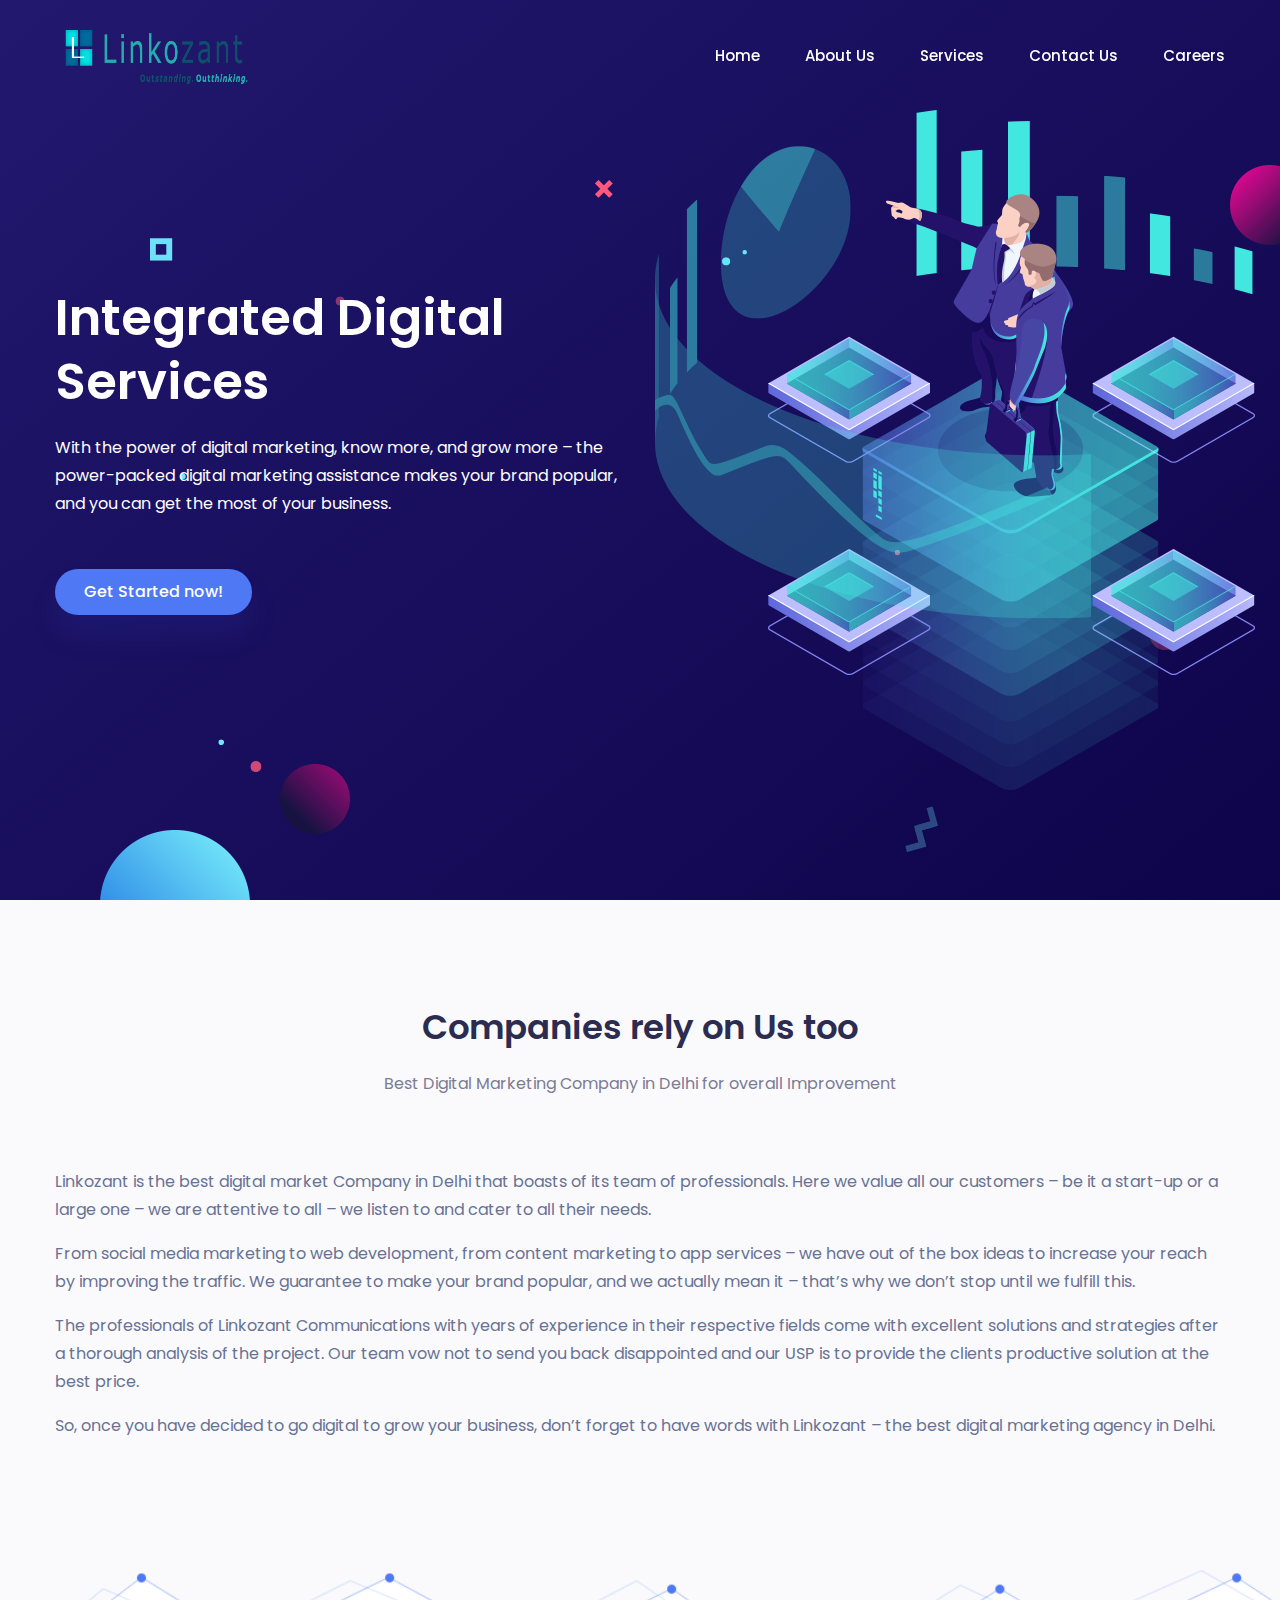
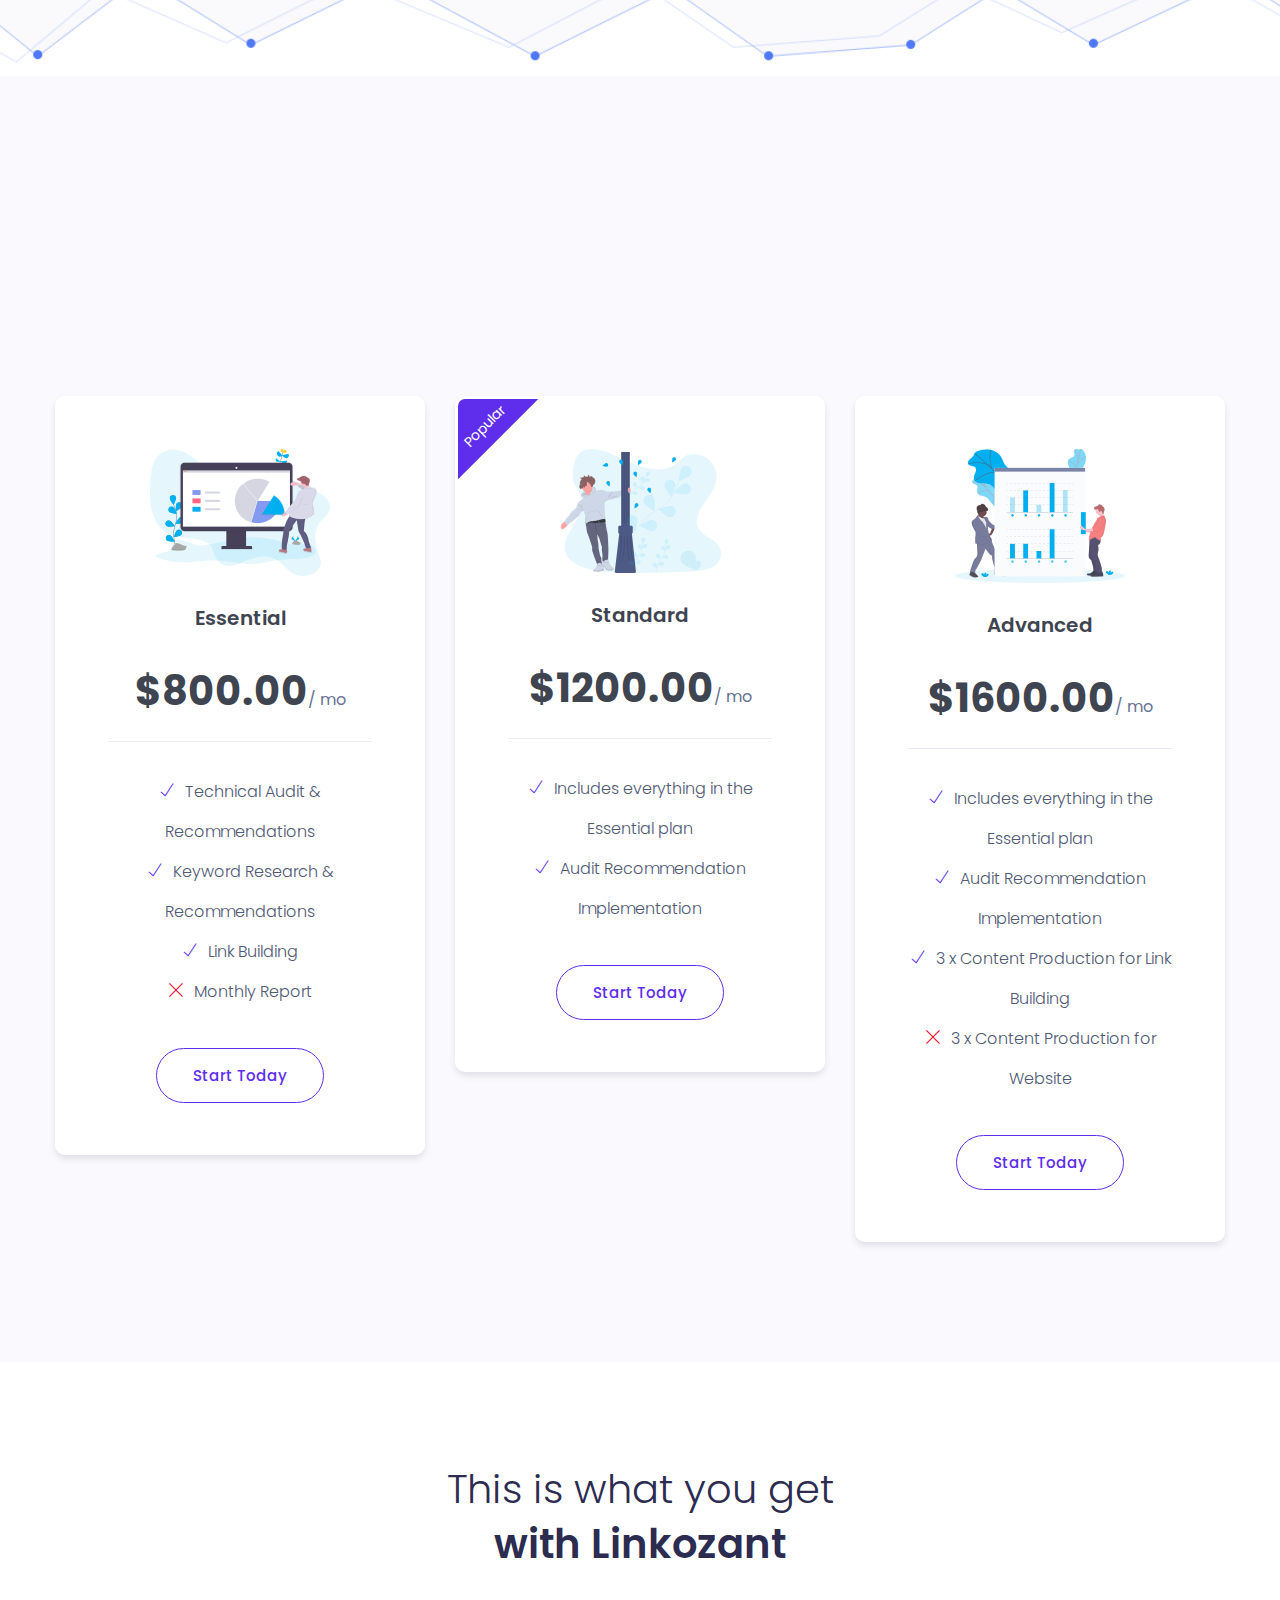
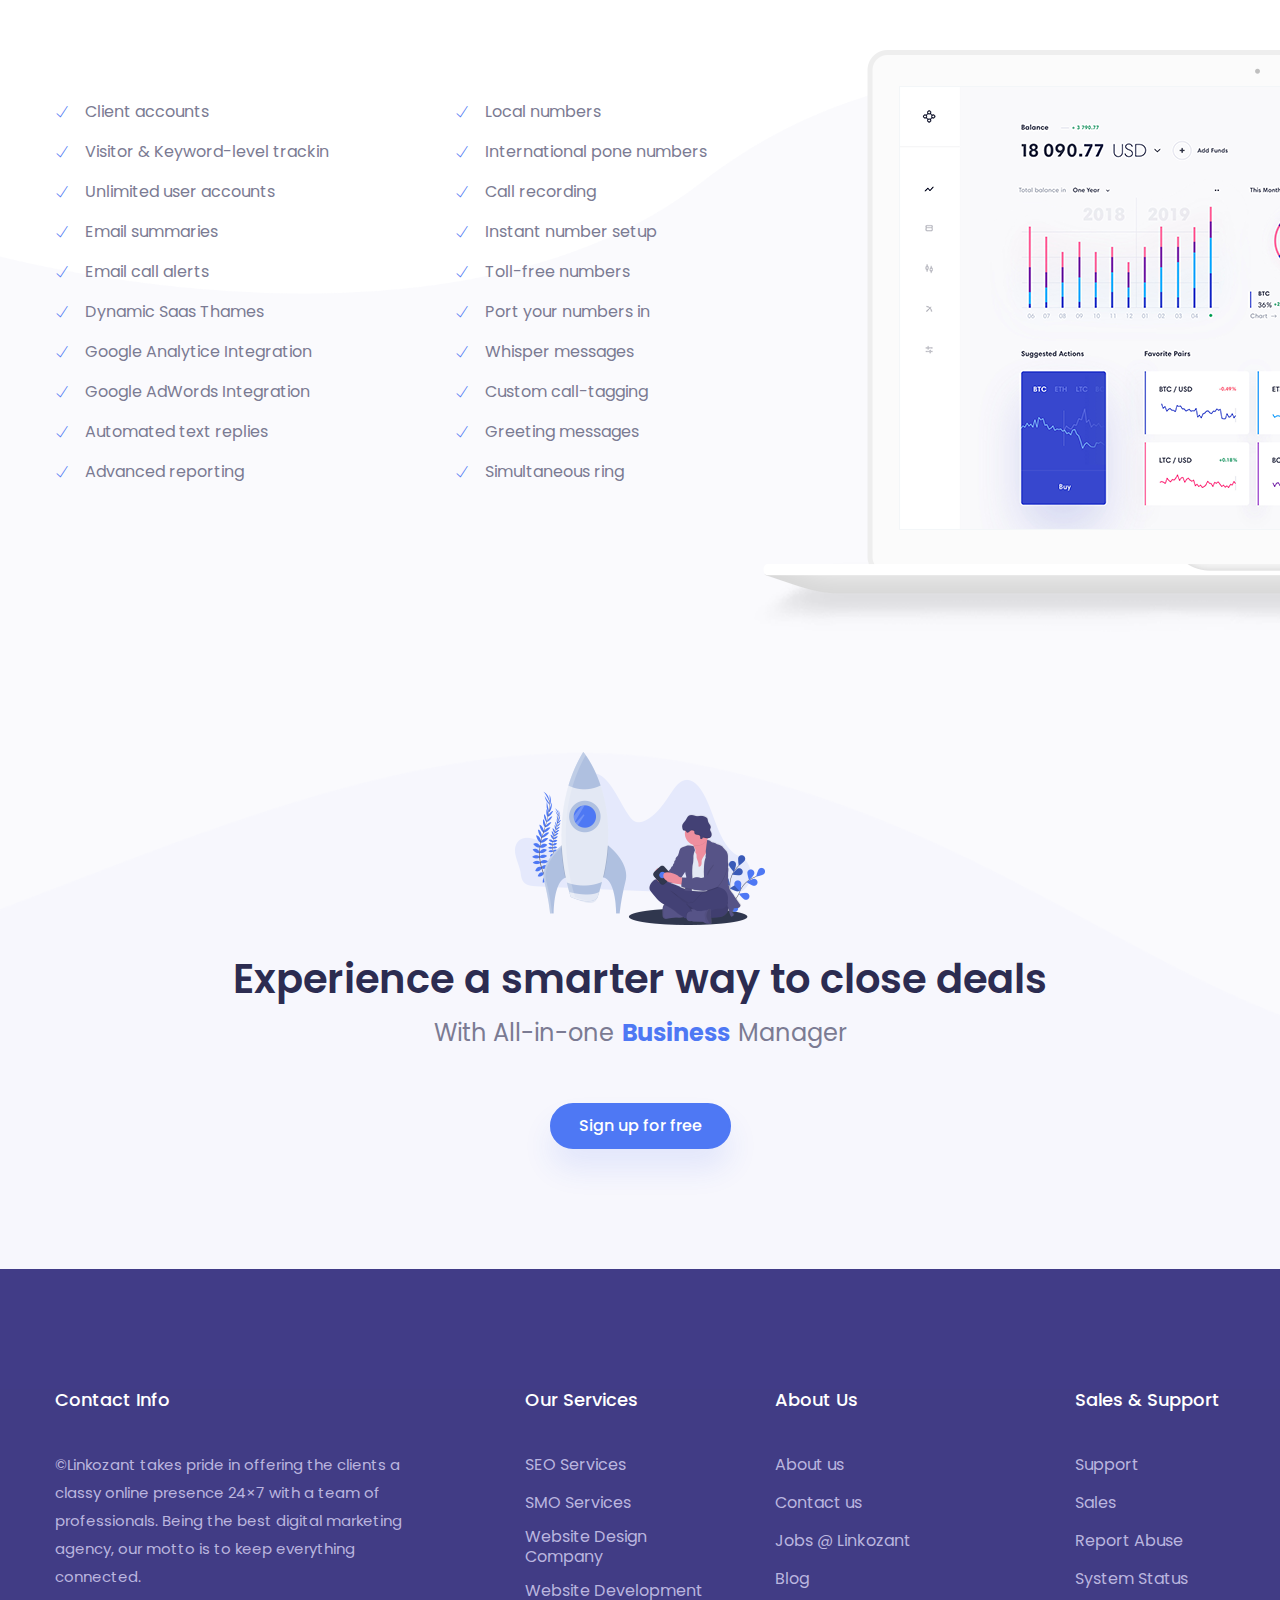
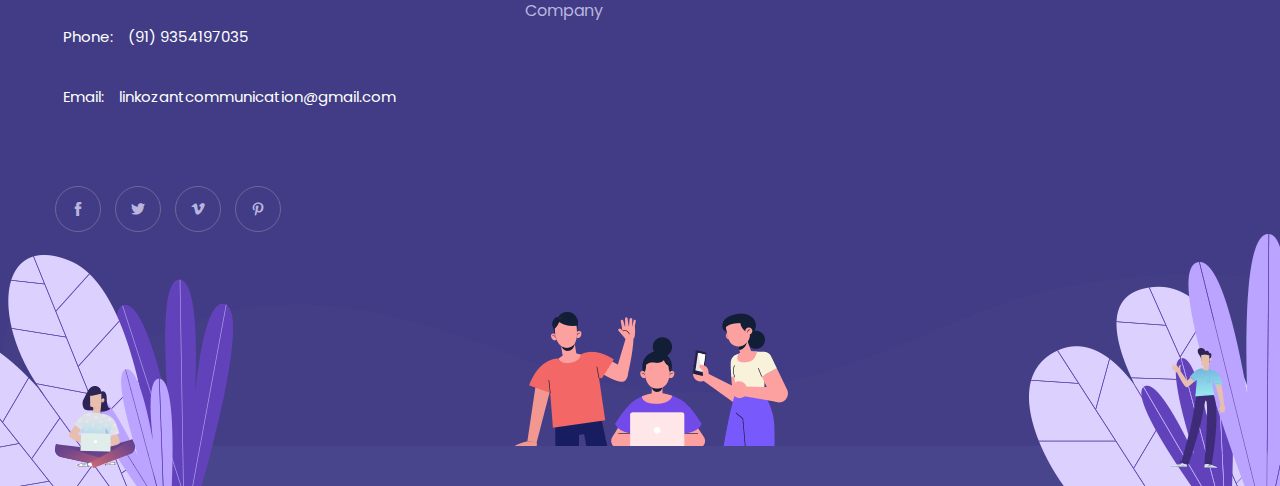
<file: index.html>
<!doctype html>
<html lang="en">

<head>
    <!-- Required meta tags -->
    <meta charset="utf-8">
    <meta name="viewport" content="width=device-width, initial-scale=1, shrink-to-fit=no">
    <link rel="shortcut icon" href="img/logo-1.png" type="image/x-icon">
    <title>Linkozant</title>
    <!-- Bootstrap CSS -->
    <!-- Bootstrap CSS -->
    <link rel="stylesheet" href="css/bootstrap.min.css">
    <link rel="stylesheet" href="vendors/bootstrap-selector/css/bootstrap-select.min.css">
    <!--icon font css-->
    <link rel="stylesheet" href="vendors/themify-icon/themify-icons.css">
    <link rel="stylesheet" href="vendors/flaticon/flaticon.css">
    <link rel="stylesheet" href="vendors/animation/animate.css">
    <link rel="stylesheet" href="vendors/owl-carousel/assets/owl.carousel.min.css">
    <link rel="stylesheet" href="vendors/magnify-pop/magnific-popup.css">
    <link rel="stylesheet" href="vendors/nice-select/nice-select.css">
    <link rel="stylesheet" href="vendors/scroll/jquery.mCustomScrollbar.min.css">
    <link rel="stylesheet" href="vendors/elagent/style.css">
    <link rel="stylesheet" href="css/style.css">
    <link rel="stylesheet" href="css/responsive.css">
</head>

<body>
    <div id="preloader">
        <div id="ctn-preloader" class="ctn-preloader">
            <div class="animation-preloader">
                <div class="spinner"></div>
                <div class="txt-loading">
                    <span data-text-preloader="L" class="letters-loading">
                        L
                    </span>
                    <span data-text-preloader="I" class="letters-loading">
                        I
                    </span>
                    <span data-text-preloader="N" class="letters-loading">
                        N
                    </span>
                    <span data-text-preloader="K" class="letters-loading">
                        K
                    </span>
                    <span data-text-preloader="O" class="letters-loading">
                        O
                    </span>
                    <span data-text-preloader="Z" class="letters-loading">
                        Z
                    </span>
                    <span data-text-preloader="A" class="letters-loading">
                        A
                    </span>
                    <span data-text-preloader="N" class="letters-loading">
                        N
                    </span>
                    <span data-text-preloader="T" class="letters-loading">
                        T
                    </span>
                </div>
                <p class="text-center">Loading</p>
            </div>
            <div class="loader">
                <div class="row">
                    <div class="col-3 loader-section section-left">
                        <div class="bg"></div>
                    </div>
                    <div class="col-3 loader-section section-left">
                        <div class="bg"></div>
                    </div>
                    <div class="col-3 loader-section section-right">
                        <div class="bg"></div>
                    </div>
                    <div class="col-3 loader-section section-right">
                        <div class="bg"></div>
                    </div>
                </div>
            </div>
        </div>
    </div>
    <div class="body_wrapper">
        <!-- Header-->
        <header class="header_area">
            <nav class="navbar navbar-expand-lg menu_one menu_eight">
                <div class="container">
                    <a class="navbar-brand sticky_logo" href="#"><img src="img/logo-2.png" srcset="img/logo-2.png" alt="logo"><img src="img/logo-2.png" srcset="img/logo-2.png 2x" alt=""></a>
                    <button class="navbar-toggler collapsed" type="button" data-toggle="collapse" data-target="#navbarSupportedContent" aria-controls="navbarSupportedContent" aria-expanded="false" aria-label="Toggle navigation">
                        <span class="menu_toggle">
                            <span class="hamburger">
                                <span></span>
                                <span></span>
                                <span></span>
                            </span>
                            <span class="hamburger-cross">
                                <span></span>
                                <span></span>
                            </span>
                        </span>
                    </button>

                    <div class="collapse navbar-collapse" id="navbarSupportedContent">
                        <ul class="navbar-nav menu w_menu ml-auto">

                            <li class="nav-item"><a title="Job Listing" class="nav-link" href="index.html">Home</a></li>
                            <li class="nav-item"><a title="Job Listing" class="nav-link" href="aboutus.html">About Us</a></li>
                            <li class="nav-item"><a title="Job Listing" class="nav-link" href="services.html">Services</a></li>
                            <li class="nav-item"><a title="Job Listing" class="nav-link" href="contactus.html">Contact Us</a></li>
                            <li class="nav-item"><a title="Job Listing" class="nav-link" href="career.html">Careers</a></li>
                            
                            
                        
                        </ul>
                    </div>
                </div>
            </nav>
        </header>
        <!-- Header-->
        <section class="home_analytics_banner_area">
            <div class="elements">
                <div class="elements_item"><img src="img/home-software/elements_one.png" alt=""></div>
                <div class="elements_item"><img src="img/home-software/elements_two.png" alt=""></div>
                <div class="elements_item"><img src="img/home-software/elements_three.png" alt=""></div>
                <div class="elements_item"><img src="img/home-software/elements_four.png" alt=""></div>
                <div class="elements_item"><img src="img/home-software/elements_five.png" alt=""></div>
                <div class="elements_item"><img src="img/home-software/elements_six.png" alt=""></div>
            </div>
            <div class="container">
                <div class="row align-items-center">
                    <div class="col-lg-6">
                        <div class="h_analytics_content">
                            <h2 class="wow fadeInLeft" data-wow-delay="0.4s">Integrated Digital Services</h2>
                            <p class="wow fadeInLeft" data-wow-delay="0.6s"> With the power of digital marketing, know more, and grow more – the power-packed digital marketing assistance makes your brand popular, and you can get the most of your business.</p>
                            <a href="#" class="er_btn er_btn_two wow fadeInLeft" data-wow-delay="0.8s">Get Started now!</a>
                        </div>
                    </div>
                    <div class="col-lg-6">
                        <div class="h_analytices_img">
                            <img src="img/home-software/pie.png" alt="">
                        </div>
                    </div>
                </div>
            </div>
        </section>
        <section class="erp_analytics_area">
            <div class="container">
                <div class="hosting_title erp_title text-center">
                    <h2>Companies rely on Us too</h2>
                    <p>Best Digital Marketing Company in Delhi for overall Improvement</p>
                </div>
                <div class="row">
                    <div class="col-md-12">
                        <p>Linkozant is the best digital market Company in Delhi that boasts of its team of professionals. Here we value all our customers – be it a start-up or a large one – we are attentive to all – we listen to and cater to all their needs.</p>
                        <P>From social media marketing to web development, from content marketing to app services – we have out of the box ideas to increase your reach by improving the traffic. We guarantee to make your brand popular, and we actually mean it – that’s why we don’t stop until we fulfill this.</p>
                        <p>The professionals of Linkozant Communications with years of experience in their respective fields come with excellent solutions and strategies after a thorough analysis of the project.  Our team vow not to send you back disappointed and our USP is to provide the clients productive solution at the best price.</p>
                        <p>So, once you have decided to go digital to grow your business, don’t forget to have words with Linkozant – the best digital marketing agency in Delhi.</p>
                        
                    </div>
                </div>
            </div>
        </section>
        <section class="support_price_area sec_pad">
            <div class="container custom_container p0">
                <div class="sec_title text-center mb_70 wow fadeInUp" data-wow-delay="0.3s">
                    <h2 class="f_p f_size_30 l_height50 f_600 t_color3">SEO SERVICES</h2>
                    <p class="f_400 f_size_16 mb-0">Ideally - how much does an SEO Company charge?</p>
    
                    <p class="f_400 fbold   f_size_16 mt-3 mb-0">Below are our SEO Pricing Plans. Check them out!</p>
                </div>
                <div class="price_content price_content_two">
                    <div class="row">
                    <div class="col-lg-4 col-sm-6">
                        <div class="price_item">
                            <img src="img/new-home/p-1.png" alt="">
                            <h5 class="f_p f_size_20 f_600 t_color2 mt_30">Essential</h5>
                           
                            <div class="price f_700 f_size_40 t_color2">$800.00<sub class="f_size_16 f_400">/ mo</sub></div>
                            <ul class="list-unstyled p_list">
                                <li><i class="ti-check"></i>Technical Audit & Recommendations</li>
                                <li><i class="ti-check"></i>Keyword Research & Recommendations</li>
                                <li><i class="ti-check"></i>Link Building</li>
                                <li><i class="ti-close"></i>Monthly Report</li>

                            </ul>
                            <a href="#" class="price_btn btn_hover">Start Today</a>
                        </div>
                    </div>
                    <div class="col-lg-4 col-sm-6">
                        <div class="price_item">
                            <div class="tag"><span>Popular</span></div>
                            <img src="img/new-home/p-2.png" alt="">
                            <h5 class="f_p f_size_20 f_600 t_color2 mt_30">Standard</h5>
                            
                            <div class="price f_700 f_size_40 t_color2">$1200.00<sub class="f_size_16 f_400">/ mo</sub></div>
                            <ul class="list-unstyled p_list">
                                <li><i class="ti-check"></i>Includes everything in the Essential plan</li>
                                <li><i class="ti-check"></i>Audit Recommendation Implementation</li>

                            </ul>
                            <a href="#" class="price_btn btn_hover">Start Today</a>
                        </div>
                    </div>
                    <div class="col-lg-4 col-sm-6">
                        <div class="price_item">
                            <img src="img/new-home/p-3.png" alt="">
                            <h5 class="f_p f_size_20 f_600 t_color2 mt_30">Advanced</h5>
                            
                            <div class="price f_700 f_size_40 t_color2">$1600.00<sub class="f_size_16 f_400">/ mo</sub></div>
                            <ul class="list-unstyled p_list">
                                <li><i class="ti-check"></i>Includes everything in the Essential plan</li>
                                <li><i class="ti-check"></i>Audit Recommendation Implementation</li>
                                <li><i class="ti-check"></i>3 x Content Production for Link Building</li>
                                <li><i class="ti-close"></i>3 x Content Production for Website</li>
                    
                            </ul>
                            <a href="#" class="price_btn btn_hover">Start Today</a>
                        </div>
                    </div>
                    </div> 
                </div>
            </div>
        </section>
       
        <section class="analytices_list_area">
            <img class="macbook_a" src="img/home-software/mackbook.png" alt="">
            <div class="container">
                <div class="hosting_title analytices_title text-center">
                    <h2><span>This is what you get </span>with Linkozant</h2>
                </div>
                <div class="row">
                    <div class="col-lg-4 col-md-6">
                        <ul class="analytices_list">
                            <li>Client accounts</li>
                            <li>Visitor & Keyword-level trackin</li>
                            <li>Unlimited user accounts</li>
                            <li>Email summaries</li>
                            <li>Email call alerts</li>
                            <li>Dynamic Saas Thames</li>
                            <li>Google Analytice Integration</li>
                            <li>Google AdWords Integration</li>
                            <li>Automated text replies</li>
                            <li>Advanced reporting</li>
                        </ul>
                    </div>
                    <div class="col-lg-4 col-md-6">
                        <ul class="analytices_list">
                            <li>Local numbers</li>
                            <li>International pone numbers</li>
                            <li>Call recording</li>
                            <li>Instant number setup</li>
                            <li>Toll-free numbers</li>
                            <li>Port your numbers in</li>
                            <li>Whisper messages</li>
                            <li>Custom call-tagging</li>
                            <li>Greeting messages</li>
                            <li>Simultaneous ring</li>
                        </ul>
                    </div>
                </div>
            </div>
        </section>
        <section class="erp_call_action_area analytices_action_area_two">
            <div class="container">
                <div class="erp_action_content text-center">
                    <img src="img/erp-home/rocket.png" alt="">
                    <h3>Experience a smarter way to close deals</h3>
                    <p>With All-in-one<span>Business</span>Manager</p>
                    <a href="#" class="er_btn er_btn_two">Sign up for free</a>
                </div>
            </div>
        </section>
        <footer class="footer_area h_footer_dark pos_footer_area">
            <img class="leaf_left" src="img/pos/leaf-left.png" alt="">
            <img class="leaf_right" src="img/pos/leaf-right.png" alt="">
            <div class="container">
                <div class="row">
                    <div class="col-lg-4 col-md-6">
                        <div class="f_widget dark_widget company_widget">

                            <h3 class="f-title f_500 t_color f_size_18 mb_40">Contact Info</h3>
                            <p>©Linkozant takes pride in offering the clients a classy online presence 24×7 with a team of professionals. Being the best digital marketing agency, our motto is to keep everything connected.</p>
                            <div class="contact_info_item mt-3">
                                <!-- <h6 class="f_p f_size_20  f_500 mb_20 text-white">Contact Info</h6> -->
                                <p class="f_400 f_size_13 text-white"><span class="f_400">Phone:</span> <a class="text-white" href="tel:9354197035">(91) 9354197035</a></p>
                                <!-- <p class="f_400 f_size_13 text-white"><span class="f_400">Fax:</span> <a class="text-white" href="tel:">(+096) 204 353 6684</a></p> -->
                                <p class="f_400 f_size_12 text-white"><span class="f_400">Email:</span> <a class="text-white" href="mailto:linkozantcommunication@gmail.com">linkozantcommunication@gmail.com</a></p>
                            </div>
                            <div class="f_social_icon">
                                <a href="#" class="ti-facebook"></a>
                                <a href="#" class="ti-twitter-alt"></a>
                                <a href="#" class="ti-vimeo-alt"></a>
                                <a href="#" class="ti-pinterest"></a>
                            </div>
                
                        </div>
                    </div>
                    <div class="col-lg-3 col-md-6">
                        <div class="f_widget dark_widget about-widget pl_70">
                            <h3 class="f-title f_500 t_color f_size_18 mb_40">Our Services</h3>
                            <ul class="list-unstyled f_list">
                                <li><a href="#">SEO Services</a></li>
                                <li><a href="#">SMO Services</a></li>
                                <li><a href="#">Website Design Company</a></li>
                                <li><a href="#">Website Development Company</a></li>
                            </ul>
                        </div>
                    </div>
                    <div class="col-lg-3 col-md-6">
                        <div class="f_widget dark_widget about-widget pl_20">
                            <h3 class="f-title f_500 t_color f_size_18 mb_40">About Us</h3>
                            <ul class="list-unstyled f_list">
                                <li><a href="#">About us</a></li>
                                <li><a href="#">Contact us</a></li>
                                <li><a href="#">Jobs @ Linkozant </a></li>
                                <li><a href="#">Blog</a></li>
                            </ul>
                        </div>
                    </div>
                    <div class="col-lg-2 col-md-6">
                        <div class="f_widget dark_widget about-widget pl_20">
                            <h3 class="f-title f_500 t_color f_size_18 mb_40">Sales & Support</h3>
                            <ul class="list-unstyled f_list">
                                <li><a href="#">Support</a></li>
                                <li><a href="#">Sales</a></li>
                                <li><a href="#">Report Abuse</a></li>
                                <li><a href="#">System Status</a></li>
                            </ul>
                        </div>
                    </div>
                </div>
                <div class="pos_footer_bottom justify-content-between d-flex align-items-end">
                    <img class="pos_women" src="img/pos/women.png" alt="">
                    <img src="img/pos/people.png" alt="">
                    <img class="pos_women" src="img/pos/man.png" alt="">
                </div>
            </div>
            <svg class="wave_shap" xmlns="http://www.w3.org/2000/svg">
                <path fill-rule="evenodd" opacity="0.302" fill="rgb(73, 69, 140)" d="M22.990,11.999 C22.990,11.999 -62.334,196.188 102.000,90.998 C236.033,5.204 349.217,18.152 512.000,80.998 C773.380,181.909 898.075,49.752 1051.000,15.998 C1316.369,-42.574 1488.518,78.268 1581.000,112.999 C1783.485,189.036 1942.990,61.999 1942.990,61.999 L1942.990,211.999 L22.990,211.999 L22.990,11.999 Z" />
            </svg>
        </footer>
    </div>
    <!-- Optional JavaScript -->
    <!-- jQuery first, then Popper.js, then Bootstrap JS -->
    <script src="js/jquery-3.2.1.min.js"></script>
    <script src="js/propper.js"></script>
    <script src="js/bootstrap.min.js"></script>
    <script src="vendors/wow/wow.min.js"></script>
    <script src="vendors/sckroller/jquery.parallax-scroll.js"></script>
    <script src="vendors/owl-carousel/owl.carousel.min.js"></script>
    <script src="vendors/imagesloaded/imagesloaded.pkgd.min.js"></script>
    <script src="vendors/isotope/isotope-min.js"></script>
    <script src="vendors/magnify-pop/jquery.magnific-popup.min.js"></script>
    <script src="vendors/bootstrap-selector/js/bootstrap-select.min.js"></script>
    <script src="vendors/nice-select/jquery.nice-select.min.js"></script>
    <script src="vendors/scroll/jquery.mCustomScrollbar.concat.min.js"></script>
    <script src="js/plugins.js"></script>
    <script src="js/main.js"></script>
</body>

</html>
</file>
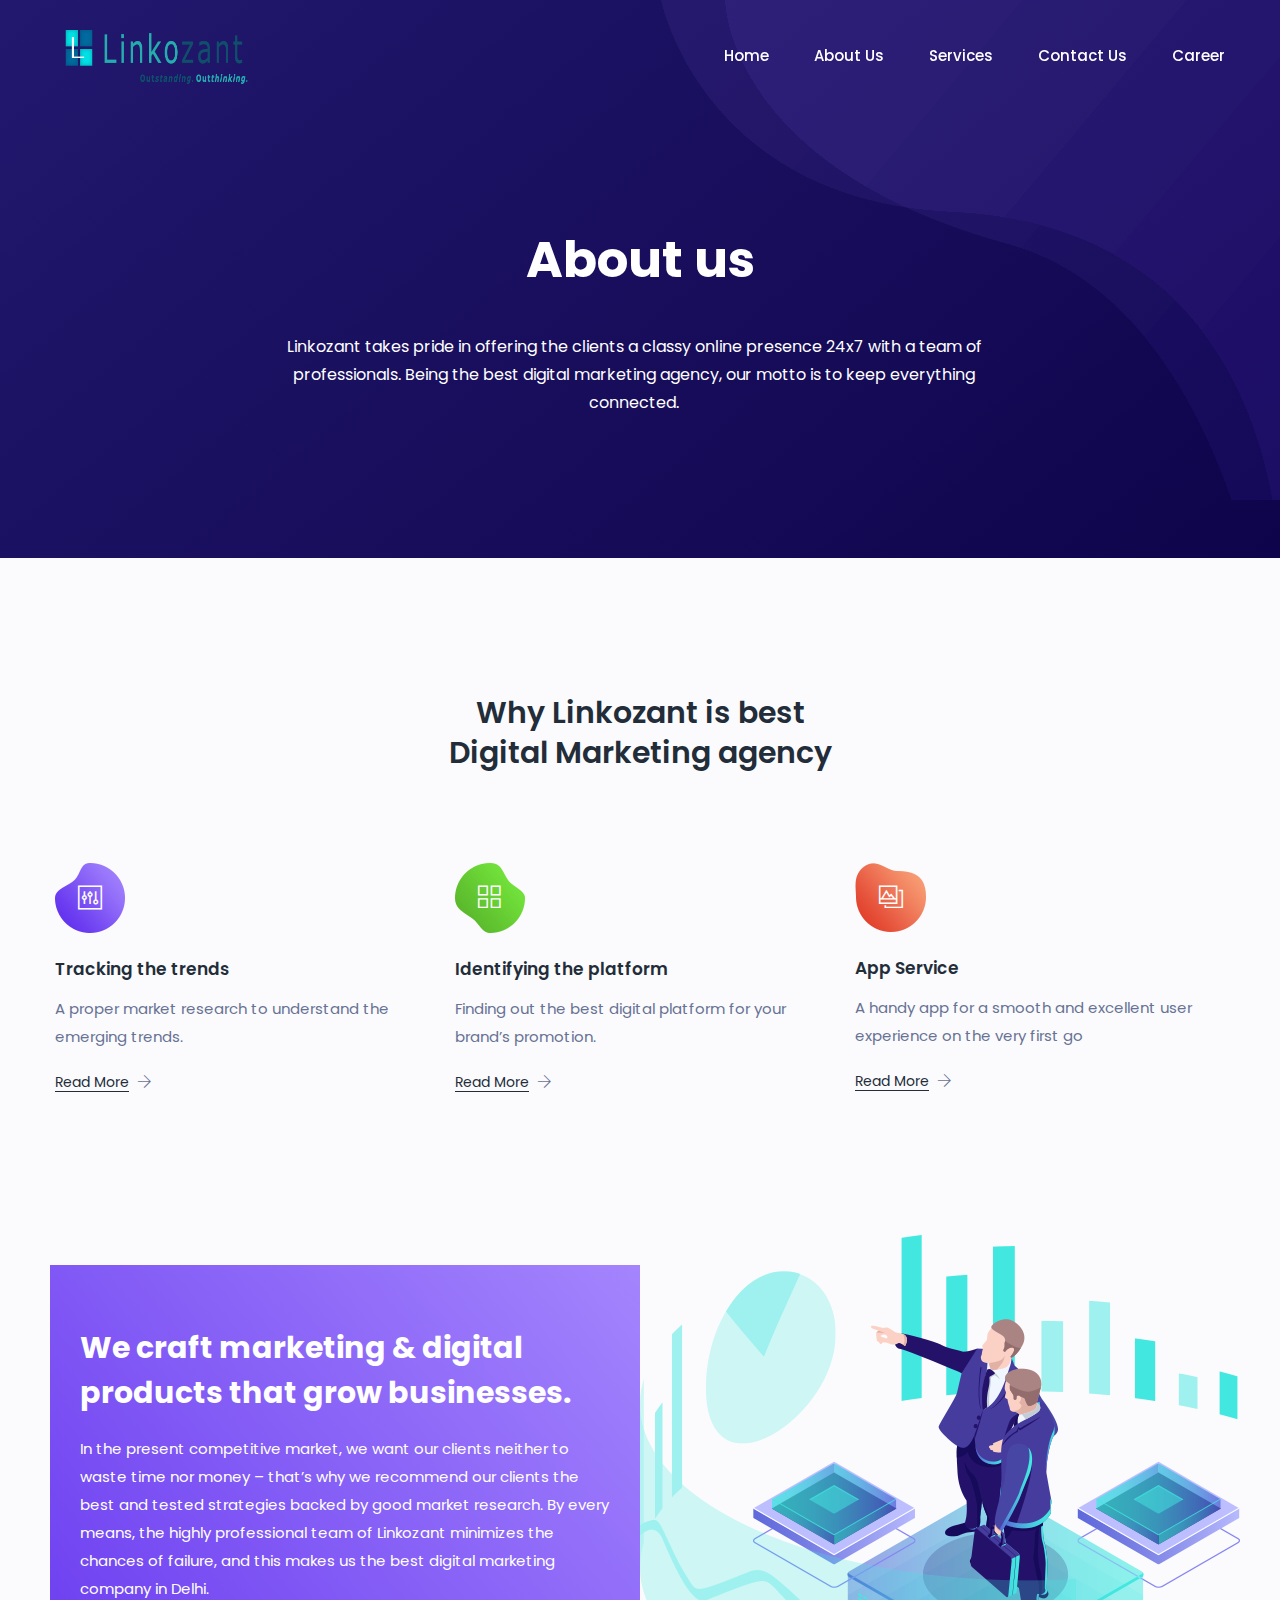
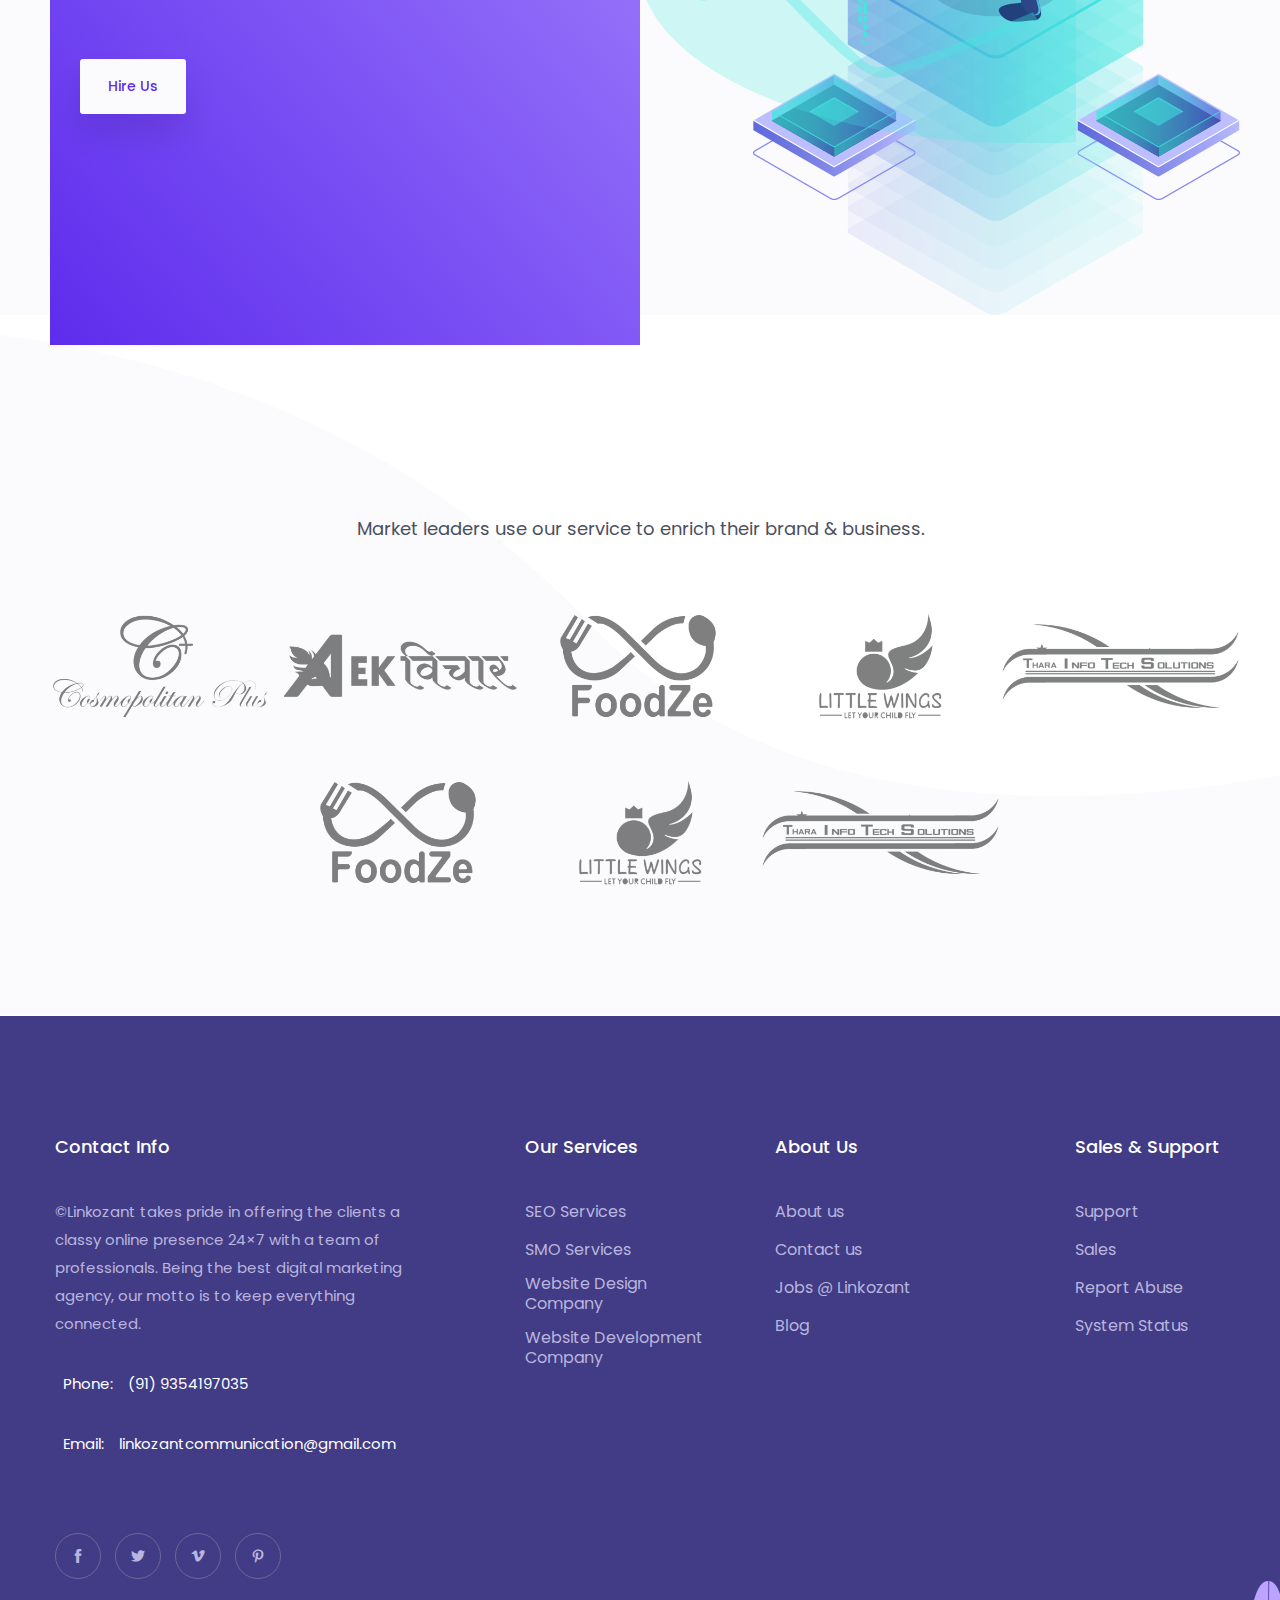
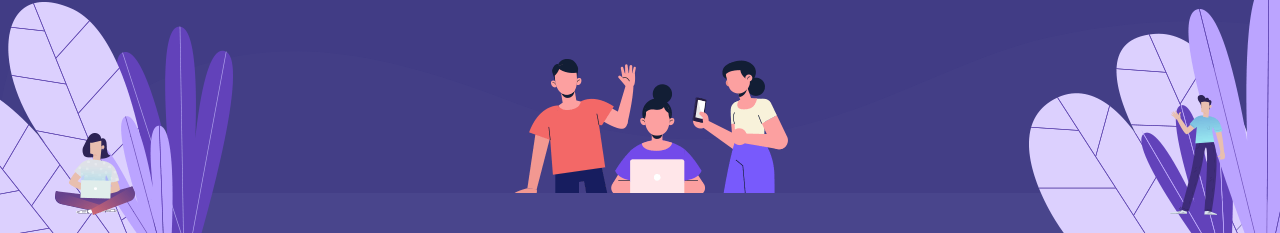
<file: aboutus.html>
<!doctype html>
<html lang="en">

<head>
    <!-- Required meta tags -->
    <meta charset="utf-8">
    <meta name="viewport" content="width=device-width, initial-scale=1, shrink-to-fit=no">
    <link rel="shortcut icon" href="img/logo-1.png" type="image/x-icon">
    <title>Linkozant</title>
    <!-- Bootstrap CSS -->
    <!-- Bootstrap CSS -->
    <link rel="stylesheet" href="css/bootstrap.min.css">
    <link rel="stylesheet" href="vendors/bootstrap-selector/css/bootstrap-select.min.css">
    <!--icon font css-->
    <link rel="stylesheet" href="vendors/themify-icon/themify-icons.css">
    <link rel="stylesheet" href="vendors/flaticon/flaticon.css">
    <link rel="stylesheet" href="vendors/animation/animate.css">
    <link rel="stylesheet" href="vendors/owl-carousel/assets/owl.carousel.min.css">
    <link rel="stylesheet" href="vendors/magnify-pop/magnific-popup.css">
    <link rel="stylesheet" href="vendors/nice-select/nice-select.css">
    <link rel="stylesheet" href="vendors/scroll/jquery.mCustomScrollbar.min.css">
    <link rel="stylesheet" href="vendors/elagent/style.css">
    <link rel="stylesheet" href="css/style.css">
    <link rel="stylesheet" href="css/responsive.css">
</head>

<body>
    <div id="preloader">
        <div id="ctn-preloader" class="ctn-preloader">
            <div class="animation-preloader">
                <div class="spinner"></div>
                <div class="txt-loading">
                    <span data-text-preloader="L" class="letters-loading">
                        L
                    </span>
                    <span data-text-preloader="I" class="letters-loading">
                        I
                    </span>
                    <span data-text-preloader="N" class="letters-loading">
                        N
                    </span>
                    <span data-text-preloader="K" class="letters-loading">
                        K
                    </span>
                    <span data-text-preloader="O" class="letters-loading">
                        O
                    </span>
                    <span data-text-preloader="Z" class="letters-loading">
                        Z
                    </span>
                    <span data-text-preloader="A" class="letters-loading">
                        A
                    </span>
                    <span data-text-preloader="N" class="letters-loading">
                        N
                    </span>
                    <span data-text-preloader="T" class="letters-loading">
                        T
                    </span>
                </div>
                <p class="text-center">Loading</p>
            </div>
            <div class="loader">
                <div class="row">
                    <div class="col-3 loader-section section-left">
                        <div class="bg"></div>
                    </div>
                    <div class="col-3 loader-section section-left">
                        <div class="bg"></div>
                    </div>
                    <div class="col-3 loader-section section-right">
                        <div class="bg"></div>
                    </div>
                    <div class="col-3 loader-section section-right">
                        <div class="bg"></div>
                    </div>
                </div>
            </div>
        </div>
    </div>
    <div class="body_wrapper">
        <!-- Header-->
        <header class="header_area">
            <nav class="navbar navbar-expand-lg menu_one menu_eight">
                <div class="container">
                    <a class="navbar-brand sticky_logo" href="#"><img src="img/logo-2.png" srcset="img/logo-2.png" alt="logo"><img src="img/logo-2.png" srcset="img/logo-2.png 2x" alt=""></a>
                    <button class="navbar-toggler collapsed" type="button" data-toggle="collapse" data-target="#navbarSupportedContent" aria-controls="navbarSupportedContent" aria-expanded="false" aria-label="Toggle navigation">
                        <span class="menu_toggle">
                            <span class="hamburger">
                                <span></span>
                                <span></span>
                                <span></span>
                            </span>
                            <span class="hamburger-cross">
                                <span></span>
                                <span></span>
                            </span>
                        </span>
                    </button>

                    <div class="collapse navbar-collapse" id="navbarSupportedContent">
                        <ul class="navbar-nav menu w_menu ml-auto">

                            <li class="nav-item"><a title="Job Listing" class="nav-link" href="index.html">Home</a></li>
                            <li class="nav-item"><a title="Job Listing" class="nav-link" href="aboutus.html">About Us</a></li>
                            <li class="nav-item"><a title="Job Listing" class="nav-link" href="services.html">Services</a></li>
                            <li class="nav-item"><a title="Job Listing" class="nav-link" href="contactus.html">Contact Us</a></li>
                            <li class="nav-item"><a title="Job Listing" class="nav-link" href="career.html">Career</a></li>
                            
                            
                        
                        </ul>
                    </div>
                </div>
            </nav>
        </header>
        <!-- Header-->
        <section class="breadcrumb_area">
            <img class="breadcrumb_shap" src="img/breadcrumb/banner_bg.png" alt="">
            <div class="container">
                <div class="breadcrumb_content text-center">
                    <h1 class="f_p f_700 f_size_50 w_color l_height50 mb_20">About us</h1>
                    <p class="f_400 linko mt-5 w_color f_size_16 l_height26">Linkozant takes pride in offering the clients a classy online presence 24x7 with a team of professionals. Being the best digital marketing agency, our motto is to keep everything connected.</p>
                </div>
            </div>
        </section>
        <section class="agency_service_area bg_color">
            <div class="container">
                <h2 class="f_size_30 f_600 t_color3 l_height40 text-center mb_90">Why Linkozant is best<br>
Digital Marketing agency</h2>
                <div class="row mb_30">
                    <div class="col-lg-4 col-sm-6">
                        <div class="p_service_item agency_service_item pr_70">
                            <div class="icon">
                                <img src="img/home4/icon_shape1.png" alt="">
                                <i class="ti-panel"></i>
                            </div>
                            <h5 class="f_600 f_p t_color3">Tracking the trends</h5>
                            <p>A proper market research to understand the emerging trends.</p>
                            <p class="mb-0"><a href="#">Read More</a><i class="ti-arrow-right"></i></p>
                        </div>
                    </div>
                    <div class="col-lg-4 col-sm-6">
                        <div class="p_service_item agency_service_item pl_20 pr_70">
                            <div class="icon">
                                <img src="img/home4/icon_shape2.png" alt="">
                                <i class="ti-layout-grid2"></i>
                            </div>
                            <h5 class="f_600 f_p t_color3">Identifying the platform</h5>
                            <p>Finding out the best digital platform for your brand’s promotion.</p>
                            <p class="mb-0"><a href="#">Read More</a><i class="ti-arrow-right"></i></p>
                        </div>
                    </div>
                    <div class="col-lg-4 col-sm-6">
                        <div class="p_service_item agency_service_item pl_20 pr_70">
                            <div class="icon">
                                <img src="img/home4/icon_shape3.png" alt="">
                                <i class="ti-gallery"></i>
                            </div>
                            <h5 class="f_600 f_p t_color3">App Service</h5>
                            <p>A handy app for a smooth and excellent user experience on the very first go</p>
                            <p class="mb-0"><a href="#">Read More</a><i class="ti-arrow-right"></i></p>
                        </div>
                    </div>
                </div>
            </div>
        </section>
        <section class="agency_about_area d-flex bg_color">
            <div class="col-lg-6 about_content_left ">
                <div class="about_content mb_30">
                    <h2 class="f_size_30 f_700 l_height45 mb_20">We craft marketing & digital products that grow
                        businesses.</h2>
                    <p class="f_size_15 f_400">In the present competitive market, we want our clients neither to waste time nor money – that’s why we recommend our clients the best and tested strategies backed by good market research. By every means, the highly professional team of Linkozant minimizes the chances of failure, and this makes us the best digital marketing company in Delhi.</p>
                    <a href="#" class="about_btn btn_hover mt_40">Hire Us</a>
                </div>
            </div>
            <div class="col-lg-6 about_img">
                <img src="img/home-software/pie.png" alt="" class="img-fluid">
            </div>
        </section>

        <section class="partner_logo_area_five">
            <div class="container">
                <h4 class="f_size_18 f_400 f_p text-center l_height28 mb_70">Market leaders use our service to enrich their brand
                    & business.</h4>
                <div class="row partner_info">
                    <div class="logo_item">
                        <a href="#"><img src="img/home3/logo_01.png" alt=""></a>
                    </div>
                    <div class="logo_item">
                        <a href="#"><img src="img/home3/logo_02.png" alt=""></a>
                    </div>
                    <div class="logo_item">
                        <a href="#"><img src="img/home3/logo_03.png" alt=""></a>
                    </div>
                    <div class="logo_item">
                        <a href="#"><img src="img/home3/logo_04.png" alt=""></a>
                    </div>
                    <div class="logo_item">
                        <a href="#"><img src="img/home3/logo_05.png" alt=""></a>
                    </div>
                    <div class="logo_item">
                        <a href="#"><img src="img/home3/logo_03.png" alt=""></a>
                    </div>
                    <div class="logo_item">
                        <a href="#"><img src="img/home3/logo_04.png" alt=""></a>
                    </div>
                    <div class="logo_item">
                        <a href="#"><img src="img/home3/logo_05.png" alt=""></a>
                    </div>
                </div>
            </div>
        </section>

        

        <footer class="footer_area h_footer_dark pos_footer_area">
            <img class="leaf_left" src="img/pos/leaf-left.png" alt="">
            <img class="leaf_right" src="img/pos/leaf-right.png" alt="">
            <div class="container">
                <div class="row">
                    <div class="col-lg-4 col-md-6">
                        <div class="f_widget dark_widget company_widget">

                            <h3 class="f-title f_500 t_color f_size_18 mb_40">Contact Info</h3>
                            <p>©Linkozant takes pride in offering the clients a classy online presence 24×7 with a team of professionals. Being the best digital marketing agency, our motto is to keep everything connected.</p>
                            <div class="contact_info_item mt-3">
                                <!-- <h6 class="f_p f_size_20  f_500 mb_20 text-white">Contact Info</h6> -->
                                <p class="f_400 f_size_13 text-white"><span class="f_400">Phone:</span> <a class="text-white" href="tel:9354197035">(91) 9354197035</a></p>
                                <!-- <p class="f_400 f_size_13 text-white"><span class="f_400">Fax:</span> <a class="text-white" href="tel:">(+096) 204 353 6684</a></p> -->
                                <p class="f_400 f_size_12 text-white"><span class="f_400">Email:</span> <a class="text-white" href="mailto:linkozantcommunication@gmail.com">linkozantcommunication@gmail.com</a></p>
                            </div>
                            <div class="f_social_icon">
                                <a href="#" class="ti-facebook"></a>
                                <a href="#" class="ti-twitter-alt"></a>
                                <a href="#" class="ti-vimeo-alt"></a>
                                <a href="#" class="ti-pinterest"></a>
                            </div>
                
                        </div>
                    </div>
                    <div class="col-lg-3 col-md-6">
                        <div class="f_widget dark_widget about-widget pl_70">
                            <h3 class="f-title f_500 t_color f_size_18 mb_40">Our Services</h3>
                            <ul class="list-unstyled f_list">
                                <li><a href="#">SEO Services</a></li>
                                <li><a href="#">SMO Services</a></li>
                                <li><a href="#">Website Design Company</a></li>
                                <li><a href="#">Website Development Company</a></li>
                            </ul>
                        </div>
                    </div>
                    <div class="col-lg-3 col-md-6">
                        <div class="f_widget dark_widget about-widget pl_20">
                            <h3 class="f-title f_500 t_color f_size_18 mb_40">About Us</h3>
                            <ul class="list-unstyled f_list">
                                <li><a href="#">About us</a></li>
                                <li><a href="#">Contact us</a></li>
                                <li><a href="#">Jobs @ Linkozant </a></li>
                                <li><a href="#">Blog</a></li>
                            </ul>
                        </div>
                    </div>
                    <div class="col-lg-2 col-md-6">
                        <div class="f_widget dark_widget about-widget pl_20">
                            <h3 class="f-title f_500 t_color f_size_18 mb_40">Sales & Support</h3>
                            <ul class="list-unstyled f_list">
                                <li><a href="#">Support</a></li>
                                <li><a href="#">Sales</a></li>
                                <li><a href="#">Report Abuse</a></li>
                                <li><a href="#">System Status</a></li>
                            </ul>
                        </div>
                    </div>
                </div>
                <div class="pos_footer_bottom justify-content-between d-flex align-items-end">
                    <img class="pos_women" src="img/pos/women.png" alt="">
                    <img src="img/pos/people.png" alt="">
                    <img class="pos_women" src="img/pos/man.png" alt="">
                </div>
            </div>
            <svg class="wave_shap" xmlns="http://www.w3.org/2000/svg">
                <path fill-rule="evenodd" opacity="0.302" fill="rgb(73, 69, 140)" d="M22.990,11.999 C22.990,11.999 -62.334,196.188 102.000,90.998 C236.033,5.204 349.217,18.152 512.000,80.998 C773.380,181.909 898.075,49.752 1051.000,15.998 C1316.369,-42.574 1488.518,78.268 1581.000,112.999 C1783.485,189.036 1942.990,61.999 1942.990,61.999 L1942.990,211.999 L22.990,211.999 L22.990,11.999 Z" />
            </svg>
        </footer>
    </div>
    <!-- Optional JavaScript -->
    <!-- jQuery first, then Popper.js, then Bootstrap JS -->
    <script src="js/jquery-3.2.1.min.js"></script>
    <script src="js/propper.js"></script>
    <script src="js/bootstrap.min.js"></script>
    <script src="vendors/wow/wow.min.js"></script>
    <script src="vendors/sckroller/jquery.parallax-scroll.js"></script>
    <script src="vendors/owl-carousel/owl.carousel.min.js"></script>
    <script src="vendors/imagesloaded/imagesloaded.pkgd.min.js"></script>
    <script src="vendors/isotope/isotope-min.js"></script>
    <script src="vendors/magnify-pop/jquery.magnific-popup.min.js"></script>
    <script src="vendors/bootstrap-selector/js/bootstrap-select.min.js"></script>
    <script src="vendors/nice-select/jquery.nice-select.min.js"></script>
    <script src="vendors/scroll/jquery.mCustomScrollbar.concat.min.js"></script>
    <script src="js/plugins.js"></script>
    <script src="js/main.js"></script>
</body>

</html>
</file>
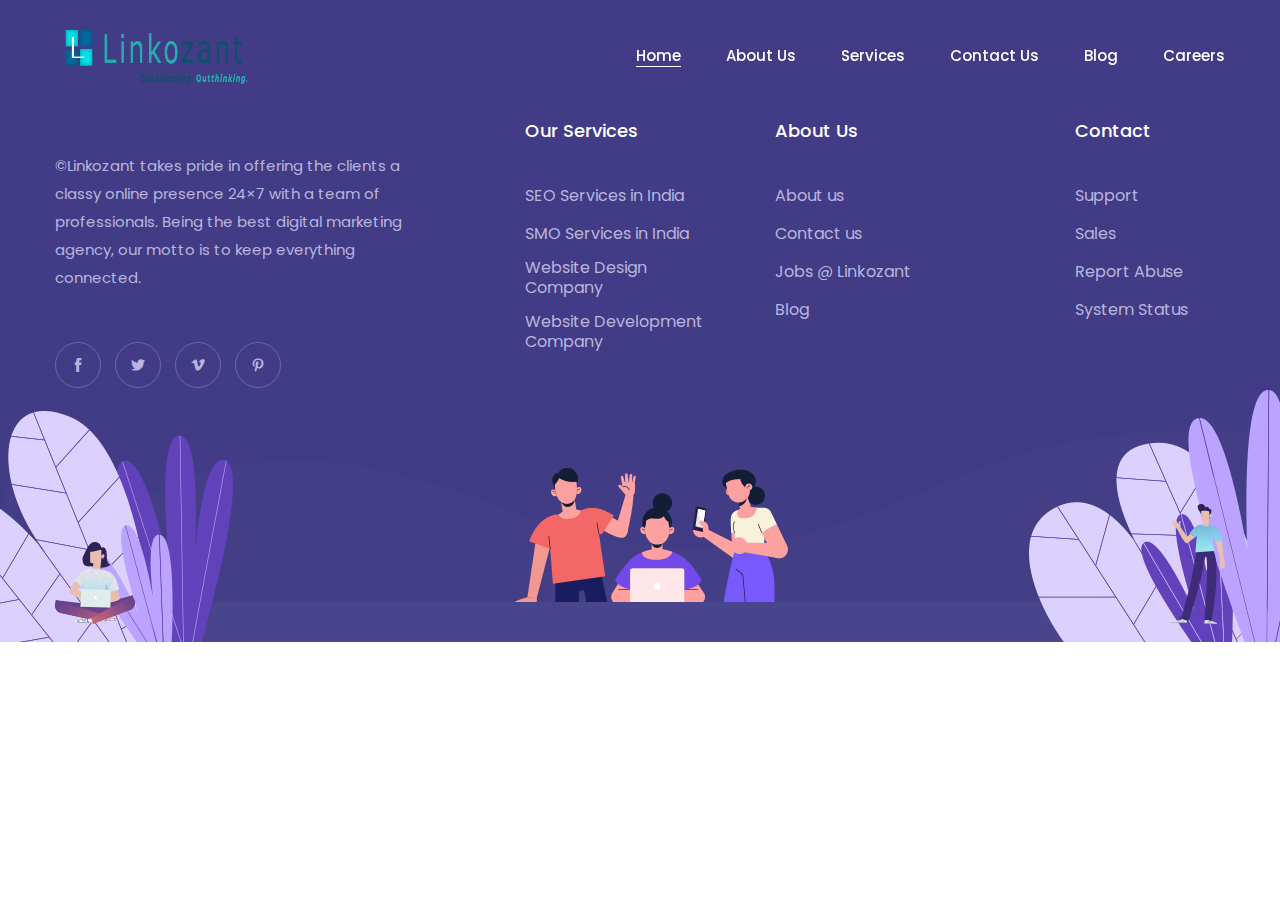
<file: blog.html>
<!doctype html>
<html lang="en">

<head>
    <!-- Required meta tags -->
    <meta charset="utf-8">
    <meta name="viewport" content="width=device-width, initial-scale=1, shrink-to-fit=no">
    <link rel="shortcut icon" href="img/logo-1.png" type="image/x-icon">
    <title>Linkozant</title>
    <!-- Bootstrap CSS -->
    <!-- Bootstrap CSS -->
    <link rel="stylesheet" href="css/bootstrap.min.css">
    <link rel="stylesheet" href="vendors/bootstrap-selector/css/bootstrap-select.min.css">
    <!--icon font css-->
    <link rel="stylesheet" href="vendors/themify-icon/themify-icons.css">
    <link rel="stylesheet" href="vendors/flaticon/flaticon.css">
    <link rel="stylesheet" href="vendors/animation/animate.css">
    <link rel="stylesheet" href="vendors/owl-carousel/assets/owl.carousel.min.css">
    <link rel="stylesheet" href="vendors/magnify-pop/magnific-popup.css">
    <link rel="stylesheet" href="vendors/nice-select/nice-select.css">
    <link rel="stylesheet" href="vendors/scroll/jquery.mCustomScrollbar.min.css">
    <link rel="stylesheet" href="vendors/elagent/style.css">
    <link rel="stylesheet" href="css/style.css">
    <link rel="stylesheet" href="css/responsive.css">
</head>

<body>
    <div id="preloader">
        <div id="ctn-preloader" class="ctn-preloader">
            <div class="animation-preloader">
                <div class="spinner"></div>
                <div class="txt-loading">
                    <span data-text-preloader="L" class="letters-loading">
                        L
                    </span>
                    <span data-text-preloader="I" class="letters-loading">
                        I
                    </span>
                    <span data-text-preloader="N" class="letters-loading">
                        N
                    </span>
                    <span data-text-preloader="K" class="letters-loading">
                        K
                    </span>
                    <span data-text-preloader="O" class="letters-loading">
                        O
                    </span>
                    <span data-text-preloader="Z" class="letters-loading">
                        Z
                    </span>
                    <span data-text-preloader="A" class="letters-loading">
                        A
                    </span>
                    <span data-text-preloader="N" class="letters-loading">
                        N
                    </span>
                    <span data-text-preloader="T" class="letters-loading">
                        T
                    </span>
                </div>
                <p class="text-center">Loading</p>
            </div>
            <div class="loader">
                <div class="row">
                    <div class="col-3 loader-section section-left">
                        <div class="bg"></div>
                    </div>
                    <div class="col-3 loader-section section-left">
                        <div class="bg"></div>
                    </div>
                    <div class="col-3 loader-section section-right">
                        <div class="bg"></div>
                    </div>
                    <div class="col-3 loader-section section-right">
                        <div class="bg"></div>
                    </div>
                </div>
            </div>
        </div>
    </div>
    <div class="body_wrapper">
        <!-- Header-->
        <header class="header_area">
            <nav class="navbar navbar-expand-lg menu_one menu_eight">
                <div class="container">
                    <a class="navbar-brand sticky_logo" href="#"><img src="img/logo-2.png" srcset="img/logo-2.png" alt="logo"><img src="img/logo-2.png" srcset="img/logo-2.png 2x" alt=""></a>
                    <button class="navbar-toggler collapsed" type="button" data-toggle="collapse" data-target="#navbarSupportedContent" aria-controls="navbarSupportedContent" aria-expanded="false" aria-label="Toggle navigation">
                        <span class="menu_toggle">
                            <span class="hamburger">
                                <span></span>
                                <span></span>
                                <span></span>
                            </span>
                            <span class="hamburger-cross">
                                <span></span>
                                <span></span>
                            </span>
                        </span>
                    </button>

                    <div class="collapse navbar-collapse" id="navbarSupportedContent">
                        <ul class="navbar-nav menu w_menu ml-auto">
                            <li class="nav-item dropdown submenu mega_menu mega_menu_two active">
                                <a class="nav-link dropdown-toggle" href="#" role="button" data-toggle="dropdown" aria-haspopup="true" aria-expanded="false">
                                    Home
                                </a>
                                <div class="mega_menu_inner">
                                    <ul class="dropdown-menu">
                                        <li class="nav-item">
                                            <ul class="dropdown-menu scroll">
                                                <li class="nav-item">
                                                    <a href="home-chat.html" class="item">
                                                        <span class="img">
                                                            <span class="rebon_tap">New</span>
                                                            <img src="img/mega-menu-img/home-chat.jpg" alt="Prototyping Tool">
                                                        </span>
                                                        <span class="text">
                                                            Home Chat
                                                        </span>
                                                    </a>
                                                </li>
                                                <li class="nav-item">
                                                    <a href="home-tracking.html" class="item">
                                                        <span class="img">
                                                            <span class="rebon_tap">New</span>
                                                            <img src="img/mega-menu-img/home-track.jpg" alt="Prototyping Tool">
                                                        </span>
                                                        <span class="text">
                                                            Home Tracking
                                                        </span>
                                                    </a>
                                                </li>
                                                <li class="nav-item">
                                                    <a href="home-event.html" class="item">
                                                        <span class="img">
                                                            <span class="rebon_tap">New</span>
                                                            <img src="img/mega-menu-img/home-event.jpg" alt="Prototyping Tool">
                                                        </span>
                                                        <span class="text">
                                                            Home Event
                                                        </span>
                                                    </a>
                                                </li>
                                                <li class="nav-item">
                                                    <a href="home-security.html" class="item">
                                                        <span class="img">
                                                            <span class="rebon_tap">New</span>
                                                            <img src="img/mega-menu-img/home-security.jpg" alt="Prototyping Tool">
                                                        </span>
                                                        <span class="text">
                                                            Home Security
                                                        </span>
                                                    </a>
                                                </li>
                                                <li class="nav-item">
                                                    <a href="home-split.html" class="item">
                                                        <span class="img">
                                                            <img src="img/mega-menu-img/home7.jpg" alt="Prototyping Tool">
                                                        </span>
                                                        <span class="text">
                                                            Home Split
                                                        </span>
                                                    </a>
                                                </li>
                                                <li class="nav-item">
                                                    <a href="home-support.html" class="item">
                                                        <span class="img">
                                                            <img src="img/mega-menu-img/support.jpg" alt="Prototyping Tool">
                                                        </span>
                                                        <span class="text">
                                                            Support
                                                        </span>
                                                    </a>
                                                </li>
                                                <li class="nav-item">
                                                    <a href="home-color.html" class="item">
                                                        <span class="img">
                                                            <img src="img/mega-menu-img/home-animation.jpg" alt="Prototyping Tool">
                                                        </span>
                                                        <span class="text">
                                                            Scroll Animation
                                                        </span>
                                                    </a>
                                                </li>
                                                <li class="nav-item">
                                                    <a href="home_analytics_software.html" class="item">
                                                        <span class="img">
                                                            <img src="img/mega-menu-img/analytices.jpg" alt="Prototyping Tool">
                                                        </span>
                                                        <span class="text">
                                                            Analytices
                                                        </span>
                                                    </a>
                                                </li>
                                                <li class="nav-item">
                                                    <a href="home-hosting.html" class="item">
                                                        <span class="img">
                                                            <img src="img/mega-menu-img/hosting.jpg" alt="Prototyping Tool">
                                                        </span>
                                                        <span class="text">
                                                            Hosting
                                                        </span>
                                                    </a>
                                                </li>
                                                <li class="nav-item">
                                                    <a href="home-pos.html" class="item">
                                                        <span class="img">
                                                            <img src="img/mega-menu-img/pos.jpg" alt="Prototyping Tool">
                                                        </span>
                                                        <span class="text">
                                                            POS
                                                        </span>
                                                    </a>
                                                </li>
                                                <li class="nav-item">
                                                    <a href="home-erp.html" class="item">
                                                        <span class="img">
                                                            <img src="img/mega-menu-img/erp.jpg" alt="Prototyping Tool">
                                                        </span>
                                                        <span class="text">
                                                            ERP
                                                        </span>
                                                    </a>
                                                </li>
                                                <li class="nav-item">
                                                    <a href="home-prototype-two.html" class="item">
                                                        <span class="img">
                                                            <img src="img/mega-menu-img/Prototyping_Tool.jpg" alt="Prototyping Tool">
                                                        </span>
                                                        <span class="text">
                                                            Prototyping Tool
                                                        </span>
                                                    </a>
                                                </li>
                                                <li class="nav-item">
                                                    <a href="home-payment-processing.html" class="item">
                                                        <span class="img">
                                                            <img src="img/mega-menu-img/home16.jpg">
                                                        </span>
                                                        <span class="text">
                                                            Payment Processing
                                                        </span>
                                                    </a>
                                                </li>
                                                <li class="nav-item">
                                                    <a href="home-mail.html" class="item">
                                                        <span class="img">
                                                            <img src="img/mega-menu-img/home9.jpg">
                                                        </span>
                                                        <span class="text">
                                                            Email Client
                                                        </span>
                                                    </a>
                                                </li>
                                                <li class="nav-item">
                                                    <a href="home-startup.html" class="item">
                                                        <span class="img">
                                                            <img src="img/mega-menu-img/home15.jpg">
                                                        </span>
                                                        <span class="text">
                                                            Startup
                                                        </span>
                                                    </a>
                                                </li>
                                                <li class="nav-item">
                                                    <a href="home-saas.html" class="item">
                                                        <span class="img">
                                                            <img src="img/mega-menu-img/home17.jpg" alt="Classic Saas">
                                                        </span>
                                                        <span class="text">
                                                            Classic Saas
                                                        </span>
                                                    </a>
                                                </li>
                                                <li class="nav-item">
                                                    <a href="home-software-dark.html" class="item">
                                                        <span class="img">
                                                            <img src="img/mega-menu-img/home13.jpg" alt="Software (Dark)">
                                                        </span>
                                                        <span class="text">
                                                            Software (Dark)
                                                        </span>
                                                    </a>
                                                </li>
                                                <li class="nav-item">
                                                    <a href="home-app-showcase.html" class="item">
                                                        <span class="img">
                                                            <img src="img/mega-menu-img/home14.jpg" alt="App Showcase">
                                                        </span>
                                                        <span class="text">
                                                            App Showcase
                                                        </span>
                                                    </a></li>
                                                <li class="nav-item">
                                                    <a href="home-digital-marketing.html" class="item">
                                                        <span class="img">
                                                            <img src="img/mega-menu-img/home11.jpg" alt="Digital Marketing">
                                                        </span>
                                                        <span class="text">
                                                            Digital Marketing
                                                        </span>
                                                    </a>
                                                </li>
                                                <li class="nav-item">
                                                    <a href="home-cloud.html" class="item">
                                                        <span class="img">
                                                            <img src="img/mega-menu-img/home12.jpg" alt="Cloud Based Saas">
                                                        </span>
                                                        <span class="text">
                                                            Cloud Based Saas
                                                        </span>
                                                    </a>
                                                </li>
                                                <li class="nav-item">
                                                    <a href="home-hr-management.html" class="item">
                                                        <span class="img">
                                                            <img src="img/mega-menu-img/home4.jpg" alt="HR Management">
                                                        </span>
                                                        <span class="text">
                                                            HR Management
                                                        </span>
                                                    </a>
                                                </li>
                                                <li class="nav-item">
                                                    <a href="home-marketing-two.html" class="item">
                                                        <span class="img">
                                                            <img src="img/mega-menu-img/home3.jpg" alt="CRM Software">
                                                        </span>
                                                        <span class="text">
                                                            CRM Software
                                                        </span>
                                                    </a>
                                                </li>
                                                <li class="nav-item">
                                                    <a href="home-payment-style2.html" class="item">
                                                        <span class="img">
                                                            <img src="img/mega-menu-img/home1.jpg" alt="Accounts &amp; Billing">
                                                        </span>
                                                        <span class="text">
                                                            Accounts &amp; Billing
                                                        </span>
                                                    </a>
                                                </li>
                                                <li class="nav-item">
                                                    <a href="home-digital-marketing-two.html" class="item">
                                                        <span class="img">
                                                            <img src="img/mega-menu-img/home5.jpg" alt="Digital Agency">
                                                        </span>
                                                        <span class="text">
                                                            Digital Agency
                                                        </span>
                                                    </a>
                                                </li>
                                                <li class="nav-item">
                                                    <a href="home-project-management.html" class="item">
                                                        <span class="img">
                                                            <img src="img/mega-menu-img/home8.jpg" alt="Project Management">
                                                        </span>
                                                        <span class="text">
                                                            Project Management
                                                        </span>
                                                    </a>
                                                </li>
                                                <li class="nav-item">
                                                    <a href="home-saas-two.html" class="item">
                                                        <span class="img">
                                                            <img src="img/mega-menu-img/saas2-slider.png" alt="Saas 02 (Slider)">
                                                        </span>
                                                        <span class="text">
                                                            Saas 02 (Slider)
                                                        </span>
                                                    </a>
                                                </li>
                                                <li class="nav-item">
                                                    <a href="home-company.html" class="item">
                                                        <span class="img">
                                                            <img src="img/mega-menu-img/home2.jpg" alt="home2">
                                                        </span>
                                                        <span class="text">
                                                            Company
                                                        </span>
                                                    </a>
                                                </li>
                                            </ul>
                                        </li>
                                    </ul>
                                </div>
                            </li>
                            <li class="dropdown submenu nav-item"><a title="About Us" class="dropdown-toggle nav-link" data-toggle="dropdown" role="button" aria-haspopup="true" aria-expanded="false" href="#">About Us</a>
                                <ul role="menu" class=" dropdown-menu">
                                    <li class="dropdown submenu nav-item"><a title="Service" class="dropdown-toggle nav-link" data-toggle="dropdown" role="button" aria-haspopup="true" aria-expanded="false" href="#">Service <span class="arrow_carrot-right"></span> </a>
                                        <ul class=" dropdown-menu">
                                            <li class="nav-item"><a title="Service 01" class="nav-link" href="service-1.html">Service 01</a></li>
                                            <li class="nav-item"><a title="Service 02" class="nav-link" href="service-2.html">Service 02</a></li>
                                            <li class="nav-item"><a title="Service 03" class="nav-link" href="service-3.html">Service 03</a></li>
                                            <li class="nav-item"><a title="Service Details" class="nav-link" href="service-details.html">Service Details</a></li>
                                        </ul>
                                    </li>

                                    <li class="dropdown submenu nav-item"><a title="Career" class="dropdown-toggle nav-link" data-toggle="dropdown" role="button" aria-haspopup="true" aria-expanded="false" href="#">Career <span class="arrow_carrot-right"></span> </a>
                                        <ul class=" dropdown-menu">
                                            <li class="nav-item"><a title="Job Listing" class="nav-link" href="job-listing.html">Job Listing</a></li>
                                            <li class="nav-item"><a title="Job Details" class="nav-link" href="job-details.html">Job Details</a></li>
                                            <li class="nav-item"><a title="Apply Job" class="nav-link" href="job-apply.html">Apply Job</a></li>
                                        </ul>
                                    </li>
                                    <li class="nav-item"><a title="About" class="nav-link" href="about.html">About</a></li>
                                    <li class="nav-item"><a title="Process" class="nav-link" href="process.html">Process</a></li>
                                    <li class="nav-item"><a title="Pricing" class="nav-link" href="price.html">Pricing</a></li>
                                    <li class="dropdown submenu nav-item"><a title="Case Study" class="dropdown-toggle nav-link" data-toggle="dropdown" role="button" aria-haspopup="true" aria-expanded="false" href="#">Case Study<span class="arrow_carrot-right"></span> </a>
                                        <ul class=" dropdown-menu">
                                            <li class="nav-item"><a title="Case Study" class="nav-link" href="case-study.html">Case Study</a></li>
                                            <li class="nav-item"><a title="Case study Details" class="nav-link" href="case-study-details.html">Case Study Details</a></li>
                                        </ul>
                                    </li>
                                    <li class="nav-item"><a title="Team" class="nav-link" href="team.html">Team</a></li>
                                    <li class="dropdown submenu nav-item"><a title="Sign Up" class="dropdown-toggle nav-link" data-toggle="dropdown" role="button" aria-haspopup="true" aria-expanded="false" href="#">Sign Up <span class="arrow_carrot-right"></span> </a>
                                        <ul class=" dropdown-menu">
                                            <li class="nav-item"><a title="Sign Up 01" class="nav-link" href="sign-up-1.html">Sign Up 01</a></li>
                                            <li class="nav-item"><a title="Sign Up 02" class="nav-link" href="sign-up-2.html">Sign Up 02</a></li>
                                        </ul>
                                    </li>
                                    <li class="dropdown submenu nav-item"><a title="Login" class="dropdown-toggle nav-link" data-toggle="dropdown" role="button" aria-haspopup="true" aria-expanded="false" href="#">Login<span class="arrow_carrot-right"></span> </a>
                                        <ul class=" dropdown-menu">
                                            <li class="nav-item"><a title="Login 01" class="nav-link" href="login.html">Login 01</a></li>
                                            <li class="nav-item"><a title="Login 02" class="nav-link" href="login-two.html">Login 02</a></li>
                                        </ul>
                                    </li>
                                    <li class="nav-item"><a title="FAQ" class="nav-link" href="faq.html">FAQ</a></li>
                                    <li class="dropdown submenu nav-item"><a title="Contact" class="dropdown-toggle nav-link" data-toggle="dropdown" role="button" aria-haspopup="true" aria-expanded="false" href="#">Contact <span class="arrow_carrot-right"></span> </a>
                                        <ul role="menu" class="dropdown-menu">
                                            <li class="nav-item"><a title="Contact 01" class="nav-link" href="contact-1.html">Contact 01</a></li>
                                            <li class="nav-item"><a title="Contact  02" class="nav-link" href="contact-2.html">Contact 02</a></li>
                                        </ul>
                                    </li>
                                    <li class="nav-item"><a title="Thank You" class="nav-link" href="thanks.html">Thank You</a></li>
                                    <li class="nav-item"><a title="Coming Soon" class="nav-link" href="coming-soon.html">Coming Soon</a></li>
                                    <li class="dropdown submenu nav-item"><a title="404" class="dropdown-toggle nav-link" data-toggle="dropdown" role="button" aria-haspopup="true" aria-expanded="false" href="#">404<span class="arrow_carrot-right"></span> </a>
                                        <ul class=" dropdown-menu">
                                            <li class="nav-item"><a title="404 01" class="nav-link" href="404.html">404 01</a></li>
                                            <li class="nav-item"><a title="404 02" class="nav-link" href="404-two.html">404 02</a></li>
                                        </ul>
                                    </li>
                                </ul>
                            </li>
                            <li class="nav-item dropdown submenu mega_menu">
                                <a class="nav-link dropdown-toggle" href="#" role="button" data-toggle="dropdown" aria-haspopup="true" aria-expanded="false">
                                    Services
                                </a>
                                <div class="mega_menu_inner">
                                    <ul class="dropdown-menu">
                                        <li class="nav-item">
                                            <a href="index.html" class="nav-link">Portfolio Grid</a>
                                            <ul class="dropdown-menu">
                                                <li class="nav-item"><a href="portfolio-grid-2col.html" class="nav-link">Style 1 (2 columns)</a></li>
                                                <li class="nav-item"><a href="portfolio-grid-3columns.html" class="nav-link">Style 1 (3 columns)</a></li>
                                                <li class="nav-item"><a href="portfolio-grid-4columns.html" class="nav-link">Style 1 (4 columns)</a></li>
                                                <li class="nav-item"><a href="portfolio-grid-2col-2.html" class="nav-link">Style 2 (2 columns)</a></li>
                                                <li class="nav-item"><a href="portfolio-grid-2col-3.html" class="nav-link">Style 2 (3 columns)</a></li>
                                                <li class="nav-item"><a href="portfolio-grid-2col-4.html" class="nav-link">Style 2 (4 columns)</a></li>
                                            </ul>
                                        </li>
                                        <li class="nav-item">
                                            <a href="index.html" class="nav-link">Portfolio Fluid</a>
                                            <ul class="dropdown-menu">
                                                <li class="nav-item"><a href="portfolio-fullwidth-3columns.html" class="nav-link">Style 1 (3 columns)</a></li>
                                                <li class="nav-item"><a href="portfolio-fullwidth-4columns.html" class="nav-link">Style 1 (4 columns)</a></li>
                                                <li class="nav-item"><a href="portfolio-grid-fullwidth1.html" class="nav-link">Style 2 (3 columns)</a></li>
                                                <li class="nav-item"><a href="portfolio-grid-fullwidth2.html" class="nav-link">Style 2 (4 columns)</a></li>
                                            </ul>
                                        </li>
                                        <li class="nav-item">
                                            <a href="index.html" class="nav-link">Portfolio Masonry</a>
                                            <ul class="dropdown-menu">
                                                <li class="nav-item"><a href="portfolio-mas-2col.html" class="nav-link">Style 1 (2 columns)</a></li>
                                                <li class="nav-item"><a href="portfolio-mas-3col.html" class="nav-link">Style 1 (3 columns)</a></li>
                                                <li class="nav-item"><a href="portfolio-mas-4col.html" class="nav-link">Style 1 (4 columns)</a></li>
                                                <li class="nav-item"><a href="portfolio-mas-3col-2.html" class="nav-link">Style 2 (3 columns)</a></li>
                                                <li class="nav-item"><a href="portfolio-mas-4col-2.html" class="nav-link">Style 2 (4 columns)</a></li>
                                            </ul>
                                        </li>
                                        <li class="nav-item">
                                            <a href="index.html" class="nav-link">Project details</a>
                                            <ul class="dropdown-menu">
                                                <li class="nav-item"><a href="portfolio-details-1.html" class="nav-link">Style 1</a></li>
                                                <li class="nav-item"><a href="portfolio-details-2.html" class="nav-link">Style 2</a></li>
                                                <li class="nav-item"><a href="portfolio-details-3.html" class="nav-link">Style 3</a></li>
                                            </ul>
                                        </li>
                                    </ul>
                                </div>
                            </li>
                            <li class="nav-item dropdown submenu">
                                <a class="nav-link dropdown-toggle" href="#" role="button" data-toggle="dropdown" aria-haspopup="true" aria-expanded="false">
                                    Contact Us
                                </a>
                                <ul class="dropdown-menu">
                                    <li class="nav-item"><a href="shop-grid.html" class="nav-link">Shop Grid</a></li>
                                    <li class="nav-item"><a href="shop-grid-left-sidebar.html" class="nav-link">Shop Grid Sidebar</a></li>
                                    <li class="nav-item"><a href="shop-list.html" class="nav-link">Shop list</a></li>
                                    <li class="nav-item"><a href="product-details-1.html" class="nav-link">Product detail</a></li>
                                    <li class="nav-item"><a href="shoping-cart.html" class="nav-link">Shopping cart</a></li>
                                    <li class="nav-item"><a href="checkout.html" class="nav-link">Checkout</a></li>
                                    <li class="nav-item"><a href="wishlist.html" class="nav-link">Wishlist</a></li>
                                </ul>
                            </li>
                            <li class="nav-item dropdown submenu">
                                <a class="nav-link dropdown-toggle" href="#" role="button" data-toggle="dropdown" aria-haspopup="true" aria-expanded="false">
                                    Blog
                                </a>
                                <ul class="dropdown-menu">
                                    <li class="nav-item"><a href="blog-grid.html" class="nav-link">Blog Grid</a></li>
                                    <li class="nav-item"><a href="blog-grid-two.html" class="nav-link">Blog Grid Two</a></li>
                                    <li class="nav-item"><a href="blog-list.html" class="nav-link">Blog List</a></li>
                                    <li class="nav-item"><a href="blog-right-sidebar.html" class="nav-link">Blog Right Sidebar</a></li>
                                    <li class="nav-item"><a href="blog-masonry.html" class="nav-link">Blog Masonry</a></li>
                                    <li class="nav-item"><a href="blog-masonry-two.html" class="nav-link">Blog Masonry Two</a></li>
                                    <li class="nav-item"><a href="blog-masonry-sidebar.html" class="nav-link">Blog Masonry Sidebar</a></li>
                                    <li class="nav-item"><a href="blog-masonry-sidebar-two.html" class="nav-link">Blog Masonry Sidebar Two</a></li>
                                    <li class="nav-item"><a href="blog-single.html" class="nav-link">Blog Single</a></li>
                                    <li class="nav-item"><a href="blog-single-two.html" class="nav-link">Blog Single Two</a></li>
                                </ul>
                            </li>
                            <li class="nav-item dropdown submenu mega_menu">
                                <a class="nav-link dropdown-toggle" href="#" role="button" data-toggle="dropdown" aria-haspopup="true" aria-expanded="false">
                                    Careers
                                </a>
                                <div class="mega_menu_inner">
                                    <ul class="dropdown-menu">
                                        <li class="nav-item">
                                            <a class="nav-link">Elements 01</a>
                                            <ul class="dropdown-menu">
                                                <li class="nav-item"><a href="Accordion.html" class="nav-link">Accordions</a></li>
                                                <li class="nav-item"><a href="button.html" class="nav-link">Buttons</a></li>
                                                <li class="nav-item"><a href="team.html" class="nav-link">Team</a></li>
                                                <li class="nav-item"><a href="integration.html" class="nav-link">Integration</a></li>
                                                <li class="nav-item"><a href="client.html" class="nav-link">Clients</a></li>
                                                <li class="nav-item"><a href="subscribe.html" class="nav-link">Subscribe</a></li>
                                                <li class="nav-item"><a href="call-to-action.html" class="nav-link">Call to Action</a></li>
                                                <li class="nav-item"><a href="tab.html" class="nav-link">Tab</a></li>
                                            </ul>
                                        </li>

                                        <li class="nav-item">
                                            <a class="nav-link">Elements 02</a>
                                            <ul class="dropdown-menu">
                                                <li class="nav-item"><a href="testimonial.html" class="nav-link">Testimonials</a></li>
                                                <li class="nav-item"><a href="video.html" class="nav-link">Video</a></li>
                                                <li class="nav-item"><a href="carosuel.html" class="nav-link">Carosuel</a></li>
                                                <li class="nav-item"><a href="google-map.html" class="nav-link">Google Map</a></li>
                                                <li class="nav-item"><a href="contact-form.html" class="nav-link">Contact Form</a></li>
                                                <li class="nav-item"><a href="process.html" class="nav-link">Process</a></li>
                                                <li class="nav-item"><a href="getapp.html" class="nav-link">Get App</a></li>
                                            </ul>
                                        </li>
                                        <li class="nav-item">
                                            <a class="nav-link">Elements 03</a>
                                            <ul class="dropdown-menu">
                                                <li class="nav-item"><a href="heading.html" class="nav-link">Heading</a></li>
                                                <li class="nav-item"><a href="blockquote.html" class="nav-link">Blockquote</a></li>
                                                <li class="nav-item"><a href="price.html" class="nav-link">Pricing Table</a></li>
                                                <li class="nav-item"><a href="fun-fact.html" class="nav-link">Fun Fact</a></li>
                                                <li class="nav-item"><a href="coming-soon.html" class="nav-link">Countdown Timer</a></li>
                                                <li class="nav-item"><a href="pagination.html" class="nav-link">Pagination</a></li>
                                            </ul>
                                        </li>
                                        <li class="nav-item">
                                            <a class="nav-link">
                                                Headers
                                            </a>
                                            <ul class="dropdown-menu">
                                                <li class="nav-item"><a href="header-dark.html" class="nav-link">Header Dark</a></li>
                                                <li class="nav-item"><a href="header-style2.html" class="nav-link">Header Style 2</a></li>
                                                <li class="nav-item"><a href="header-style3.html" class="nav-link">Header Style 3</a></li>
                                                <li class="nav-item"><a href="header-style4.html" class="nav-link">Header Style 4</a></li>
                                                <li class="nav-item"><a href="header-style5.html" class="nav-link">Header Style 5</a></li>
                                                <li class="nav-item"><a href="header-style6.html" class="nav-link">Header Style 6</a></li>
                                                <li class="nav-item"><a href="header-style7.html" class="nav-link">Header Style 7</a></li>
                                                <li class="nav-item"><a href="header-style8.html" class="nav-link">Header Style 8</a></li>
                                            </ul>
                                        </li>
                                    </ul>
                                </div>
                            </li>
                        </ul>
                    </div>
                </div>
            </nav>
        </header>
        <!-- Header-->


        

        <footer class="footer_area h_footer_dark pos_footer_area">
            <img class="leaf_left" src="img/pos/leaf-left.png" alt="">
            <img class="leaf_right" src="img/pos/leaf-right.png" alt="">
            <div class="container">
                <div class="row">
                    <div class="col-lg-4 col-md-6">
                        <div class="f_widget dark_widget company_widget">
    
                            <p>©Linkozant takes pride in offering the clients a classy online presence 24×7 with a team of professionals. Being the best digital marketing agency, our motto is to keep everything connected.</p>
                            <div class="f_social_icon">
                                <a href="#" class="ti-facebook"></a>
                                <a href="#" class="ti-twitter-alt"></a>
                                <a href="#" class="ti-vimeo-alt"></a>
                                <a href="#" class="ti-pinterest"></a>
                            </div>
                        </div>
                    </div>
                    <div class="col-lg-3 col-md-6">
                        <div class="f_widget dark_widget about-widget pl_70">
                            <h3 class="f-title f_500 t_color f_size_18 mb_40">Our Services</h3>
                            <ul class="list-unstyled f_list">
                                <li><a href="#">SEO Services in India</a></li>
                                <li><a href="#">SMO Services in India</a></li>
                                <li><a href="#">Website Design Company</a></li>
                                <li><a href="#">Website Development Company</a></li>
                            </ul>
                        </div>
                    </div>
                    <div class="col-lg-3 col-md-6">
                        <div class="f_widget dark_widget about-widget pl_20">
                            <h3 class="f-title f_500 t_color f_size_18 mb_40">About Us</h3>
                            <ul class="list-unstyled f_list">
                                <li><a href="#">About us</a></li>
                                <li><a href="#">Contact us</a></li>
                                <li><a href="#">Jobs @ Linkozant </a></li>
                                <li><a href="#">Blog</a></li>
                            </ul>
                        </div>
                    </div>
                    <div class="col-lg-2 col-md-6">
                        <div class="f_widget dark_widget about-widget pl_20">
                            <h3 class="f-title f_500 t_color f_size_18 mb_40">Contact</h3>
                            <ul class="list-unstyled f_list">
                                <li><a href="#">Support</a></li>
                                <li><a href="#">Sales</a></li>
                                <li><a href="#">Report Abuse</a></li>
                                <li><a href="#">System Status</a></li>
                            </ul>
                        </div>
                    </div>
                </div>
                <div class="pos_footer_bottom justify-content-between d-flex align-items-end">
                    <img class="pos_women" src="img/pos/women.png" alt="">
                    <img src="img/pos/people.png" alt="">
                    <img class="pos_women" src="img/pos/man.png" alt="">
                </div>
            </div>
            <svg class="wave_shap" xmlns="http://www.w3.org/2000/svg">
                <path fill-rule="evenodd" opacity="0.302" fill="rgb(73, 69, 140)" d="M22.990,11.999 C22.990,11.999 -62.334,196.188 102.000,90.998 C236.033,5.204 349.217,18.152 512.000,80.998 C773.380,181.909 898.075,49.752 1051.000,15.998 C1316.369,-42.574 1488.518,78.268 1581.000,112.999 C1783.485,189.036 1942.990,61.999 1942.990,61.999 L1942.990,211.999 L22.990,211.999 L22.990,11.999 Z" />
            </svg>
        </footer>
    </div>
    <!-- Optional JavaScript -->
    <!-- jQuery first, then Popper.js, then Bootstrap JS -->
    <script src="js/jquery-3.2.1.min.js"></script>
    <script src="js/propper.js"></script>
    <script src="js/bootstrap.min.js"></script>
    <script src="vendors/wow/wow.min.js"></script>
    <script src="vendors/sckroller/jquery.parallax-scroll.js"></script>
    <script src="vendors/owl-carousel/owl.carousel.min.js"></script>
    <script src="vendors/imagesloaded/imagesloaded.pkgd.min.js"></script>
    <script src="vendors/isotope/isotope-min.js"></script>
    <script src="vendors/magnify-pop/jquery.magnific-popup.min.js"></script>
    <script src="vendors/bootstrap-selector/js/bootstrap-select.min.js"></script>
    <script src="vendors/nice-select/jquery.nice-select.min.js"></script>
    <script src="vendors/scroll/jquery.mCustomScrollbar.concat.min.js"></script>
    <script src="js/plugins.js"></script>
    <script src="js/main.js"></script>
</body>

</html>
</file>
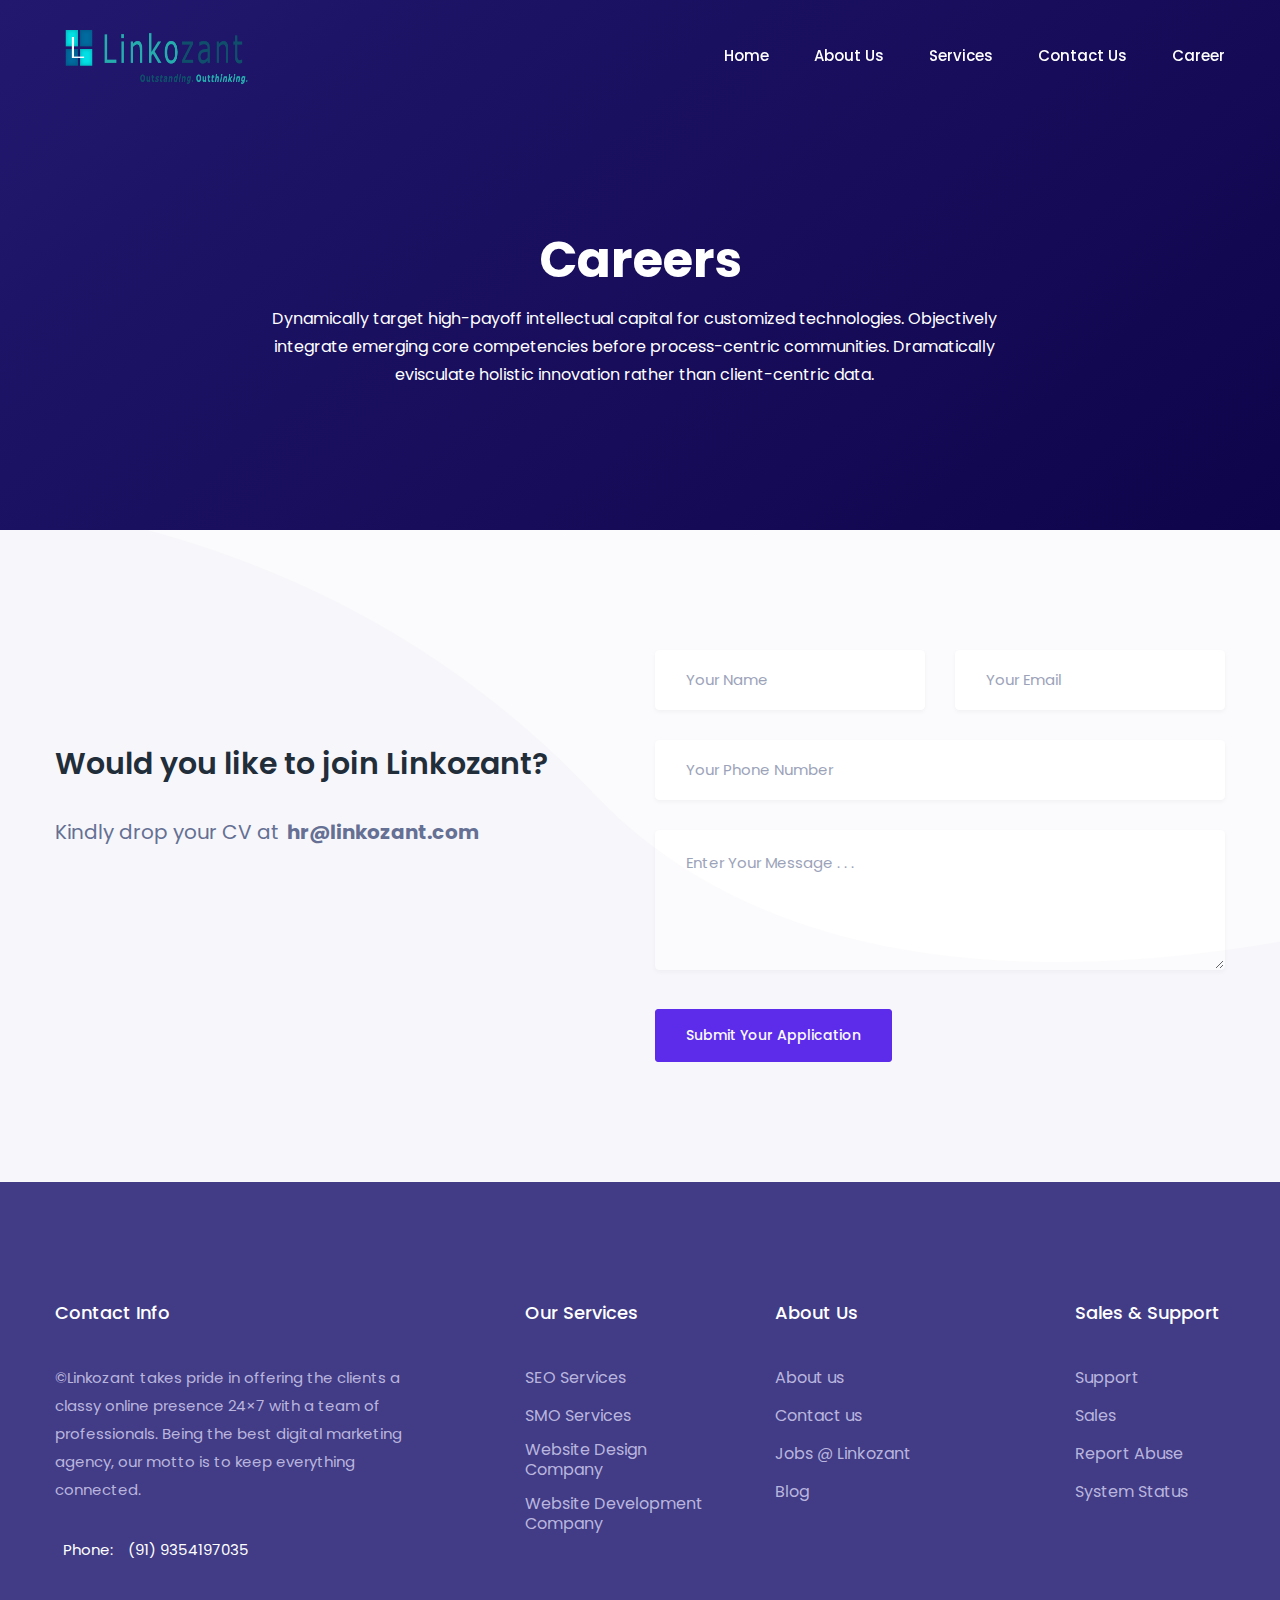
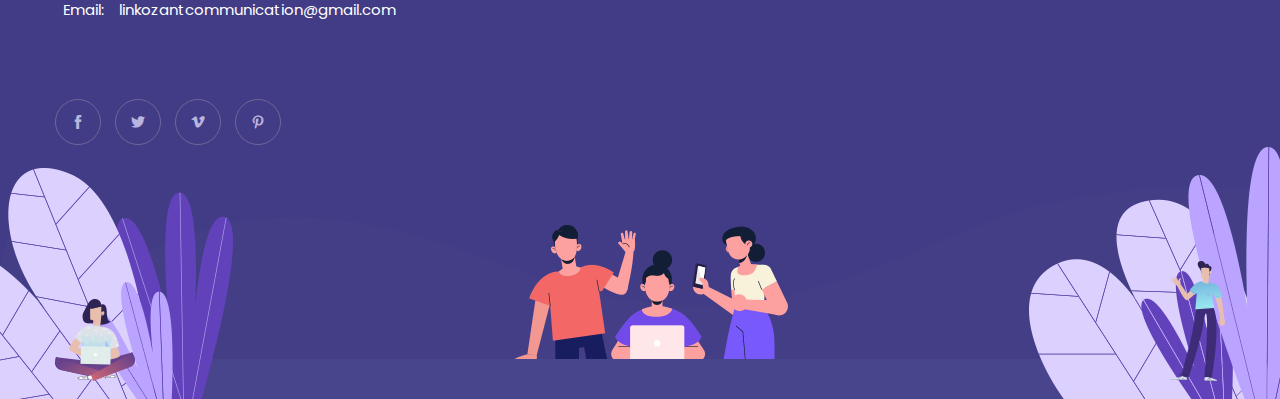
<file: career.html>
<!doctype html>
<html lang="en">

<head>
    <!-- Required meta tags -->
    <meta charset="utf-8">
    <meta name="viewport" content="width=device-width, initial-scale=1, shrink-to-fit=no">
    <link rel="shortcut icon" href="img/logo-1.png" type="image/x-icon">
    <title>Linkozant</title>
    <!-- Bootstrap CSS -->
    <!-- Bootstrap CSS -->
    <link rel="stylesheet" href="css/bootstrap.min.css">
    <link rel="stylesheet" href="vendors/bootstrap-selector/css/bootstrap-select.min.css">
    <!--icon font css-->
    <link rel="stylesheet" href="vendors/themify-icon/themify-icons.css">
    <link rel="stylesheet" href="vendors/flaticon/flaticon.css">
    <link rel="stylesheet" href="vendors/animation/animate.css">
    <link rel="stylesheet" href="vendors/owl-carousel/assets/owl.carousel.min.css">
    <link rel="stylesheet" href="vendors/magnify-pop/magnific-popup.css">
    <link rel="stylesheet" href="vendors/nice-select/nice-select.css">
    <link rel="stylesheet" href="vendors/scroll/jquery.mCustomScrollbar.min.css">
    <link rel="stylesheet" href="vendors/elagent/style.css">
    <link rel="stylesheet" href="css/style.css">
    <link rel="stylesheet" href="css/responsive.css">
</head>

<body>
    <div id="preloader">
        <div id="ctn-preloader" class="ctn-preloader">
            <div class="animation-preloader">
                <div class="spinner"></div>
                <div class="txt-loading">
                    <span data-text-preloader="L" class="letters-loading">
                        L
                    </span>
                    <span data-text-preloader="I" class="letters-loading">
                        I
                    </span>
                    <span data-text-preloader="N" class="letters-loading">
                        N
                    </span>
                    <span data-text-preloader="K" class="letters-loading">
                        K
                    </span>
                    <span data-text-preloader="O" class="letters-loading">
                        O
                    </span>
                    <span data-text-preloader="Z" class="letters-loading">
                        Z
                    </span>
                    <span data-text-preloader="A" class="letters-loading">
                        A
                    </span>
                    <span data-text-preloader="N" class="letters-loading">
                        N
                    </span>
                    <span data-text-preloader="T" class="letters-loading">
                        T
                    </span>
                </div>
                <p class="text-center">Loading</p>
            </div>
            <div class="loader">
                <div class="row">
                    <div class="col-3 loader-section section-left">
                        <div class="bg"></div>
                    </div>
                    <div class="col-3 loader-section section-left">
                        <div class="bg"></div>
                    </div>
                    <div class="col-3 loader-section section-right">
                        <div class="bg"></div>
                    </div>
                    <div class="col-3 loader-section section-right">
                        <div class="bg"></div>
                    </div>
                </div>
            </div>
        </div>
    </div>
    <div class="body_wrapper">
        <!-- Header-->
        <header class="header_area">
            <nav class="navbar navbar-expand-lg menu_one menu_eight">
                <div class="container">
                    <a class="navbar-brand sticky_logo" href="#"><img src="img/logo-2.png" srcset="img/logo-2.png" alt="logo"><img src="img/logo-2.png" srcset="img/logo-2.png 2x" alt=""></a>
                    <button class="navbar-toggler collapsed" type="button" data-toggle="collapse" data-target="#navbarSupportedContent" aria-controls="navbarSupportedContent" aria-expanded="false" aria-label="Toggle navigation">
                        <span class="menu_toggle">
                            <span class="hamburger">
                                <span></span>
                                <span></span>
                                <span></span>
                            </span>
                            <span class="hamburger-cross">
                                <span></span>
                                <span></span>
                            </span>
                        </span>
                    </button>

                    <div class="collapse navbar-collapse" id="navbarSupportedContent">
                        <ul class="navbar-nav menu w_menu ml-auto">

                            <li class="nav-item"><a title="Job Listing" class="nav-link" href="index.html">Home</a></li>
                            <li class="nav-item"><a title="Job Listing" class="nav-link" href="aboutus.html">About Us</a></li>
                            <li class="nav-item"><a title="Job Listing" class="nav-link" href="services.html">Services</a></li>
                            <li class="nav-item"><a title="Job Listing" class="nav-link" href="contactus.html">Contact Us</a></li>
                            <li class="nav-item"><a title="Job Listing" class="nav-link" href="career.html">Career</a></li>
                            
                            
                        
                        </ul>
                    </div>
                </div>
            </nav>
        </header>
        <!-- Header-->

        <section class="breadcrumb_area" style="background-image: background-image: linear-gradient(-50deg, #22186e 0%, #0e044b 100%);; background-position:  center center; background-repeat: no-repeat; background-size: cover;">
            <div class="container">
                <div class="breadcrumb_content text-center">
                    <h1 class="f_p f_700 f_size_50 w_color l_height50 mb_20">Careers</h1>
                    <p class="f_400 w_color f_size_16 l_height26 linko">Dynamically target high-payoff intellectual capital for customized technologies. Objectively integrate emerging core competencies before process-centric communities. Dramatically evisculate holistic innovation rather than client-centric data.</p>
                </div>
            </div>
        </section>
        <section class="contact_info_area sec_pad bg_color">
            <div class="container">
                <div class="row">
                    <div class="col-md-6">
                        <h2 class="f_p f_size_30 t_color3 f_600 l_height28 mt_100 mb_40">Would you like to join
                            Linkozant?</h2>
                        <p class="f_400 f_size_20">Kindly drop your CV at<span class="fbold">hr@linkozant.com</span> </p>
                        
                    </div>
                    <div class="col-md-6">
                        <div class="contact_form">
                           
                            <form action="#" class="contact_form_box" method="post" id="contactForm2">
                                <div class="row">
                                    <div class="col-lg-6">
                                        <div class="form-group text_box">
                                            <input type="text" name="name" placeholder="Your Name">
                                        </div>
                                    </div>
                                    <div class="col-lg-6">
                                        <div class="form-group text_box">
                                            <input type="text" name="email" placeholder="Your Email">
                                        </div>
                                    </div>
                                    <div class="col-lg-12">
                                        <div class="form-group text_box">
                                            <input type="text" name="phone" placeholder="Your Phone Number">
                                        </div>
                                        
                                    </div>
                                    <div class="col-lg-12">
                                        <div class="form-group text_box">
                                            <textarea name="message" placeholder="Enter Your Message . . ."></textarea>
                                        </div>
                                    </div>
                                </div>
                                <button type="submit" class="btn_three">Submit Your Application</button>
                            </form>
                           
                        </div>
                    </div>
                </div>
                
            </div>
        </section>
        

        <footer class="footer_area h_footer_dark pos_footer_area">
            <img class="leaf_left" src="img/pos/leaf-left.png" alt="">
            <img class="leaf_right" src="img/pos/leaf-right.png" alt="">
            <div class="container">
                <div class="row">
                    <div class="col-lg-4 col-md-6">
                        <div class="f_widget dark_widget company_widget">

                            <h3 class="f-title f_500 t_color f_size_18 mb_40">Contact Info</h3>
                            <p>©Linkozant takes pride in offering the clients a classy online presence 24×7 with a team of professionals. Being the best digital marketing agency, our motto is to keep everything connected.</p>
                            <div class="contact_info_item mt-3">
                                <!-- <h6 class="f_p f_size_20  f_500 mb_20 text-white">Contact Info</h6> -->
                                <p class="f_400 f_size_13 text-white"><span class="f_400">Phone:</span> <a class="text-white" href="tel:9354197035">(91) 9354197035</a></p>
                                <!-- <p class="f_400 f_size_13 text-white"><span class="f_400">Fax:</span> <a class="text-white" href="tel:">(+096) 204 353 6684</a></p> -->
                                <p class="f_400 f_size_12 text-white"><span class="f_400">Email:</span> <a class="text-white" href="mailto:linkozantcommunication@gmail.com">linkozantcommunication@gmail.com</a></p>
                            </div>
                            <div class="f_social_icon">
                                <a href="#" class="ti-facebook"></a>
                                <a href="#" class="ti-twitter-alt"></a>
                                <a href="#" class="ti-vimeo-alt"></a>
                                <a href="#" class="ti-pinterest"></a>
                            </div>
                
                        </div>
                    </div>
                    <div class="col-lg-3 col-md-6">
                        <div class="f_widget dark_widget about-widget pl_70">
                            <h3 class="f-title f_500 t_color f_size_18 mb_40">Our Services</h3>
                            <ul class="list-unstyled f_list">
                                <li><a href="#">SEO Services</a></li>
                                <li><a href="#">SMO Services</a></li>
                                <li><a href="#">Website Design Company</a></li>
                                <li><a href="#">Website Development Company</a></li>
                            </ul>
                        </div>
                    </div>
                    <div class="col-lg-3 col-md-6">
                        <div class="f_widget dark_widget about-widget pl_20">
                            <h3 class="f-title f_500 t_color f_size_18 mb_40">About Us</h3>
                            <ul class="list-unstyled f_list">
                                <li><a href="#">About us</a></li>
                                <li><a href="#">Contact us</a></li>
                                <li><a href="#">Jobs @ Linkozant </a></li>
                                <li><a href="#">Blog</a></li>
                            </ul>
                        </div>
                    </div>
                    <div class="col-lg-2 col-md-6">
                        <div class="f_widget dark_widget about-widget pl_20">
                            <h3 class="f-title f_500 t_color f_size_18 mb_40">Sales & Support</h3>
                            <ul class="list-unstyled f_list">
                                <li><a href="#">Support</a></li>
                                <li><a href="#">Sales</a></li>
                                <li><a href="#">Report Abuse</a></li>
                                <li><a href="#">System Status</a></li>
                            </ul>
                        </div>
                    </div>
                </div>
                <div class="pos_footer_bottom justify-content-between d-flex align-items-end">
                    <img class="pos_women" src="img/pos/women.png" alt="">
                    <img src="img/pos/people.png" alt="">
                    <img class="pos_women" src="img/pos/man.png" alt="">
                </div>
            </div>
            <svg class="wave_shap" xmlns="http://www.w3.org/2000/svg">
                <path fill-rule="evenodd" opacity="0.302" fill="rgb(73, 69, 140)" d="M22.990,11.999 C22.990,11.999 -62.334,196.188 102.000,90.998 C236.033,5.204 349.217,18.152 512.000,80.998 C773.380,181.909 898.075,49.752 1051.000,15.998 C1316.369,-42.574 1488.518,78.268 1581.000,112.999 C1783.485,189.036 1942.990,61.999 1942.990,61.999 L1942.990,211.999 L22.990,211.999 L22.990,11.999 Z" />
            </svg>
        </footer>
    </div>
    <!-- Optional JavaScript -->
    <!-- jQuery first, then Popper.js, then Bootstrap JS -->
    <script src="js/jquery-3.2.1.min.js"></script>
    <script src="js/propper.js"></script>
    <script src="js/bootstrap.min.js"></script>
    <script src="vendors/wow/wow.min.js"></script>
    <script src="vendors/sckroller/jquery.parallax-scroll.js"></script>
    <script src="vendors/owl-carousel/owl.carousel.min.js"></script>
    <script src="vendors/imagesloaded/imagesloaded.pkgd.min.js"></script>
    <script src="vendors/isotope/isotope-min.js"></script>
    <script src="vendors/magnify-pop/jquery.magnific-popup.min.js"></script>
    <script src="vendors/bootstrap-selector/js/bootstrap-select.min.js"></script>
    <script src="vendors/nice-select/jquery.nice-select.min.js"></script>
    <script src="vendors/scroll/jquery.mCustomScrollbar.concat.min.js"></script>
    <script src="js/plugins.js"></script>
    <script src="js/main.js"></script>
</body>

</html>
</file>
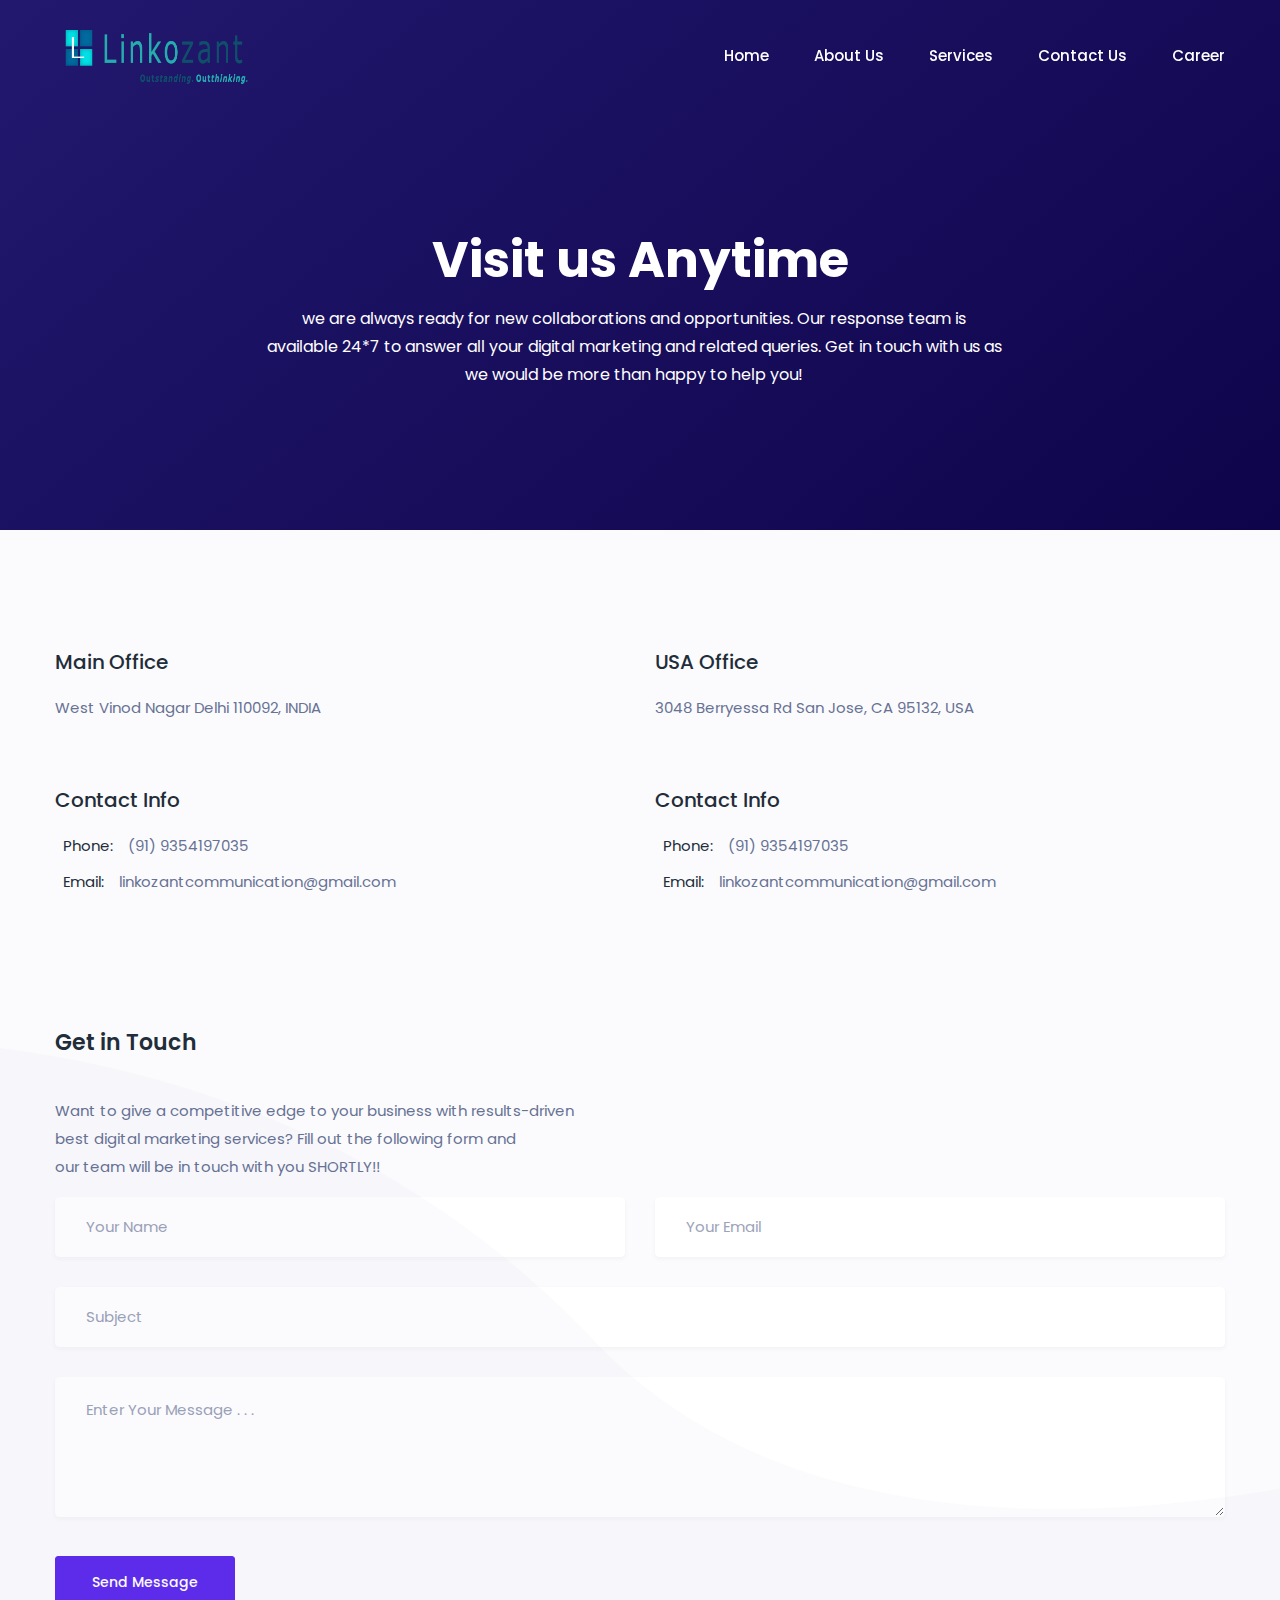
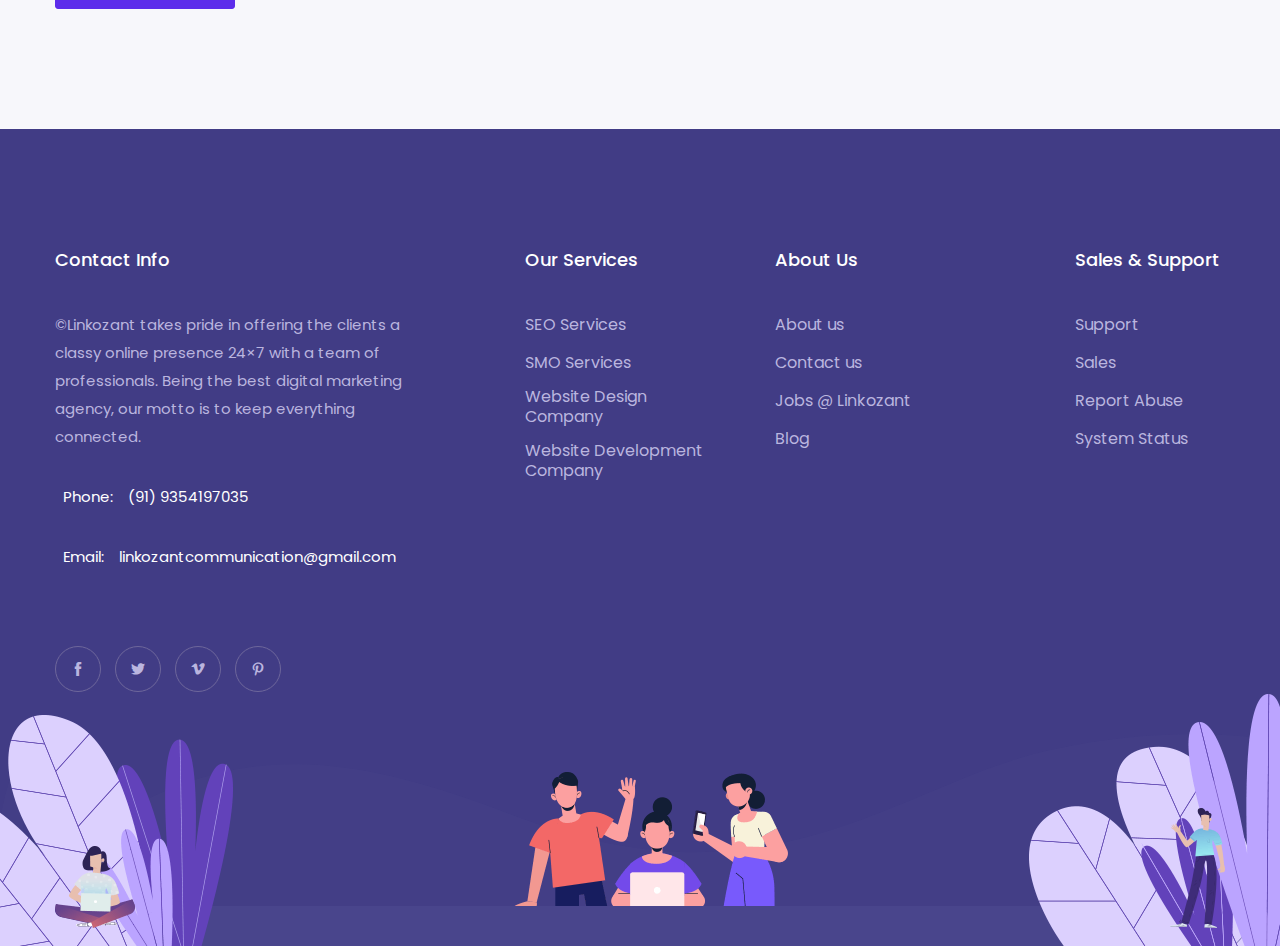
<file: contactus.html>
<!doctype html>
<html lang="en">

<head>
    <!-- Required meta tags -->
    <meta charset="utf-8">
    <meta name="viewport" content="width=device-width, initial-scale=1, shrink-to-fit=no">
    <link rel="shortcut icon" href="img/logo-1.png" type="image/x-icon">
    <title>Linkozant</title>
    <!-- Bootstrap CSS -->
    <!-- Bootstrap CSS -->
    <link rel="stylesheet" href="css/bootstrap.min.css">
    <link rel="stylesheet" href="vendors/bootstrap-selector/css/bootstrap-select.min.css">
    <!--icon font css-->
    <link rel="stylesheet" href="vendors/themify-icon/themify-icons.css">
    <link rel="stylesheet" href="vendors/flaticon/flaticon.css">
    <link rel="stylesheet" href="vendors/animation/animate.css">
    <link rel="stylesheet" href="vendors/owl-carousel/assets/owl.carousel.min.css">
    <link rel="stylesheet" href="vendors/magnify-pop/magnific-popup.css">
    <link rel="stylesheet" href="vendors/nice-select/nice-select.css">
    <link rel="stylesheet" href="vendors/scroll/jquery.mCustomScrollbar.min.css">
    <link rel="stylesheet" href="vendors/elagent/style.css">
    <link rel="stylesheet" href="css/style.css">
    <link rel="stylesheet" href="css/responsive.css">
</head>

<body>
    <!-- <div id="preloader">
        <div id="ctn-preloader" class="ctn-preloader">
            <div class="animation-preloader">
                <div class="spinner"></div>
                <div class="txt-loading">
                    <span data-text-preloader="L" class="letters-loading">
                        L
                    </span>
                    <span data-text-preloader="I" class="letters-loading">
                        I
                    </span>
                    <span data-text-preloader="N" class="letters-loading">
                        N
                    </span>
                    <span data-text-preloader="K" class="letters-loading">
                        K
                    </span>
                    <span data-text-preloader="O" class="letters-loading">
                        O
                    </span>
                    <span data-text-preloader="Z" class="letters-loading">
                        Z
                    </span>
                    <span data-text-preloader="A" class="letters-loading">
                        A
                    </span>
                    <span data-text-preloader="N" class="letters-loading">
                        N
                    </span>
                    <span data-text-preloader="T" class="letters-loading">
                        T
                    </span>
                </div>
                <p class="text-center">Loading</p>
            </div>
            <div class="loader">
                <div class="row">
                    <div class="col-3 loader-section section-left">
                        <div class="bg"></div>
                    </div>
                    <div class="col-3 loader-section section-left">
                        <div class="bg"></div>
                    </div>
                    <div class="col-3 loader-section section-right">
                        <div class="bg"></div>
                    </div>
                    <div class="col-3 loader-section section-right">
                        <div class="bg"></div>
                    </div>
                </div>
            </div>
        </div>
    </div> -->
    <div class="body_wrapper">
        <!-- Header-->
        <header class="header_area">
            <nav class="navbar navbar-expand-lg menu_one menu_eight">
                <div class="container">
                    <a class="navbar-brand sticky_logo" href="#"><img src="img/logo-2.png" srcset="img/logo-2.png" alt="logo"><img src="img/logo-2.png" srcset="img/logo-2.png 2x" alt=""></a>
                    <button class="navbar-toggler collapsed" type="button" data-toggle="collapse" data-target="#navbarSupportedContent" aria-controls="navbarSupportedContent" aria-expanded="false" aria-label="Toggle navigation">
                        <span class="menu_toggle">
                            <span class="hamburger">
                                <span></span>
                                <span></span>
                                <span></span>
                            </span>
                            <span class="hamburger-cross">
                                <span></span>
                                <span></span>
                            </span>
                        </span>
                    </button>

                    <div class="collapse navbar-collapse" id="navbarSupportedContent">
                        <ul class="navbar-nav menu w_menu ml-auto">

                            <li class="nav-item"><a title="Job Listing" class="nav-link" href="index.html">Home</a></li>
                            <li class="nav-item"><a title="Job Listing" class="nav-link" href="aboutus.html">About Us</a></li>
                            <li class="nav-item"><a title="Job Listing" class="nav-link" href="services.html">Services</a></li>
                            <li class="nav-item"><a title="Job Listing" class="nav-link" href="contactus.html">Contact Us</a></li>
                            <li class="nav-item"><a title="Job Listing" class="nav-link" href="career.html">Career</a></li>
                            
                            
                        
                        </ul>
                    </div>
                </div>
            </nav>
        </header>
        <!-- Header-->
        <section class="breadcrumb_area" style="background-image: background-image: linear-gradient(-50deg, #22186e 0%, #0e044b 100%);; background-position:  center center; background-repeat: no-repeat; background-size: cover;">
            <div class="container">
                <div class="breadcrumb_content text-center">
                    <h1 class="f_p f_700 f_size_50 w_color l_height50 mb_20">Visit us
                        Anytime</h1>
                    <p class="f_400 w_color f_size_16 l_height26 linko">we are always ready for new collaborations and opportunities. Our response team is available 24*7 to answer all your digital marketing and related queries. Get in touch with us as we would be more than happy to help you!</p>
                </div>
            </div>
        </section>
    
      
        <section class="contact_info_area sec_pad bg_color">
            <div class="container">
                <div class="row">
                    <div class="col-md-6">
                        <div class="contact_info_item">
                            <h6 class="f_p f_size_20 t_color3 f_500 mb_20">Main Office</h6>
                            <p class="f_400 f_size_15">West Vinod Nagar
                                Delhi 110092, INDIA</p>
                        </div>
                        <div class="contact_info_item">
                            <h6 class="f_p f_size_20 t_color3 f_500 mb_20">Contact Info</h6>
                            <p class="f_400 f_size_15"><span class="f_400 t_color3">Phone:</span> <a href="tel:9354197035">(91) 9354197035</a></p>
                            
                            <p class="f_400 f_size_15"><span class="f_400 t_color3">Email:</span> <a href="mailto:linkozantcommunication@gmail.com">linkozantcommunication@gmail.com</a></p>
                        </div>
                    </div>
                    <div class="col-md-6">
                        <div class="contact_info_item">
                            <h6 class="f_p f_size_20 t_color3 f_500 mb_20">USA Office</h6>
                            <p class="f_400 f_size_15">3048 Berryessa Rd
                                San Jose, CA 95132, USA</p>
                        </div>
                        <div class="contact_info_item">
                            <h6 class="f_p f_size_20 t_color3 f_500 mb_20">Contact Info</h6>
                            <p class="f_400 f_size_15"><span class="f_400 t_color3">Phone:</span> <a href="tel:9354197035">(91) 9354197035</a></p>
                           
                            <p class="f_400 f_size_15"><span class="f_400 t_color3">Email:</span> <a href="mailto:linkozantcommunication@gmail.com">linkozantcommunication@gmail.com</a></p>
                        </div>
                    </div>
                </div>
                <div class="contact_form">
                    <h2 class="f_p f_size_22 t_color3 f_600 l_height28 mt_100 mb_40">Get in Touch</h2>
                    <p class="f_400 f_size_15">Want to give a competitive edge to your business with results-driven <br>best digital marketing services? Fill out the following form and <br>our team will be in touch with you SHORTLY!!</p>
                    <form action="#" class="contact_form_box" method="post" id="contactForm2">
                        <div class="row">
                            <div class="col-lg-6">
                                <div class="form-group text_box">
                                    <input type="text" name="name" placeholder="Your Name">
                                </div>
                            </div>
                            <div class="col-lg-6">
                                <div class="form-group text_box">
                                    <input type="text" name="email" placeholder="Your Email">
                                </div>
                            </div>
                            <div class="col-lg-12">
                                <div class="form-group text_box">
                                    <input type="text" name="subject" placeholder="Subject">
                                </div>
                            </div>
                            <div class="col-lg-12">
                                <div class="form-group text_box">
                                    <textarea name="message" placeholder="Enter Your Message . . ."></textarea>
                                </div>
                            </div>
                        </div>
                        <button type="submit" class="btn_three">Send Message</button>
                    </form>
                    <!-- <div id="success2">Your message succesfully sent!</div>
                    <div id="error2">Opps! There is something wrong. Please try again</div> -->
                </div>
            </div>
        </section>

        

        <footer class="footer_area h_footer_dark pos_footer_area">
            <img class="leaf_left" src="img/pos/leaf-left.png" alt="">
            <img class="leaf_right" src="img/pos/leaf-right.png" alt="">
            <div class="container">
                <div class="row">
                    <div class="col-lg-4 col-md-6">
                        <div class="f_widget dark_widget company_widget">

                            <h3 class="f-title f_500 t_color f_size_18 mb_40">Contact Info</h3>
                            <p>©Linkozant takes pride in offering the clients a classy online presence 24×7 with a team of professionals. Being the best digital marketing agency, our motto is to keep everything connected.</p>
                            <div class="contact_info_item mt-3">
                                <!-- <h6 class="f_p f_size_20  f_500 mb_20 text-white">Contact Info</h6> -->
                                <p class="f_400 f_size_13 text-white"><span class="f_400">Phone:</span> <a class="text-white" href="tel:9354197035">(91) 9354197035</a></p>
                                <!-- <p class="f_400 f_size_13 text-white"><span class="f_400">Fax:</span> <a class="text-white" href="tel:">(+096) 204 353 6684</a></p> -->
                                <p class="f_400 f_size_12 text-white"><span class="f_400">Email:</span> <a class="text-white" href="mailto:linkozantcommunication@gmail.com">linkozantcommunication@gmail.com</a></p>
                            </div>
                            <div class="f_social_icon">
                                <a href="#" class="ti-facebook"></a>
                                <a href="#" class="ti-twitter-alt"></a>
                                <a href="#" class="ti-vimeo-alt"></a>
                                <a href="#" class="ti-pinterest"></a>
                            </div>
                
                        </div>
                    </div>
                    <div class="col-lg-3 col-md-6">
                        <div class="f_widget dark_widget about-widget pl_70">
                            <h3 class="f-title f_500 t_color f_size_18 mb_40">Our Services</h3>
                            <ul class="list-unstyled f_list">
                                <li><a href="#">SEO Services</a></li>
                                <li><a href="#">SMO Services</a></li>
                                <li><a href="#">Website Design Company</a></li>
                                <li><a href="#">Website Development Company</a></li>
                            </ul>
                        </div>
                    </div>
                    <div class="col-lg-3 col-md-6">
                        <div class="f_widget dark_widget about-widget pl_20">
                            <h3 class="f-title f_500 t_color f_size_18 mb_40">About Us</h3>
                            <ul class="list-unstyled f_list">
                                <li><a href="#">About us</a></li>
                                <li><a href="#">Contact us</a></li>
                                <li><a href="#">Jobs @ Linkozant </a></li>
                                <li><a href="#">Blog</a></li>
                            </ul>
                        </div>
                    </div>
                    <div class="col-lg-2 col-md-6">
                        <div class="f_widget dark_widget about-widget pl_20">
                            <h3 class="f-title f_500 t_color f_size_18 mb_40">Sales & Support</h3>
                            <ul class="list-unstyled f_list">
                                <li><a href="#">Support</a></li>
                                <li><a href="#">Sales</a></li>
                                <li><a href="#">Report Abuse</a></li>
                                <li><a href="#">System Status</a></li>
                            </ul>
                        </div>
                    </div>
                </div>
                <div class="pos_footer_bottom justify-content-between d-flex align-items-end">
                    <img class="pos_women" src="img/pos/women.png" alt="">
                    <img src="img/pos/people.png" alt="">
                    <img class="pos_women" src="img/pos/man.png" alt="">
                </div>
            </div>
            <svg class="wave_shap" xmlns="http://www.w3.org/2000/svg">
                <path fill-rule="evenodd" opacity="0.302" fill="rgb(73, 69, 140)" d="M22.990,11.999 C22.990,11.999 -62.334,196.188 102.000,90.998 C236.033,5.204 349.217,18.152 512.000,80.998 C773.380,181.909 898.075,49.752 1051.000,15.998 C1316.369,-42.574 1488.518,78.268 1581.000,112.999 C1783.485,189.036 1942.990,61.999 1942.990,61.999 L1942.990,211.999 L22.990,211.999 L22.990,11.999 Z" />
            </svg>
        </footer>
    </div>
    <!-- Optional JavaScript -->
    <!-- jQuery first, then Popper.js, then Bootstrap JS -->
    <script src="js/jquery-3.2.1.min.js"></script>
    <script src="js/propper.js"></script>
    <script src="js/bootstrap.min.js"></script>
    <script src="vendors/wow/wow.min.js"></script>
    <script src="vendors/sckroller/jquery.parallax-scroll.js"></script>
    <script src="vendors/owl-carousel/owl.carousel.min.js"></script>
    <script src="vendors/imagesloaded/imagesloaded.pkgd.min.js"></script>
    <script src="vendors/isotope/isotope-min.js"></script>
    <script src="vendors/magnify-pop/jquery.magnific-popup.min.js"></script>
    <script src="vendors/bootstrap-selector/js/bootstrap-select.min.js"></script>
    <script src="vendors/nice-select/jquery.nice-select.min.js"></script>
    <script src="vendors/scroll/jquery.mCustomScrollbar.concat.min.js"></script>
    <script src="js/plugins.js"></script>
    <script src="js/main.js"></script>
</body>

</html>
</file>
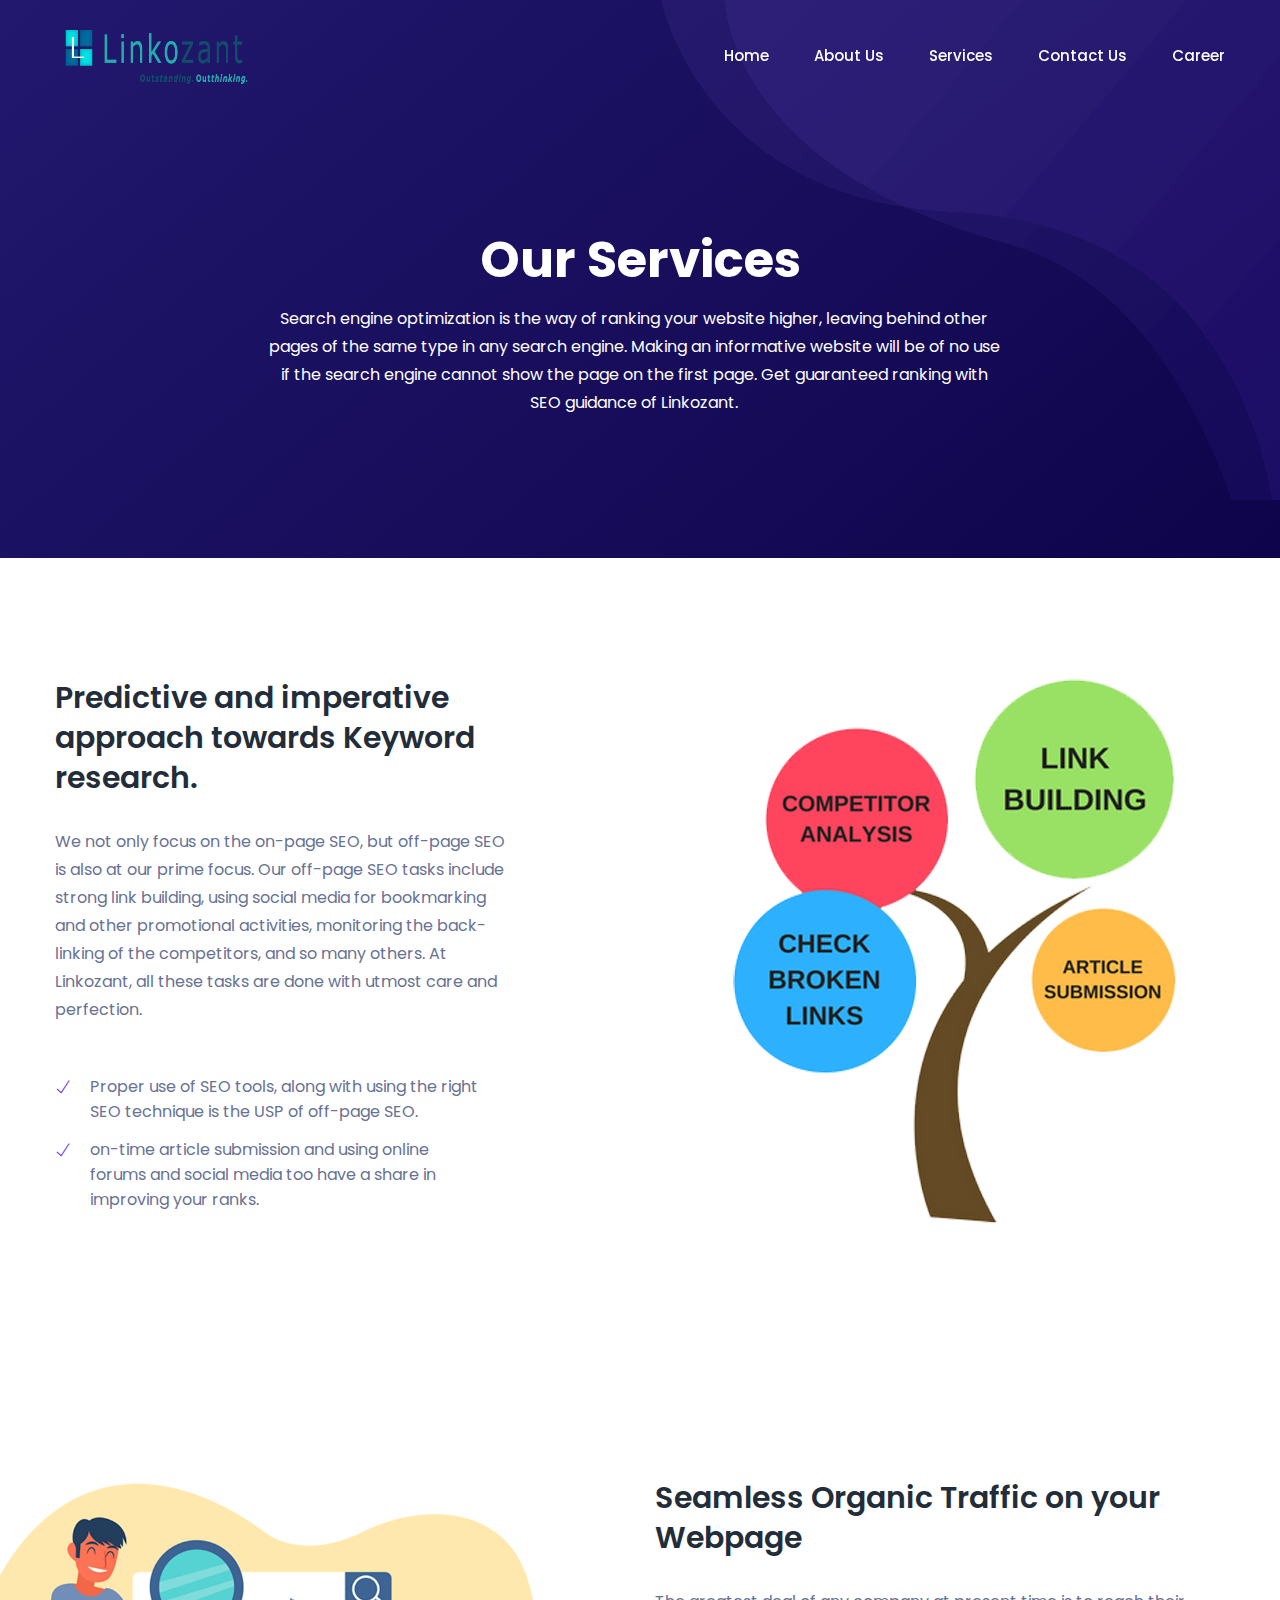
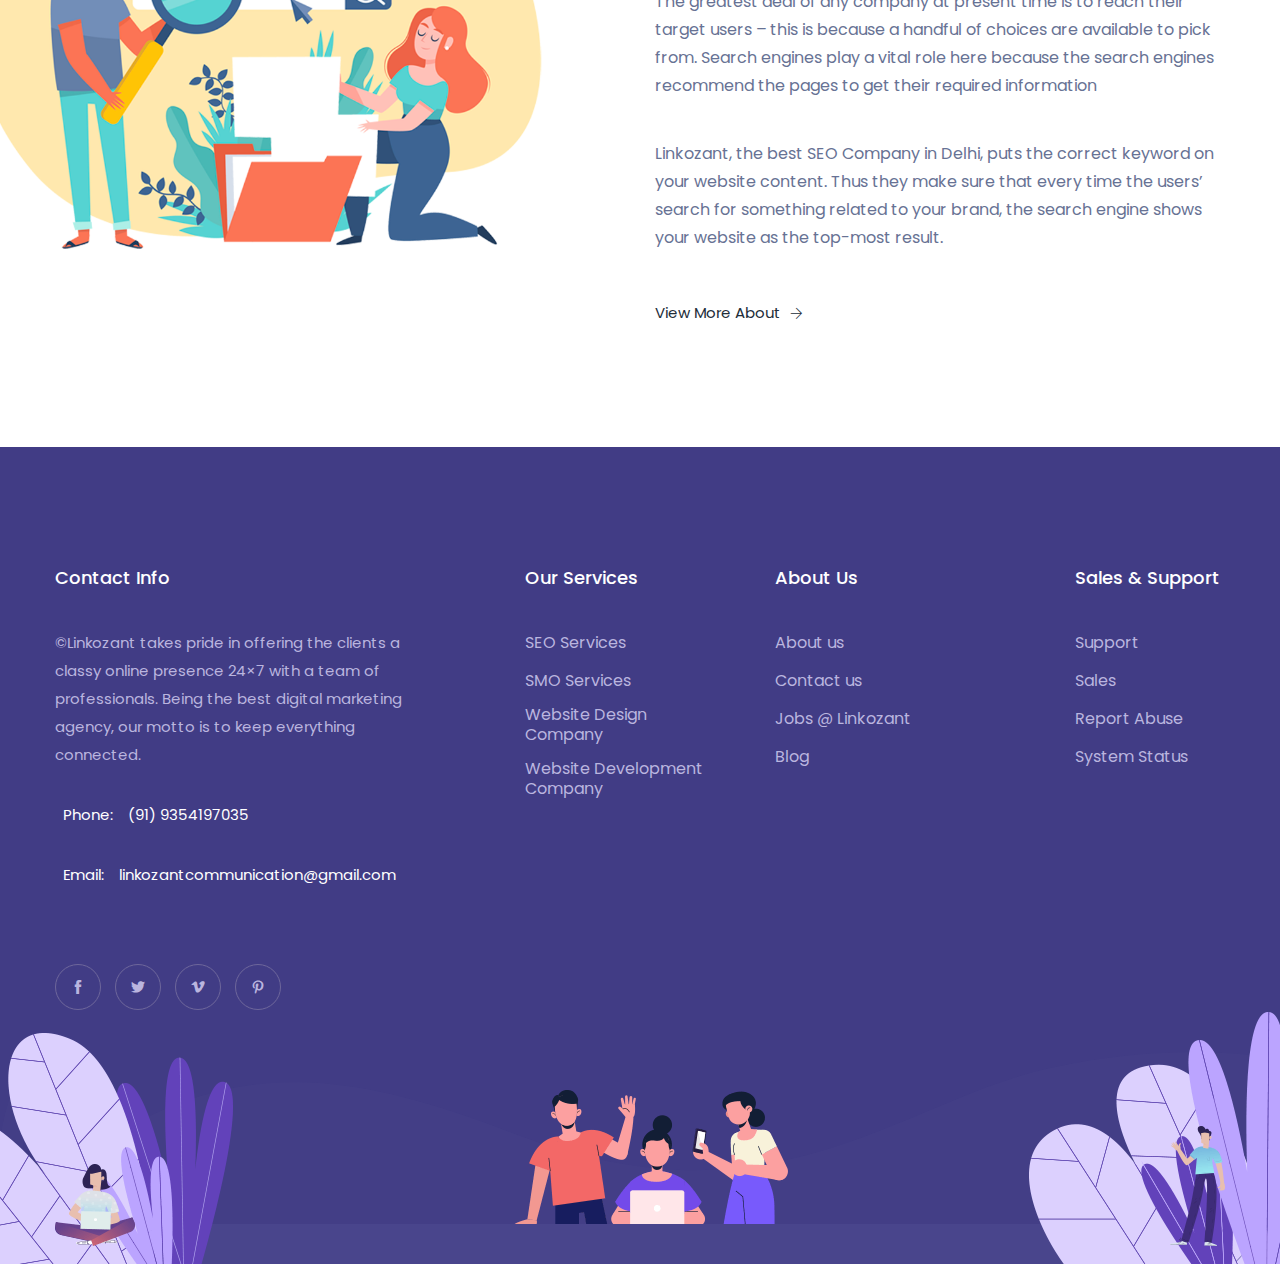
<file: services.html>
<!doctype html>
<html lang="en">

<head>
    <!-- Required meta tags -->
    <meta charset="utf-8">
    <meta name="viewport" content="width=device-width, initial-scale=1, shrink-to-fit=no">
    <link rel="shortcut icon" href="img/logo-1.png" type="image/x-icon">
    <title>Linkozant</title>
    <!-- Bootstrap CSS -->
    <!-- Bootstrap CSS -->
    <link rel="stylesheet" href="css/bootstrap.min.css">
    <link rel="stylesheet" href="vendors/bootstrap-selector/css/bootstrap-select.min.css">
    <!--icon font css-->
    <link rel="stylesheet" href="vendors/themify-icon/themify-icons.css">
    <link rel="stylesheet" href="vendors/flaticon/flaticon.css">
    <link rel="stylesheet" href="vendors/animation/animate.css">
    <link rel="stylesheet" href="vendors/owl-carousel/assets/owl.carousel.min.css">
    <link rel="stylesheet" href="vendors/magnify-pop/magnific-popup.css">
    <link rel="stylesheet" href="vendors/nice-select/nice-select.css">
    <link rel="stylesheet" href="vendors/scroll/jquery.mCustomScrollbar.min.css">
    <link rel="stylesheet" href="vendors/elagent/style.css">
    <link rel="stylesheet" href="css/style.css">
    <link rel="stylesheet" href="css/responsive.css">
</head>

<body>
    <div id="preloader">
        <div id="ctn-preloader" class="ctn-preloader">
            <div class="animation-preloader">
                <div class="spinner"></div>
                <div class="txt-loading">
                    <span data-text-preloader="L" class="letters-loading">
                        L
                    </span>
                    <span data-text-preloader="I" class="letters-loading">
                        I
                    </span>
                    <span data-text-preloader="N" class="letters-loading">
                        N
                    </span>
                    <span data-text-preloader="K" class="letters-loading">
                        K
                    </span>
                    <span data-text-preloader="O" class="letters-loading">
                        O
                    </span>
                    <span data-text-preloader="Z" class="letters-loading">
                        Z
                    </span>
                    <span data-text-preloader="A" class="letters-loading">
                        A
                    </span>
                    <span data-text-preloader="N" class="letters-loading">
                        N
                    </span>
                    <span data-text-preloader="T" class="letters-loading">
                        T
                    </span>
                </div>
                <p class="text-center">Loading</p>
            </div>
            <div class="loader">
                <div class="row">
                    <div class="col-3 loader-section section-left">
                        <div class="bg"></div>
                    </div>
                    <div class="col-3 loader-section section-left">
                        <div class="bg"></div>
                    </div>
                    <div class="col-3 loader-section section-right">
                        <div class="bg"></div>
                    </div>
                    <div class="col-3 loader-section section-right">
                        <div class="bg"></div>
                    </div>
                </div>
            </div>
        </div>
    </div>

    <section class="breadcrumb_area">
        <img class="breadcrumb_shap" src="img/breadcrumb/banner_bg.png" alt="">
        <div class="container">
            <div class="breadcrumb_content text-center">
                <h1 class="f_p f_700 f_size_50 w_color l_height50 mb_20">Our Services</h1>
                <p class="f_400 w_color linko mt-3 f_size_16 l_height26">Search engine optimization is the way of ranking your website higher, leaving behind other pages of the same type in any search engine. Making an informative website will be of no use if the search engine cannot show the page on the first page. Get guaranteed ranking with SEO guidance of Linkozant.
</p>
            </div>
        </div>
    </section>
  

    <section class="service_details_area sec_pad">
        <div class="container">
            <div class="row flex-row-reverse service_details_item">
                <div class="col-lg-6">
                    <div class="service_details_img ml-0">
                        <img src="img/breadcrumb/service_details_one.png" alt="">
                    </div>
                </div>
                <div class="col-lg-6">
                    <div class="service_details pr_120">
                        <h2 class="f_p f_600 f_size_30 t_color3 l_height40 mb-30">Predictive and imperative approach towards Keyword research.</h2>
                        <p class="f_400 mb_50">We not only focus on the on-page SEO, but off-page SEO is also at our prime focus. Our off-page SEO tasks include strong link building, using social media for bookmarking and other promotional activities, monitoring the back-linking of the competitors, and so many others. At Linkozant, all these tasks are done with utmost care and perfection.</p>
                        <ul class="list-unstyled mb-30 pl-0 pr_20">
                            <li><i class="ti-check"></i>Proper use of SEO tools, along with using the right SEO technique is the USP of off-page SEO.</li>
                            <li><i class="ti-check"></i>on-time article submission and using online forums and social media too have a share in improving your ranks.</li>

                        </ul>
                    </div>
                </div>
            </div>
            <div class="row service_details_item">
                <div class="col-lg-6">
                    <div class="service_details_img">
                        <img src="img/breadcrumb/service_details.png" style="width: 88%" alt="">
                    </div>
                </div>
                <div class="col-lg-6 d-flex align-items-center">
                    <div class="service_details">
                        <h2 class="f_p f_600 f_size_30 t_color3 l_height40 mb-30">Seamless Organic Traffic on your Webpage</h2>
                        <p class="f_400 mb_40">The greatest deal of any company at present time is to reach their target users – this is because a handful of choices are available to pick from. Search engines play a vital role here because the search engines recommend the pages to get their required information</p>
                        <p class="f_400 mb_40">Linkozant, the best SEO Company in Delhi, puts the correct keyword on your website content. Thus they make sure that every time the users’ search for something related to your brand, the search engine shows your website as the top-most result.</p>
                        <a href="#" class="learn_btn_two c_violet">View More About <i class="ti-arrow-right"></i></a>
                    </div>
                </div>
            </div>
        </div>
    </section>
    <div class="body_wrapper">
        <!-- Header-->
        <header class="header_area">
            <nav class="navbar navbar-expand-lg menu_one menu_eight">
                <div class="container">
                    <a class="navbar-brand sticky_logo" href="#"><img src="img/logo-2.png" srcset="img/logo-2.png" alt="logo"><img src="img/logo-2.png" srcset="img/logo-2.png 2x" alt=""></a>
                    <button class="navbar-toggler collapsed" type="button" data-toggle="collapse" data-target="#navbarSupportedContent" aria-controls="navbarSupportedContent" aria-expanded="false" aria-label="Toggle navigation">
                        <span class="menu_toggle">
                            <span class="hamburger">
                                <span></span>
                                <span></span>
                                <span></span>
                            </span>
                            <span class="hamburger-cross">
                                <span></span>
                                <span></span>
                            </span>
                        </span>
                    </button>

                    <div class="collapse navbar-collapse" id="navbarSupportedContent">
                        <ul class="navbar-nav menu w_menu ml-auto">

                            <li class="nav-item"><a title="Job Listing" class="nav-link" href="index.html">Home</a></li>
                            <li class="nav-item"><a title="Job Listing" class="nav-link" href="aboutus.html">About Us</a></li>
                            <li class="nav-item"><a title="Job Listing" class="nav-link" href="services.html">Services</a></li>
                            <li class="nav-item"><a title="Job Listing" class="nav-link" href="contactus.html">Contact Us</a></li>
                            <li class="nav-item"><a title="Job Listing" class="nav-link" href="career.html">Career</a></li>
                            
                            
                        
                        </ul>
                    </div>
                </div>
            </nav>
        </header>
        <!-- Header-->


        

        <footer class="footer_area h_footer_dark pos_footer_area">
            <img class="leaf_left" src="img/pos/leaf-left.png" alt="">
            <img class="leaf_right" src="img/pos/leaf-right.png" alt="">
            <div class="container">
                <div class="row">
                    <div class="col-lg-4 col-md-6">
                        <div class="f_widget dark_widget company_widget">

                            <h3 class="f-title f_500 t_color f_size_18 mb_40">Contact Info</h3>
                            <p>©Linkozant takes pride in offering the clients a classy online presence 24×7 with a team of professionals. Being the best digital marketing agency, our motto is to keep everything connected.</p>
                            <div class="contact_info_item mt-3">
                                <!-- <h6 class="f_p f_size_20  f_500 mb_20 text-white">Contact Info</h6> -->
                                <p class="f_400 f_size_13 text-white"><span class="f_400">Phone:</span> <a class="text-white" href="tel:9354197035">(91) 9354197035</a></p>
                                <!-- <p class="f_400 f_size_13 text-white"><span class="f_400">Fax:</span> <a class="text-white" href="tel:">(+096) 204 353 6684</a></p> -->
                                <p class="f_400 f_size_12 text-white"><span class="f_400">Email:</span> <a class="text-white" href="mailto:linkozantcommunication@gmail.com">linkozantcommunication@gmail.com</a></p>
                            </div>
                            <div class="f_social_icon">
                                <a href="#" class="ti-facebook"></a>
                                <a href="#" class="ti-twitter-alt"></a>
                                <a href="#" class="ti-vimeo-alt"></a>
                                <a href="#" class="ti-pinterest"></a>
                            </div>
                
                        </div>
                    </div>
                    <div class="col-lg-3 col-md-6">
                        <div class="f_widget dark_widget about-widget pl_70">
                            <h3 class="f-title f_500 t_color f_size_18 mb_40">Our Services</h3>
                            <ul class="list-unstyled f_list">
                                <li><a href="#">SEO Services</a></li>
                                <li><a href="#">SMO Services</a></li>
                                <li><a href="#">Website Design Company</a></li>
                                <li><a href="#">Website Development Company</a></li>
                            </ul>
                        </div>
                    </div>
                    <div class="col-lg-3 col-md-6">
                        <div class="f_widget dark_widget about-widget pl_20">
                            <h3 class="f-title f_500 t_color f_size_18 mb_40">About Us</h3>
                            <ul class="list-unstyled f_list">
                                <li><a href="#">About us</a></li>
                                <li><a href="#">Contact us</a></li>
                                <li><a href="#">Jobs @ Linkozant </a></li>
                                <li><a href="#">Blog</a></li>
                            </ul>
                        </div>
                    </div>
                    <div class="col-lg-2 col-md-6">
                        <div class="f_widget dark_widget about-widget pl_20">
                            <h3 class="f-title f_500 t_color f_size_18 mb_40">Sales & Support</h3>
                            <ul class="list-unstyled f_list">
                                <li><a href="#">Support</a></li>
                                <li><a href="#">Sales</a></li>
                                <li><a href="#">Report Abuse</a></li>
                                <li><a href="#">System Status</a></li>
                            </ul>
                        </div>
                    </div>
                </div>
                <div class="pos_footer_bottom justify-content-between d-flex align-items-end">
                    <img class="pos_women" src="img/pos/women.png" alt="">
                    <img src="img/pos/people.png" alt="">
                    <img class="pos_women" src="img/pos/man.png" alt="">
                </div>
            </div>
            <svg class="wave_shap" xmlns="http://www.w3.org/2000/svg">
                <path fill-rule="evenodd" opacity="0.302" fill="rgb(73, 69, 140)" d="M22.990,11.999 C22.990,11.999 -62.334,196.188 102.000,90.998 C236.033,5.204 349.217,18.152 512.000,80.998 C773.380,181.909 898.075,49.752 1051.000,15.998 C1316.369,-42.574 1488.518,78.268 1581.000,112.999 C1783.485,189.036 1942.990,61.999 1942.990,61.999 L1942.990,211.999 L22.990,211.999 L22.990,11.999 Z" />
            </svg>
        </footer>
    </div>
    <!-- Optional JavaScript -->
    <!-- jQuery first, then Popper.js, then Bootstrap JS -->
    <script src="js/jquery-3.2.1.min.js"></script>
    <script src="js/propper.js"></script>
    <script src="js/bootstrap.min.js"></script>
    <script src="vendors/wow/wow.min.js"></script>
    <script src="vendors/sckroller/jquery.parallax-scroll.js"></script>
    <script src="vendors/owl-carousel/owl.carousel.min.js"></script>
    <script src="vendors/imagesloaded/imagesloaded.pkgd.min.js"></script>
    <script src="vendors/isotope/isotope-min.js"></script>
    <script src="vendors/magnify-pop/jquery.magnific-popup.min.js"></script>
    <script src="vendors/bootstrap-selector/js/bootstrap-select.min.js"></script>
    <script src="vendors/nice-select/jquery.nice-select.min.js"></script>
    <script src="vendors/scroll/jquery.mCustomScrollbar.concat.min.js"></script>
    <script src="js/plugins.js"></script>
    <script src="js/main.js"></script>
</body>

</html>
</file>
<file: vendors/themify-icon/themify-icons.css>
@font-face {
	font-family: 'themify';
	src:url('fonts/themify.eot?-fvbane');
	src:url('fonts/themify.eot?#iefix-fvbane') format('embedded-opentype'),
		url('fonts/themify.woff?-fvbane') format('woff'),
		url('fonts/themify.ttf?-fvbane') format('truetype'),
		url('fonts/themify.svg?-fvbane#themify') format('svg');
	font-weight: normal;
	font-style: normal;
}

[class^="ti-"], [class*=" ti-"] {
	font-family: 'themify';
	speak: none;
	font-style: normal;
	font-weight: normal;
	font-variant: normal;
	text-transform: none;
	line-height: 1;

	/* Better Font Rendering =========== */
	-webkit-font-smoothing: antialiased;
	-moz-osx-font-smoothing: grayscale;
}

.ti-wand:before {
	content: "\e600";
}
.ti-volume:before {
	content: "\e601";
}
.ti-user:before {
	content: "\e602";
}
.ti-unlock:before {
	content: "\e603";
}
.ti-unlink:before {
	content: "\e604";
}
.ti-trash:before {
	content: "\e605";
}
.ti-thought:before {
	content: "\e606";
}
.ti-target:before {
	content: "\e607";
}
.ti-tag:before {
	content: "\e608";
}
.ti-tablet:before {
	content: "\e609";
}
.ti-star:before {
	content: "\e60a";
}
.ti-spray:before {
	content: "\e60b";
}
.ti-signal:before {
	content: "\e60c";
}
.ti-shopping-cart:before {
	content: "\e60d";
}
.ti-shopping-cart-full:before {
	content: "\e60e";
}
.ti-settings:before {
	content: "\e60f";
}
.ti-search:before {
	content: "\e610";
}
.ti-zoom-in:before {
	content: "\e611";
}
.ti-zoom-out:before {
	content: "\e612";
}
.ti-cut:before {
	content: "\e613";
}
.ti-ruler:before {
	content: "\e614";
}
.ti-ruler-pencil:before {
	content: "\e615";
}
.ti-ruler-alt:before {
	content: "\e616";
}
.ti-bookmark:before {
	content: "\e617";
}
.ti-bookmark-alt:before {
	content: "\e618";
}
.ti-reload:before {
	content: "\e619";
}
.ti-plus:before {
	content: "\e61a";
}
.ti-pin:before {
	content: "\e61b";
}
.ti-pencil:before {
	content: "\e61c";
}
.ti-pencil-alt:before {
	content: "\e61d";
}
.ti-paint-roller:before {
	content: "\e61e";
}
.ti-paint-bucket:before {
	content: "\e61f";
}
.ti-na:before {
	content: "\e620";
}
.ti-mobile:before {
	content: "\e621";
}
.ti-minus:before {
	content: "\e622";
}
.ti-medall:before {
	content: "\e623";
}
.ti-medall-alt:before {
	content: "\e624";
}
.ti-marker:before {
	content: "\e625";
}
.ti-marker-alt:before {
	content: "\e626";
}
.ti-arrow-up:before {
	content: "\e627";
}
.ti-arrow-right:before {
	content: "\e628";
}
.ti-arrow-left:before {
	content: "\e629";
}
.ti-arrow-down:before {
	content: "\e62a";
}
.ti-lock:before {
	content: "\e62b";
}
.ti-location-arrow:before {
	content: "\e62c";
}
.ti-link:before {
	content: "\e62d";
}
.ti-layout:before {
	content: "\e62e";
}
.ti-layers:before {
	content: "\e62f";
}
.ti-layers-alt:before {
	content: "\e630";
}
.ti-key:before {
	content: "\e631";
}
.ti-import:before {
	content: "\e632";
}
.ti-image:before {
	content: "\e633";
}
.ti-heart:before {
	content: "\e634";
}
.ti-heart-broken:before {
	content: "\e635";
}
.ti-hand-stop:before {
	content: "\e636";
}
.ti-hand-open:before {
	content: "\e637";
}
.ti-hand-drag:before {
	content: "\e638";
}
.ti-folder:before {
	content: "\e639";
}
.ti-flag:before {
	content: "\e63a";
}
.ti-flag-alt:before {
	content: "\e63b";
}
.ti-flag-alt-2:before {
	content: "\e63c";
}
.ti-eye:before {
	content: "\e63d";
}
.ti-export:before {
	content: "\e63e";
}
.ti-exchange-vertical:before {
	content: "\e63f";
}
.ti-desktop:before {
	content: "\e640";
}
.ti-cup:before {
	content: "\e641";
}
.ti-crown:before {
	content: "\e642";
}
.ti-comments:before {
	content: "\e643";
}
.ti-comment:before {
	content: "\e644";
}
.ti-comment-alt:before {
	content: "\e645";
}
.ti-close:before {
	content: "\e646";
}
.ti-clip:before {
	content: "\e647";
}
.ti-angle-up:before {
	content: "\e648";
}
.ti-angle-right:before {
	content: "\e649";
}
.ti-angle-left:before {
	content: "\e64a";
}
.ti-angle-down:before {
	content: "\e64b";
}
.ti-check:before {
	content: "\e64c";
}
.ti-check-box:before {
	content: "\e64d";
}
.ti-camera:before {
	content: "\e64e";
}
.ti-announcement:before {
	content: "\e64f";
}
.ti-brush:before {
	content: "\e650";
}
.ti-briefcase:before {
	content: "\e651";
}
.ti-bolt:before {
	content: "\e652";
}
.ti-bolt-alt:before {
	content: "\e653";
}
.ti-blackboard:before {
	content: "\e654";
}
.ti-bag:before {
	content: "\e655";
}
.ti-move:before {
	content: "\e656";
}
.ti-arrows-vertical:before {
	content: "\e657";
}
.ti-arrows-horizontal:before {
	content: "\e658";
}
.ti-fullscreen:before {
	content: "\e659";
}
.ti-arrow-top-right:before {
	content: "\e65a";
}
.ti-arrow-top-left:before {
	content: "\e65b";
}
.ti-arrow-circle-up:before {
	content: "\e65c";
}
.ti-arrow-circle-right:before {
	content: "\e65d";
}
.ti-arrow-circle-left:before {
	content: "\e65e";
}
.ti-arrow-circle-down:before {
	content: "\e65f";
}
.ti-angle-double-up:before {
	content: "\e660";
}
.ti-angle-double-right:before {
	content: "\e661";
}
.ti-angle-double-left:before {
	content: "\e662";
}
.ti-angle-double-down:before {
	content: "\e663";
}
.ti-zip:before {
	content: "\e664";
}
.ti-world:before {
	content: "\e665";
}
.ti-wheelchair:before {
	content: "\e666";
}
.ti-view-list:before {
	content: "\e667";
}
.ti-view-list-alt:before {
	content: "\e668";
}
.ti-view-grid:before {
	content: "\e669";
}
.ti-uppercase:before {
	content: "\e66a";
}
.ti-upload:before {
	content: "\e66b";
}
.ti-underline:before {
	content: "\e66c";
}
.ti-truck:before {
	content: "\e66d";
}
.ti-timer:before {
	content: "\e66e";
}
.ti-ticket:before {
	content: "\e66f";
}
.ti-thumb-up:before {
	content: "\e670";
}
.ti-thumb-down:before {
	content: "\e671";
}
.ti-text:before {
	content: "\e672";
}
.ti-stats-up:before {
	content: "\e673";
}
.ti-stats-down:before {
	content: "\e674";
}
.ti-split-v:before {
	content: "\e675";
}
.ti-split-h:before {
	content: "\e676";
}
.ti-smallcap:before {
	content: "\e677";
}
.ti-shine:before {
	content: "\e678";
}
.ti-shift-right:before {
	content: "\e679";
}
.ti-shift-left:before {
	content: "\e67a";
}
.ti-shield:before {
	content: "\e67b";
}
.ti-notepad:before {
	content: "\e67c";
}
.ti-server:before {
	content: "\e67d";
}
.ti-quote-right:before {
	content: "\e67e";
}
.ti-quote-left:before {
	content: "\e67f";
}
.ti-pulse:before {
	content: "\e680";
}
.ti-printer:before {
	content: "\e681";
}
.ti-power-off:before {
	content: "\e682";
}
.ti-plug:before {
	content: "\e683";
}
.ti-pie-chart:before {
	content: "\e684";
}
.ti-paragraph:before {
	content: "\e685";
}
.ti-panel:before {
	content: "\e686";
}
.ti-package:before {
	content: "\e687";
}
.ti-music:before {
	content: "\e688";
}
.ti-music-alt:before {
	content: "\e689";
}
.ti-mouse:before {
	content: "\e68a";
}
.ti-mouse-alt:before {
	content: "\e68b";
}
.ti-money:before {
	content: "\e68c";
}
.ti-microphone:before {
	content: "\e68d";
}
.ti-menu:before {
	content: "\e68e";
}
.ti-menu-alt:before {
	content: "\e68f";
}
.ti-map:before {
	content: "\e690";
}
.ti-map-alt:before {
	content: "\e691";
}
.ti-loop:before {
	content: "\e692";
}
.ti-location-pin:before {
	content: "\e693";
}
.ti-list:before {
	content: "\e694";
}
.ti-light-bulb:before {
	content: "\e695";
}
.ti-Italic:before {
	content: "\e696";
}
.ti-info:before {
	content: "\e697";
}
.ti-infinite:before {
	content: "\e698";
}
.ti-id-badge:before {
	content: "\e699";
}
.ti-hummer:before {
	content: "\e69a";
}
.ti-home:before {
	content: "\e69b";
}
.ti-help:before {
	content: "\e69c";
}
.ti-headphone:before {
	content: "\e69d";
}
.ti-harddrives:before {
	content: "\e69e";
}
.ti-harddrive:before {
	content: "\e69f";
}
.ti-gift:before {
	content: "\e6a0";
}
.ti-game:before {
	content: "\e6a1";
}
.ti-filter:before {
	content: "\e6a2";
}
.ti-files:before {
	content: "\e6a3";
}
.ti-file:before {
	content: "\e6a4";
}
.ti-eraser:before {
	content: "\e6a5";
}
.ti-envelope:before {
	content: "\e6a6";
}
.ti-download:before {
	content: "\e6a7";
}
.ti-direction:before {
	content: "\e6a8";
}
.ti-direction-alt:before {
	content: "\e6a9";
}
.ti-dashboard:before {
	content: "\e6aa";
}
.ti-control-stop:before {
	content: "\e6ab";
}
.ti-control-shuffle:before {
	content: "\e6ac";
}
.ti-control-play:before {
	content: "\e6ad";
}
.ti-control-pause:before {
	content: "\e6ae";
}
.ti-control-forward:before {
	content: "\e6af";
}
.ti-control-backward:before {
	content: "\e6b0";
}
.ti-cloud:before {
	content: "\e6b1";
}
.ti-cloud-up:before {
	content: "\e6b2";
}
.ti-cloud-down:before {
	content: "\e6b3";
}
.ti-clipboard:before {
	content: "\e6b4";
}
.ti-car:before {
	content: "\e6b5";
}
.ti-calendar:before {
	content: "\e6b6";
}
.ti-book:before {
	content: "\e6b7";
}
.ti-bell:before {
	content: "\e6b8";
}
.ti-basketball:before {
	content: "\e6b9";
}
.ti-bar-chart:before {
	content: "\e6ba";
}
.ti-bar-chart-alt:before {
	content: "\e6bb";
}
.ti-back-right:before {
	content: "\e6bc";
}
.ti-back-left:before {
	content: "\e6bd";
}
.ti-arrows-corner:before {
	content: "\e6be";
}
.ti-archive:before {
	content: "\e6bf";
}
.ti-anchor:before {
	content: "\e6c0";
}
.ti-align-right:before {
	content: "\e6c1";
}
.ti-align-left:before {
	content: "\e6c2";
}
.ti-align-justify:before {
	content: "\e6c3";
}
.ti-align-center:before {
	content: "\e6c4";
}
.ti-alert:before {
	content: "\e6c5";
}
.ti-alarm-clock:before {
	content: "\e6c6";
}
.ti-agenda:before {
	content: "\e6c7";
}
.ti-write:before {
	content: "\e6c8";
}
.ti-window:before {
	content: "\e6c9";
}
.ti-widgetized:before {
	content: "\e6ca";
}
.ti-widget:before {
	content: "\e6cb";
}
.ti-widget-alt:before {
	content: "\e6cc";
}
.ti-wallet:before {
	content: "\e6cd";
}
.ti-video-clapper:before {
	content: "\e6ce";
}
.ti-video-camera:before {
	content: "\e6cf";
}
.ti-vector:before {
	content: "\e6d0";
}
.ti-themify-logo:before {
	content: "\e6d1";
}
.ti-themify-favicon:before {
	content: "\e6d2";
}
.ti-themify-favicon-alt:before {
	content: "\e6d3";
}
.ti-support:before {
	content: "\e6d4";
}
.ti-stamp:before {
	content: "\e6d5";
}
.ti-split-v-alt:before {
	content: "\e6d6";
}
.ti-slice:before {
	content: "\e6d7";
}
.ti-shortcode:before {
	content: "\e6d8";
}
.ti-shift-right-alt:before {
	content: "\e6d9";
}
.ti-shift-left-alt:before {
	content: "\e6da";
}
.ti-ruler-alt-2:before {
	content: "\e6db";
}
.ti-receipt:before {
	content: "\e6dc";
}
.ti-pin2:before {
	content: "\e6dd";
}
.ti-pin-alt:before {
	content: "\e6de";
}
.ti-pencil-alt2:before {
	content: "\e6df";
}
.ti-palette:before {
	content: "\e6e0";
}
.ti-more:before {
	content: "\e6e1";
}
.ti-more-alt:before {
	content: "\e6e2";
}
.ti-microphone-alt:before {
	content: "\e6e3";
}
.ti-magnet:before {
	content: "\e6e4";
}
.ti-line-double:before {
	content: "\e6e5";
}
.ti-line-dotted:before {
	content: "\e6e6";
}
.ti-line-dashed:before {
	content: "\e6e7";
}
.ti-layout-width-full:before {
	content: "\e6e8";
}
.ti-layout-width-default:before {
	content: "\e6e9";
}
.ti-layout-width-default-alt:before {
	content: "\e6ea";
}
.ti-layout-tab:before {
	content: "\e6eb";
}
.ti-layout-tab-window:before {
	content: "\e6ec";
}
.ti-layout-tab-v:before {
	content: "\e6ed";
}
.ti-layout-tab-min:before {
	content: "\e6ee";
}
.ti-layout-slider:before {
	content: "\e6ef";
}
.ti-layout-slider-alt:before {
	content: "\e6f0";
}
.ti-layout-sidebar-right:before {
	content: "\e6f1";
}
.ti-layout-sidebar-none:before {
	content: "\e6f2";
}
.ti-layout-sidebar-left:before {
	content: "\e6f3";
}
.ti-layout-placeholder:before {
	content: "\e6f4";
}
.ti-layout-menu:before {
	content: "\e6f5";
}
.ti-layout-menu-v:before {
	content: "\e6f6";
}
.ti-layout-menu-separated:before {
	content: "\e6f7";
}
.ti-layout-menu-full:before {
	content: "\e6f8";
}
.ti-layout-media-right-alt:before {
	content: "\e6f9";
}
.ti-layout-media-right:before {
	content: "\e6fa";
}
.ti-layout-media-overlay:before {
	content: "\e6fb";
}
.ti-layout-media-overlay-alt:before {
	content: "\e6fc";
}
.ti-layout-media-overlay-alt-2:before {
	content: "\e6fd";
}
.ti-layout-media-left-alt:before {
	content: "\e6fe";
}
.ti-layout-media-left:before {
	content: "\e6ff";
}
.ti-layout-media-center-alt:before {
	content: "\e700";
}
.ti-layout-media-center:before {
	content: "\e701";
}
.ti-layout-list-thumb:before {
	content: "\e702";
}
.ti-layout-list-thumb-alt:before {
	content: "\e703";
}
.ti-layout-list-post:before {
	content: "\e704";
}
.ti-layout-list-large-image:before {
	content: "\e705";
}
.ti-layout-line-solid:before {
	content: "\e706";
}
.ti-layout-grid4:before {
	content: "\e707";
}
.ti-layout-grid3:before {
	content: "\e708";
}
.ti-layout-grid2:before {
	content: "\e709";
}
.ti-layout-grid2-thumb:before {
	content: "\e70a";
}
.ti-layout-cta-right:before {
	content: "\e70b";
}
.ti-layout-cta-left:before {
	content: "\e70c";
}
.ti-layout-cta-center:before {
	content: "\e70d";
}
.ti-layout-cta-btn-right:before {
	content: "\e70e";
}
.ti-layout-cta-btn-left:before {
	content: "\e70f";
}
.ti-layout-column4:before {
	content: "\e710";
}
.ti-layout-column3:before {
	content: "\e711";
}
.ti-layout-column2:before {
	content: "\e712";
}
.ti-layout-accordion-separated:before {
	content: "\e713";
}
.ti-layout-accordion-merged:before {
	content: "\e714";
}
.ti-layout-accordion-list:before {
	content: "\e715";
}
.ti-ink-pen:before {
	content: "\e716";
}
.ti-info-alt:before {
	content: "\e717";
}
.ti-help-alt:before {
	content: "\e718";
}
.ti-headphone-alt:before {
	content: "\e719";
}
.ti-hand-point-up:before {
	content: "\e71a";
}
.ti-hand-point-right:before {
	content: "\e71b";
}
.ti-hand-point-left:before {
	content: "\e71c";
}
.ti-hand-point-down:before {
	content: "\e71d";
}
.ti-gallery:before {
	content: "\e71e";
}
.ti-face-smile:before {
	content: "\e71f";
}
.ti-face-sad:before {
	content: "\e720";
}
.ti-credit-card:before {
	content: "\e721";
}
.ti-control-skip-forward:before {
	content: "\e722";
}
.ti-control-skip-backward:before {
	content: "\e723";
}
.ti-control-record:before {
	content: "\e724";
}
.ti-control-eject:before {
	content: "\e725";
}
.ti-comments-smiley:before {
	content: "\e726";
}
.ti-brush-alt:before {
	content: "\e727";
}
.ti-youtube:before {
	content: "\e728";
}
.ti-vimeo:before {
	content: "\e729";
}
.ti-twitter:before {
	content: "\e72a";
}
.ti-time:before {
	content: "\e72b";
}
.ti-tumblr:before {
	content: "\e72c";
}
.ti-skype:before {
	content: "\e72d";
}
.ti-share:before {
	content: "\e72e";
}
.ti-share-alt:before {
	content: "\e72f";
}
.ti-rocket:before {
	content: "\e730";
}
.ti-pinterest:before {
	content: "\e731";
}
.ti-new-window:before {
	content: "\e732";
}
.ti-microsoft:before {
	content: "\e733";
}
.ti-list-ol:before {
	content: "\e734";
}
.ti-linkedin:before {
	content: "\e735";
}
.ti-layout-sidebar-2:before {
	content: "\e736";
}
.ti-layout-grid4-alt:before {
	content: "\e737";
}
.ti-layout-grid3-alt:before {
	content: "\e738";
}
.ti-layout-grid2-alt:before {
	content: "\e739";
}
.ti-layout-column4-alt:before {
	content: "\e73a";
}
.ti-layout-column3-alt:before {
	content: "\e73b";
}
.ti-layout-column2-alt:before {
	content: "\e73c";
}
.ti-instagram:before {
	content: "\e73d";
}
.ti-google:before {
	content: "\e73e";
}
.ti-github:before {
	content: "\e73f";
}
.ti-flickr:before {
	content: "\e740";
}
.ti-facebook:before {
	content: "\e741";
}
.ti-dropbox:before {
	content: "\e742";
}
.ti-dribbble:before {
	content: "\e743";
}
.ti-apple:before {
	content: "\e744";
}
.ti-android:before {
	content: "\e745";
}
.ti-save:before {
	content: "\e746";
}
.ti-save-alt:before {
	content: "\e747";
}
.ti-yahoo:before {
	content: "\e748";
}
.ti-wordpress:before {
	content: "\e749";
}
.ti-vimeo-alt:before {
	content: "\e74a";
}
.ti-twitter-alt:before {
	content: "\e74b";
}
.ti-tumblr-alt:before {
	content: "\e74c";
}
.ti-trello:before {
	content: "\e74d";
}
.ti-stack-overflow:before {
	content: "\e74e";
}
.ti-soundcloud:before {
	content: "\e74f";
}
.ti-sharethis:before {
	content: "\e750";
}
.ti-sharethis-alt:before {
	content: "\e751";
}
.ti-reddit:before {
	content: "\e752";
}
.ti-pinterest-alt:before {
	content: "\e753";
}
.ti-microsoft-alt:before {
	content: "\e754";
}
.ti-linux:before {
	content: "\e755";
}
.ti-jsfiddle:before {
	content: "\e756";
}
.ti-joomla:before {
	content: "\e757";
}
.ti-html5:before {
	content: "\e758";
}
.ti-flickr-alt:before {
	content: "\e759";
}
.ti-email:before {
	content: "\e75a";
}
.ti-drupal:before {
	content: "\e75b";
}
.ti-dropbox-alt:before {
	content: "\e75c";
}
.ti-css3:before {
	content: "\e75d";
}
.ti-rss:before {
	content: "\e75e";
}
.ti-rss-alt:before {
	content: "\e75f";
}
</file>
<file: vendors/flaticon/flaticon.css>
/*
  	Flaticon icon font: Flaticon
  	Creation date: 24/07/2018 07:52
  	*/

@font-face {
  font-family: "Flaticon";
  src: url("./Flaticon.eot");
  src: url("./Flaticon.eot?#iefix") format("embedded-opentype"),
       url("./Flaticon.woff") format("woff"),
       url("./Flaticon.ttf") format("truetype"),
       url("./Flaticon.svg#Flaticon") format("svg");
  font-weight: normal;
  font-style: normal;
}

@media screen and (-webkit-min-device-pixel-ratio:0) {
  @font-face {
    font-family: "Flaticon";
    src: url("./Flaticon.svg#Flaticon") format("svg");
  }
}

[class^="flaticon-"]:before, [class*=" flaticon-"]:before,
[class^="flaticon-"]:after, [class*=" flaticon-"]:after {   
  font-family: Flaticon;
        font-size: 20px;
font-style: normal;
margin-left: 20px;
}

.flaticon-target:before { content: "\f100"; }
.flaticon-lightbulb:before { content: "\f101"; }
.flaticon-mortarboard:before { content: "\f102"; }
</file>
<file: vendors/nice-select/nice-select.css>
.nice-select {
  -webkit-tap-highlight-color: transparent;
  background-color: #fff;
  border-radius: 5px;
  border: solid 1px #e8e8e8;
  box-sizing: border-box;
  clear: both;
  cursor: pointer;
  display: block;
  float: left;
  font-family: inherit;
  font-size: 14px;
  font-weight: normal;
  height: 42px;
  line-height: 40px;
  outline: none;
  padding-left: 18px;
  padding-right: 30px;
  position: relative;
  text-align: left !important;
  -webkit-transition: all 0.2s ease-in-out;
  transition: all 0.2s ease-in-out;
  -webkit-user-select: none;
     -moz-user-select: none;
      -ms-user-select: none;
          user-select: none;
  white-space: nowrap;
  width: auto; }
  .nice-select:hover {
    border-color: #dbdbdb; }
  .nice-select:active, .nice-select.open, .nice-select:focus {
    border-color: #999; }
  .nice-select:after {
    border-bottom: 2px solid #999;
    border-right: 2px solid #999;
    content: '';
    display: block;
    height: 5px;
    margin-top: -4px;
    pointer-events: none;
    position: absolute;
    right: 12px;
    top: 50%;
    -webkit-transform-origin: 66% 66%;
        -ms-transform-origin: 66% 66%;
            transform-origin: 66% 66%;
    -webkit-transform: rotate(45deg);
        -ms-transform: rotate(45deg);
            transform: rotate(45deg);
    -webkit-transition: all 0.15s ease-in-out;
    transition: all 0.15s ease-in-out;
    width: 5px; }
  .nice-select.open:after {
    -webkit-transform: rotate(-135deg);
        -ms-transform: rotate(-135deg);
            transform: rotate(-135deg); }
  .nice-select.open .list {
    opacity: 1;
    pointer-events: auto;
    -webkit-transform: scale(1) translateY(0);
        -ms-transform: scale(1) translateY(0);
            transform: scale(1) translateY(0); }
  .nice-select.disabled {
    border-color: #ededed;
    color: #999;
    pointer-events: none; }
    .nice-select.disabled:after {
      border-color: #cccccc; }
  .nice-select.wide {
    width: 100%; }
    .nice-select.wide .list {
      left: 0 !important;
      right: 0 !important; }
  .nice-select.right {
    float: right; }
    .nice-select.right .list {
      left: auto;
      right: 0; }
  .nice-select.small {
    font-size: 12px;
    height: 36px;
    line-height: 34px; }
    .nice-select.small:after {
      height: 4px;
      width: 4px; }
    .nice-select.small .option {
      line-height: 34px;
      min-height: 34px; }
  .nice-select .list {
    background-color: #fff;
    border-radius: 5px;
    box-shadow: 0 0 0 1px rgba(68, 68, 68, 0.11);
    box-sizing: border-box;
    margin-top: 4px;
    opacity: 0;
    overflow: hidden;
    padding: 0;
    pointer-events: none;
    position: absolute;
    top: 100%;
    left: 0;
    -webkit-transform-origin: 50% 0;
        -ms-transform-origin: 50% 0;
            transform-origin: 50% 0;
    -webkit-transform: scale(0.75) translateY(-21px);
        -ms-transform: scale(0.75) translateY(-21px);
            transform: scale(0.75) translateY(-21px);
    -webkit-transition: all 0.2s cubic-bezier(0.5, 0, 0, 1.25), opacity 0.15s ease-out;
    transition: all 0.2s cubic-bezier(0.5, 0, 0, 1.25), opacity 0.15s ease-out;
    z-index: 9; }
    .nice-select .list:hover .option:not(:hover) {
      background-color: transparent !important; }
  .nice-select .option {
    cursor: pointer;
    font-weight: 400;
    line-height: 40px;
    list-style: none;
    min-height: 40px;
    outline: none;
    padding-left: 18px;
    padding-right: 29px;
    text-align: left;
    -webkit-transition: all 0.2s;
    transition: all 0.2s; }
    .nice-select .option:hover, .nice-select .option.focus, .nice-select .option.selected.focus {
      background-color: #f6f6f6; }
    .nice-select .option.selected {
      font-weight: bold; }
    .nice-select .option.disabled {
      background-color: transparent;
      color: #999;
      cursor: default; }

.no-csspointerevents .nice-select .list {
  display: none; }

.no-csspointerevents .nice-select.open .list {
  display: block; }
</file>
<file: vendors/elagent/style.css>
@font-face {
	font-family: 'ElegantIcons';
	src:url('fonts/ElegantIcons.eot');
	src:url('fonts/ElegantIcons.eot?#iefix') format('embedded-opentype'),
		url('fonts/ElegantIcons.woff') format('woff'),
		url('fonts/ElegantIcons.ttf') format('truetype'),
		url('fonts/ElegantIcons.svg#ElegantIcons') format('svg');
	font-weight: normal;
	font-style: normal;
}

/* Use the following CSS code if you want to use data attributes for inserting your icons */
[data-icon]:before {
	font-family: 'ElegantIcons';
	content: attr(data-icon);
	speak: none;
	font-weight: normal;
	font-variant: normal;
	text-transform: none;
	line-height: 1;
	-webkit-font-smoothing: antialiased;
	-moz-osx-font-smoothing: grayscale;
}

/* Use the following CSS code if you want to have a class per icon */
/*
Instead of a list of all class selectors,
you can use the generic selector below, but it's slower:
[class*="your-class-prefix"] {
*/
.arrow_up, .arrow_down, .arrow_left, .arrow_right, .arrow_left-up, .arrow_right-up, .arrow_right-down, .arrow_left-down, .arrow-up-down, .arrow_up-down_alt, .arrow_left-right_alt, .arrow_left-right, .arrow_expand_alt2, .arrow_expand_alt, .arrow_condense, .arrow_expand, .arrow_move, .arrow_carrot-up, .arrow_carrot-down, .arrow_carrot-left, .arrow_carrot-right, .arrow_carrot-2up, .arrow_carrot-2down, .arrow_carrot-2left, .arrow_carrot-2right, .arrow_carrot-up_alt2, .arrow_carrot-down_alt2, .arrow_carrot-left_alt2, .arrow_carrot-right_alt2, .arrow_carrot-2up_alt2, .arrow_carrot-2down_alt2, .arrow_carrot-2left_alt2, .arrow_carrot-2right_alt2, .arrow_triangle-up, .arrow_triangle-down, .arrow_triangle-left, .arrow_triangle-right, .arrow_triangle-up_alt2, .arrow_triangle-down_alt2, .arrow_triangle-left_alt2, .arrow_triangle-right_alt2, .arrow_back, .icon_minus-06, .icon_plus, .icon_close, .icon_check, .icon_minus_alt2, .icon_plus_alt2, .icon_close_alt2, .icon_check_alt2, .icon_zoom-out_alt, .icon_zoom-in_alt, .icon_search, .icon_box-empty, .icon_box-selected, .icon_minus-box, .icon_plus-box, .icon_box-checked, .icon_circle-empty, .icon_circle-slelected, .icon_stop_alt2, .icon_stop, .icon_pause_alt2, .icon_pause, .icon_menu, .icon_menu-square_alt2, .icon_menu-circle_alt2, .icon_ul, .icon_ol, .icon_adjust-horiz, .icon_adjust-vert, .icon_document_alt, .icon_documents_alt, .icon_pencil, .icon_pencil-edit_alt, .icon_pencil-edit, .icon_folder-alt, .icon_folder-open_alt, .icon_folder-add_alt, .icon_info_alt, .icon_error-oct_alt, .icon_error-circle_alt, .icon_error-triangle_alt, .icon_question_alt2, .icon_question, .icon_comment_alt, .icon_chat_alt, .icon_vol-mute_alt, .icon_volume-low_alt, .icon_volume-high_alt, .icon_quotations, .icon_quotations_alt2, .icon_clock_alt, .icon_lock_alt, .icon_lock-open_alt, .icon_key_alt, .icon_cloud_alt, .icon_cloud-upload_alt, .icon_cloud-download_alt, .icon_image, .icon_images, .icon_lightbulb_alt, .icon_gift_alt, .icon_house_alt, .icon_genius, .icon_mobile, .icon_tablet, .icon_laptop, .icon_desktop, .icon_camera_alt, .icon_mail_alt, .icon_cone_alt, .icon_ribbon_alt, .icon_bag_alt, .icon_creditcard, .icon_cart_alt, .icon_paperclip, .icon_tag_alt, .icon_tags_alt, .icon_trash_alt, .icon_cursor_alt, .icon_mic_alt, .icon_compass_alt, .icon_pin_alt, .icon_pushpin_alt, .icon_map_alt, .icon_drawer_alt, .icon_toolbox_alt, .icon_book_alt, .icon_calendar, .icon_film, .icon_table, .icon_contacts_alt, .icon_headphones, .icon_lifesaver, .icon_piechart, .icon_refresh, .icon_link_alt, .icon_link, .icon_loading, .icon_blocked, .icon_archive_alt, .icon_heart_alt, .icon_star_alt, .icon_star-half_alt, .icon_star, .icon_star-half, .icon_tools, .icon_tool, .icon_cog, .icon_cogs, .arrow_up_alt, .arrow_down_alt, .arrow_left_alt, .arrow_right_alt, .arrow_left-up_alt, .arrow_right-up_alt, .arrow_right-down_alt, .arrow_left-down_alt, .arrow_condense_alt, .arrow_expand_alt3, .arrow_carrot_up_alt, .arrow_carrot-down_alt, .arrow_carrot-left_alt, .arrow_carrot-right_alt, .arrow_carrot-2up_alt, .arrow_carrot-2dwnn_alt, .arrow_carrot-2left_alt, .arrow_carrot-2right_alt, .arrow_triangle-up_alt, .arrow_triangle-down_alt, .arrow_triangle-left_alt, .arrow_triangle-right_alt, .icon_minus_alt, .icon_plus_alt, .icon_close_alt, .icon_check_alt, .icon_zoom-out, .icon_zoom-in, .icon_stop_alt, .icon_menu-square_alt, .icon_menu-circle_alt, .icon_document, .icon_documents, .icon_pencil_alt, .icon_folder, .icon_folder-open, .icon_folder-add, .icon_folder_upload, .icon_folder_download, .icon_info, .icon_error-circle, .icon_error-oct, .icon_error-triangle, .icon_question_alt, .icon_comment, .icon_chat, .icon_vol-mute, .icon_volume-low, .icon_volume-high, .icon_quotations_alt, .icon_clock, .icon_lock, .icon_lock-open, .icon_key, .icon_cloud, .icon_cloud-upload, .icon_cloud-download, .icon_lightbulb, .icon_gift, .icon_house, .icon_camera, .icon_mail, .icon_cone, .icon_ribbon, .icon_bag, .icon_cart, .icon_tag, .icon_tags, .icon_trash, .icon_cursor, .icon_mic, .icon_compass, .icon_pin, .icon_pushpin, .icon_map, .icon_drawer, .icon_toolbox, .icon_book, .icon_contacts, .icon_archive, .icon_heart, .icon_profile, .icon_group, .icon_grid-2x2, .icon_grid-3x3, .icon_music, .icon_pause_alt, .icon_phone, .icon_upload, .icon_download, .social_facebook, .social_twitter, .social_pinterest, .social_googleplus, .social_tumblr, .social_tumbleupon, .social_wordpress, .social_instagram, .social_dribbble, .social_vimeo, .social_linkedin, .social_rss, .social_deviantart, .social_share, .social_myspace, .social_skype, .social_youtube, .social_picassa, .social_googledrive, .social_flickr, .social_blogger, .social_spotify, .social_delicious, .social_facebook_circle, .social_twitter_circle, .social_pinterest_circle, .social_googleplus_circle, .social_tumblr_circle, .social_stumbleupon_circle, .social_wordpress_circle, .social_instagram_circle, .social_dribbble_circle, .social_vimeo_circle, .social_linkedin_circle, .social_rss_circle, .social_deviantart_circle, .social_share_circle, .social_myspace_circle, .social_skype_circle, .social_youtube_circle, .social_picassa_circle, .social_googledrive_alt2, .social_flickr_circle, .social_blogger_circle, .social_spotify_circle, .social_delicious_circle, .social_facebook_square, .social_twitter_square, .social_pinterest_square, .social_googleplus_square, .social_tumblr_square, .social_stumbleupon_square, .social_wordpress_square, .social_instagram_square, .social_dribbble_square, .social_vimeo_square, .social_linkedin_square, .social_rss_square, .social_deviantart_square, .social_share_square, .social_myspace_square, .social_skype_square, .social_youtube_square, .social_picassa_square, .social_googledrive_square, .social_flickr_square, .social_blogger_square, .social_spotify_square, .social_delicious_square, .icon_printer, .icon_calulator, .icon_building, .icon_floppy, .icon_drive, .icon_search-2, .icon_id, .icon_id-2, .icon_puzzle, .icon_like, .icon_dislike, .icon_mug, .icon_currency, .icon_wallet, .icon_pens, .icon_easel, .icon_flowchart, .icon_datareport, .icon_briefcase, .icon_shield, .icon_percent, .icon_globe, .icon_globe-2, .icon_target, .icon_hourglass, .icon_balance, .icon_rook, .icon_printer-alt, .icon_calculator_alt, .icon_building_alt, .icon_floppy_alt, .icon_drive_alt, .icon_search_alt, .icon_id_alt, .icon_id-2_alt, .icon_puzzle_alt, .icon_like_alt, .icon_dislike_alt, .icon_mug_alt, .icon_currency_alt, .icon_wallet_alt, .icon_pens_alt, .icon_easel_alt, .icon_flowchart_alt, .icon_datareport_alt, .icon_briefcase_alt, .icon_shield_alt, .icon_percent_alt, .icon_globe_alt, .icon_clipboard {
	font-family: 'ElegantIcons';
	speak: none;
	font-style: normal;
	font-weight: normal;
	font-variant: normal;
	text-transform: none;
	line-height: 1;
	-webkit-font-smoothing: antialiased;
}
.arrow_up:before {
	content: "\21";
}
.arrow_down:before {
	content: "\22";
}
.arrow_left:before {
	content: "\23";
}
.arrow_right:before {
	content: "\24";
}
.arrow_left-up:before {
	content: "\25";
}
.arrow_right-up:before {
	content: "\26";
}
.arrow_right-down:before {
	content: "\27";
}
.arrow_left-down:before {
	content: "\28";
}
.arrow-up-down:before {
	content: "\29";
}
.arrow_up-down_alt:before {
	content: "\2a";
}
.arrow_left-right_alt:before {
	content: "\2b";
}
.arrow_left-right:before {
	content: "\2c";
}
.arrow_expand_alt2:before {
	content: "\2d";
}
.arrow_expand_alt:before {
	content: "\2e";
}
.arrow_condense:before {
	content: "\2f";
}
.arrow_expand:before {
	content: "\30";
}
.arrow_move:before {
	content: "\31";
}
.arrow_carrot-up:before {
	content: "\32";
}
.arrow_carrot-down:before {
	content: "\33";
}
.arrow_carrot-left:before {
	content: "\34";
}
.arrow_carrot-right:before {
	content: "\35";
}
.arrow_carrot-2up:before {
	content: "\36";
}
.arrow_carrot-2down:before {
	content: "\37";
}
.arrow_carrot-2left:before {
	content: "\38";
}
.arrow_carrot-2right:before {
	content: "\39";
}
.arrow_carrot-up_alt2:before {
	content: "\3a";
}
.arrow_carrot-down_alt2:before {
	content: "\3b";
}
.arrow_carrot-left_alt2:before {
	content: "\3c";
}
.arrow_carrot-right_alt2:before {
	content: "\3d";
}
.arrow_carrot-2up_alt2:before {
	content: "\3e";
}
.arrow_carrot-2down_alt2:before {
	content: "\3f";
}
.arrow_carrot-2left_alt2:before {
	content: "\40";
}
.arrow_carrot-2right_alt2:before {
	content: "\41";
}
.arrow_triangle-up:before {
	content: "\42";
}
.arrow_triangle-down:before {
	content: "\43";
}
.arrow_triangle-left:before {
	content: "\44";
}
.arrow_triangle-right:before {
	content: "\45";
}
.arrow_triangle-up_alt2:before {
	content: "\46";
}
.arrow_triangle-down_alt2:before {
	content: "\47";
}
.arrow_triangle-left_alt2:before {
	content: "\48";
}
.arrow_triangle-right_alt2:before {
	content: "\49";
}
.arrow_back:before {
	content: "\4a";
}
.icon_minus-06:before {
	content: "\4b";
}
.icon_plus:before {
	content: "\4c";
}
.icon_close:before {
	content: "\4d";
}
.icon_check:before {
	content: "\4e";
}
.icon_minus_alt2:before {
	content: "\4f";
}
.icon_plus_alt2:before {
	content: "\50";
}
.icon_close_alt2:before {
	content: "\51";
}
.icon_check_alt2:before {
	content: "\52";
}
.icon_zoom-out_alt:before {
	content: "\53";
}
.icon_zoom-in_alt:before {
	content: "\54";
}
.icon_search:before {
	content: "\55";
}
.icon_box-empty:before {
	content: "\56";
}
.icon_box-selected:before {
	content: "\57";
}
.icon_minus-box:before {
	content: "\58";
}
.icon_plus-box:before {
	content: "\59";
}
.icon_box-checked:before {
	content: "\5a";
}
.icon_circle-empty:before {
	content: "\5b";
}
.icon_circle-slelected:before {
	content: "\5c";
}
.icon_stop_alt2:before {
	content: "\5d";
}
.icon_stop:before {
	content: "\5e";
}
.icon_pause_alt2:before {
	content: "\5f";
}
.icon_pause:before {
	content: "\60";
}
.icon_menu:before {
	content: "\61";
}
.icon_menu-square_alt2:before {
	content: "\62";
}
.icon_menu-circle_alt2:before {
	content: "\63";
}
.icon_ul:before {
	content: "\64";
}
.icon_ol:before {
	content: "\65";
}
.icon_adjust-horiz:before {
	content: "\66";
}
.icon_adjust-vert:before {
	content: "\67";
}
.icon_document_alt:before {
	content: "\68";
}
.icon_documents_alt:before {
	content: "\69";
}
.icon_pencil:before {
	content: "\6a";
}
.icon_pencil-edit_alt:before {
	content: "\6b";
}
.icon_pencil-edit:before {
	content: "\6c";
}
.icon_folder-alt:before {
	content: "\6d";
}
.icon_folder-open_alt:before {
	content: "\6e";
}
.icon_folder-add_alt:before {
	content: "\6f";
}
.icon_info_alt:before {
	content: "\70";
}
.icon_error-oct_alt:before {
	content: "\71";
}
.icon_error-circle_alt:before {
	content: "\72";
}
.icon_error-triangle_alt:before {
	content: "\73";
}
.icon_question_alt2:before {
	content: "\74";
}
.icon_question:before {
	content: "\75";
}
.icon_comment_alt:before {
	content: "\76";
}
.icon_chat_alt:before {
	content: "\77";
}
.icon_vol-mute_alt:before {
	content: "\78";
}
.icon_volume-low_alt:before {
	content: "\79";
}
.icon_volume-high_alt:before {
	content: "\7a";
}
.icon_quotations:before {
	content: "\7b";
}
.icon_quotations_alt2:before {
	content: "\7c";
}
.icon_clock_alt:before {
	content: "\7d";
}
.icon_lock_alt:before {
	content: "\7e";
}
.icon_lock-open_alt:before {
	content: "\e000";
}
.icon_key_alt:before {
	content: "\e001";
}
.icon_cloud_alt:before {
	content: "\e002";
}
.icon_cloud-upload_alt:before {
	content: "\e003";
}
.icon_cloud-download_alt:before {
	content: "\e004";
}
.icon_image:before {
	content: "\e005";
}
.icon_images:before {
	content: "\e006";
}
.icon_lightbulb_alt:before {
	content: "\e007";
}
.icon_gift_alt:before {
	content: "\e008";
}
.icon_house_alt:before {
	content: "\e009";
}
.icon_genius:before {
	content: "\e00a";
}
.icon_mobile:before {
	content: "\e00b";
}
.icon_tablet:before {
	content: "\e00c";
}
.icon_laptop:before {
	content: "\e00d";
}
.icon_desktop:before {
	content: "\e00e";
}
.icon_camera_alt:before {
	content: "\e00f";
}
.icon_mail_alt:before {
	content: "\e010";
}
.icon_cone_alt:before {
	content: "\e011";
}
.icon_ribbon_alt:before {
	content: "\e012";
}
.icon_bag_alt:before {
	content: "\e013";
}
.icon_creditcard:before {
	content: "\e014";
}
.icon_cart_alt:before {
	content: "\e015";
}
.icon_paperclip:before {
	content: "\e016";
}
.icon_tag_alt:before {
	content: "\e017";
}
.icon_tags_alt:before {
	content: "\e018";
}
.icon_trash_alt:before {
	content: "\e019";
}
.icon_cursor_alt:before {
	content: "\e01a";
}
.icon_mic_alt:before {
	content: "\e01b";
}
.icon_compass_alt:before {
	content: "\e01c";
}
.icon_pin_alt:before {
	content: "\e01d";
}
.icon_pushpin_alt:before {
	content: "\e01e";
}
.icon_map_alt:before {
	content: "\e01f";
}
.icon_drawer_alt:before {
	content: "\e020";
}
.icon_toolbox_alt:before {
	content: "\e021";
}
.icon_book_alt:before {
	content: "\e022";
}
.icon_calendar:before {
	content: "\e023";
}
.icon_film:before {
	content: "\e024";
}
.icon_table:before {
	content: "\e025";
}
.icon_contacts_alt:before {
	content: "\e026";
}
.icon_headphones:before {
	content: "\e027";
}
.icon_lifesaver:before {
	content: "\e028";
}
.icon_piechart:before {
	content: "\e029";
}
.icon_refresh:before {
	content: "\e02a";
}
.icon_link_alt:before {
	content: "\e02b";
}
.icon_link:before {
	content: "\e02c";
}
.icon_loading:before {
	content: "\e02d";
}
.icon_blocked:before {
	content: "\e02e";
}
.icon_archive_alt:before {
	content: "\e02f";
}
.icon_heart_alt:before {
	content: "\e030";
}
.icon_star_alt:before {
	content: "\e031";
}
.icon_star-half_alt:before {
	content: "\e032";
}
.icon_star:before {
	content: "\e033";
}
.icon_star-half:before {
	content: "\e034";
}
.icon_tools:before {
	content: "\e035";
}
.icon_tool:before {
	content: "\e036";
}
.icon_cog:before {
	content: "\e037";
}
.icon_cogs:before {
	content: "\e038";
}
.arrow_up_alt:before {
	content: "\e039";
}
.arrow_down_alt:before {
	content: "\e03a";
}
.arrow_left_alt:before {
	content: "\e03b";
}
.arrow_right_alt:before {
	content: "\e03c";
}
.arrow_left-up_alt:before {
	content: "\e03d";
}
.arrow_right-up_alt:before {
	content: "\e03e";
}
.arrow_right-down_alt:before {
	content: "\e03f";
}
.arrow_left-down_alt:before {
	content: "\e040";
}
.arrow_condense_alt:before {
	content: "\e041";
}
.arrow_expand_alt3:before {
	content: "\e042";
}
.arrow_carrot_up_alt:before {
	content: "\e043";
}
.arrow_carrot-down_alt:before {
	content: "\e044";
}
.arrow_carrot-left_alt:before {
	content: "\e045";
}
.arrow_carrot-right_alt:before {
	content: "\e046";
}
.arrow_carrot-2up_alt:before {
	content: "\e047";
}
.arrow_carrot-2dwnn_alt:before {
	content: "\e048";
}
.arrow_carrot-2left_alt:before {
	content: "\e049";
}
.arrow_carrot-2right_alt:before {
	content: "\e04a";
}
.arrow_triangle-up_alt:before {
	content: "\e04b";
}
.arrow_triangle-down_alt:before {
	content: "\e04c";
}
.arrow_triangle-left_alt:before {
	content: "\e04d";
}
.arrow_triangle-right_alt:before {
	content: "\e04e";
}
.icon_minus_alt:before {
	content: "\e04f";
}
.icon_plus_alt:before {
	content: "\e050";
}
.icon_close_alt:before {
	content: "\e051";
}
.icon_check_alt:before {
	content: "\e052";
}
.icon_zoom-out:before {
	content: "\e053";
}
.icon_zoom-in:before {
	content: "\e054";
}
.icon_stop_alt:before {
	content: "\e055";
}
.icon_menu-square_alt:before {
	content: "\e056";
}
.icon_menu-circle_alt:before {
	content: "\e057";
}
.icon_document:before {
	content: "\e058";
}
.icon_documents:before {
	content: "\e059";
}
.icon_pencil_alt:before {
	content: "\e05a";
}
.icon_folder:before {
	content: "\e05b";
}
.icon_folder-open:before {
	content: "\e05c";
}
.icon_folder-add:before {
	content: "\e05d";
}
.icon_folder_upload:before {
	content: "\e05e";
}
.icon_folder_download:before {
	content: "\e05f";
}
.icon_info:before {
	content: "\e060";
}
.icon_error-circle:before {
	content: "\e061";
}
.icon_error-oct:before {
	content: "\e062";
}
.icon_error-triangle:before {
	content: "\e063";
}
.icon_question_alt:before {
	content: "\e064";
}
.icon_comment:before {
	content: "\e065";
}
.icon_chat:before {
	content: "\e066";
}
.icon_vol-mute:before {
	content: "\e067";
}
.icon_volume-low:before {
	content: "\e068";
}
.icon_volume-high:before {
	content: "\e069";
}
.icon_quotations_alt:before {
	content: "\e06a";
}
.icon_clock:before {
	content: "\e06b";
}
.icon_lock:before {
	content: "\e06c";
}
.icon_lock-open:before {
	content: "\e06d";
}
.icon_key:before {
	content: "\e06e";
}
.icon_cloud:before {
	content: "\e06f";
}
.icon_cloud-upload:before {
	content: "\e070";
}
.icon_cloud-download:before {
	content: "\e071";
}
.icon_lightbulb:before {
	content: "\e072";
}
.icon_gift:before {
	content: "\e073";
}
.icon_house:before {
	content: "\e074";
}
.icon_camera:before {
	content: "\e075";
}
.icon_mail:before {
	content: "\e076";
}
.icon_cone:before {
	content: "\e077";
}
.icon_ribbon:before {
	content: "\e078";
}
.icon_bag:before {
	content: "\e079";
}
.icon_cart:before {
	content: "\e07a";
}
.icon_tag:before {
	content: "\e07b";
}
.icon_tags:before {
	content: "\e07c";
}
.icon_trash:before {
	content: "\e07d";
}
.icon_cursor:before {
	content: "\e07e";
}
.icon_mic:before {
	content: "\e07f";
}
.icon_compass:before {
	content: "\e080";
}
.icon_pin:before {
	content: "\e081";
}
.icon_pushpin:before {
	content: "\e082";
}
.icon_map:before {
	content: "\e083";
}
.icon_drawer:before {
	content: "\e084";
}
.icon_toolbox:before {
	content: "\e085";
}
.icon_book:before {
	content: "\e086";
}
.icon_contacts:before {
	content: "\e087";
}
.icon_archive:before {
	content: "\e088";
}
.icon_heart:before {
	content: "\e089";
}
.icon_profile:before {
	content: "\e08a";
}
.icon_group:before {
	content: "\e08b";
}
.icon_grid-2x2:before {
	content: "\e08c";
}
.icon_grid-3x3:before {
	content: "\e08d";
}
.icon_music:before {
	content: "\e08e";
}
.icon_pause_alt:before {
	content: "\e08f";
}
.icon_phone:before {
	content: "\e090";
}
.icon_upload:before {
	content: "\e091";
}
.icon_download:before {
	content: "\e092";
}
.social_facebook:before {
	content: "\e093";
}
.social_twitter:before {
	content: "\e094";
}
.social_pinterest:before {
	content: "\e095";
}
.social_googleplus:before {
	content: "\e096";
}
.social_tumblr:before {
	content: "\e097";
}
.social_tumbleupon:before {
	content: "\e098";
}
.social_wordpress:before {
	content: "\e099";
}
.social_instagram:before {
	content: "\e09a";
}
.social_dribbble:before {
	content: "\e09b";
}
.social_vimeo:before {
	content: "\e09c";
}
.social_linkedin:before {
	content: "\e09d";
}
.social_rss:before {
	content: "\e09e";
}
.social_deviantart:before {
	content: "\e09f";
}
.social_share:before {
	content: "\e0a0";
}
.social_myspace:before {
	content: "\e0a1";
}
.social_skype:before {
	content: "\e0a2";
}
.social_youtube:before {
	content: "\e0a3";
}
.social_picassa:before {
	content: "\e0a4";
}
.social_googledrive:before {
	content: "\e0a5";
}
.social_flickr:before {
	content: "\e0a6";
}
.social_blogger:before {
	content: "\e0a7";
}
.social_spotify:before {
	content: "\e0a8";
}
.social_delicious:before {
	content: "\e0a9";
}
.social_facebook_circle:before {
	content: "\e0aa";
}
.social_twitter_circle:before {
	content: "\e0ab";
}
.social_pinterest_circle:before {
	content: "\e0ac";
}
.social_googleplus_circle:before {
	content: "\e0ad";
}
.social_tumblr_circle:before {
	content: "\e0ae";
}
.social_stumbleupon_circle:before {
	content: "\e0af";
}
.social_wordpress_circle:before {
	content: "\e0b0";
}
.social_instagram_circle:before {
	content: "\e0b1";
}
.social_dribbble_circle:before {
	content: "\e0b2";
}
.social_vimeo_circle:before {
	content: "\e0b3";
}
.social_linkedin_circle:before {
	content: "\e0b4";
}
.social_rss_circle:before {
	content: "\e0b5";
}
.social_deviantart_circle:before {
	content: "\e0b6";
}
.social_share_circle:before {
	content: "\e0b7";
}
.social_myspace_circle:before {
	content: "\e0b8";
}
.social_skype_circle:before {
	content: "\e0b9";
}
.social_youtube_circle:before {
	content: "\e0ba";
}
.social_picassa_circle:before {
	content: "\e0bb";
}
.social_googledrive_alt2:before {
	content: "\e0bc";
}
.social_flickr_circle:before {
	content: "\e0bd";
}
.social_blogger_circle:before {
	content: "\e0be";
}
.social_spotify_circle:before {
	content: "\e0bf";
}
.social_delicious_circle:before {
	content: "\e0c0";
}
.social_facebook_square:before {
	content: "\e0c1";
}
.social_twitter_square:before {
	content: "\e0c2";
}
.social_pinterest_square:before {
	content: "\e0c3";
}
.social_googleplus_square:before {
	content: "\e0c4";
}
.social_tumblr_square:before {
	content: "\e0c5";
}
.social_stumbleupon_square:before {
	content: "\e0c6";
}
.social_wordpress_square:before {
	content: "\e0c7";
}
.social_instagram_square:before {
	content: "\e0c8";
}
.social_dribbble_square:before {
	content: "\e0c9";
}
.social_vimeo_square:before {
	content: "\e0ca";
}
.social_linkedin_square:before {
	content: "\e0cb";
}
.social_rss_square:before {
	content: "\e0cc";
}
.social_deviantart_square:before {
	content: "\e0cd";
}
.social_share_square:before {
	content: "\e0ce";
}
.social_myspace_square:before {
	content: "\e0cf";
}
.social_skype_square:before {
	content: "\e0d0";
}
.social_youtube_square:before {
	content: "\e0d1";
}
.social_picassa_square:before {
	content: "\e0d2";
}
.social_googledrive_square:before {
	content: "\e0d3";
}
.social_flickr_square:before {
	content: "\e0d4";
}
.social_blogger_square:before {
	content: "\e0d5";
}
.social_spotify_square:before {
	content: "\e0d6";
}
.social_delicious_square:before {
	content: "\e0d7";
}
.icon_printer:before {
	content: "\e103";
}
.icon_calulator:before {
	content: "\e0ee";
}
.icon_building:before {
	content: "\e0ef";
}
.icon_floppy:before {
	content: "\e0e8";
}
.icon_drive:before {
	content: "\e0ea";
}
.icon_search-2:before {
	content: "\e101";
}
.icon_id:before {
	content: "\e107";
}
.icon_id-2:before {
	content: "\e108";
}
.icon_puzzle:before {
	content: "\e102";
}
.icon_like:before {
	content: "\e106";
}
.icon_dislike:before {
	content: "\e0eb";
}
.icon_mug:before {
	content: "\e105";
}
.icon_currency:before {
	content: "\e0ed";
}
.icon_wallet:before {
	content: "\e100";
}
.icon_pens:before {
	content: "\e104";
}
.icon_easel:before {
	content: "\e0e9";
}
.icon_flowchart:before {
	content: "\e109";
}
.icon_datareport:before {
	content: "\e0ec";
}
.icon_briefcase:before {
	content: "\e0fe";
}
.icon_shield:before {
	content: "\e0f6";
}
.icon_percent:before {
	content: "\e0fb";
}
.icon_globe:before {
	content: "\e0e2";
}
.icon_globe-2:before {
	content: "\e0e3";
}
.icon_target:before {
	content: "\e0f5";
}
.icon_hourglass:before {
	content: "\e0e1";
}
.icon_balance:before {
	content: "\e0ff";
}
.icon_rook:before {
	content: "\e0f8";
}
.icon_printer-alt:before {
	content: "\e0fa";
}
.icon_calculator_alt:before {
	content: "\e0e7";
}
.icon_building_alt:before {
	content: "\e0fd";
}
.icon_floppy_alt:before {
	content: "\e0e4";
}
.icon_drive_alt:before {
	content: "\e0e5";
}
.icon_search_alt:before {
	content: "\e0f7";
}
.icon_id_alt:before {
	content: "\e0e0";
}
.icon_id-2_alt:before {
	content: "\e0fc";
}
.icon_puzzle_alt:before {
	content: "\e0f9";
}
.icon_like_alt:before {
	content: "\e0dd";
}
.icon_dislike_alt:before {
	content: "\e0f1";
}
.icon_mug_alt:before {
	content: "\e0dc";
}
.icon_currency_alt:before {
	content: "\e0f3";
}
.icon_wallet_alt:before {
	content: "\e0d8";
}
.icon_pens_alt:before {
	content: "\e0db";
}
.icon_easel_alt:before {
	content: "\e0f0";
}
.icon_flowchart_alt:before {
	content: "\e0df";
}
.icon_datareport_alt:before {
	content: "\e0f2";
}
.icon_briefcase_alt:before {
	content: "\e0f4";
}
.icon_shield_alt:before {
	content: "\e0d9";
}
.icon_percent_alt:before {
	content: "\e0da";
}
.icon_globe_alt:before {
	content: "\e0de";
}
.icon_clipboard:before {
	content: "\e0e6";
}


	.glyph {
		float: left;
		text-align: center;
		padding: .75em;
		margin: .4em 1.5em .75em 0;
		width: 6em;
text-shadow: none;
	}
        .glyph_big {
        font-size: 128px;
        color: #59c5dc;
        float: left;
        margin-right: 20px;
        }

        .glyph div { padding-bottom: 10px;}

	.glyph input {
		font-family: consolas, monospace;
		font-size: 12px;
		width: 100%;
		text-align: center;
		border: 0;
		box-shadow: 0 0 0 1px #ccc;
		padding: .2em;
                -moz-border-radius: 5px;
                -webkit-border-radius: 5px;
	}
	.centered {
		margin-left: auto;
		margin-right: auto;
	}
	.glyph .fs1 {
		font-size: 2em;
	}
</file>
